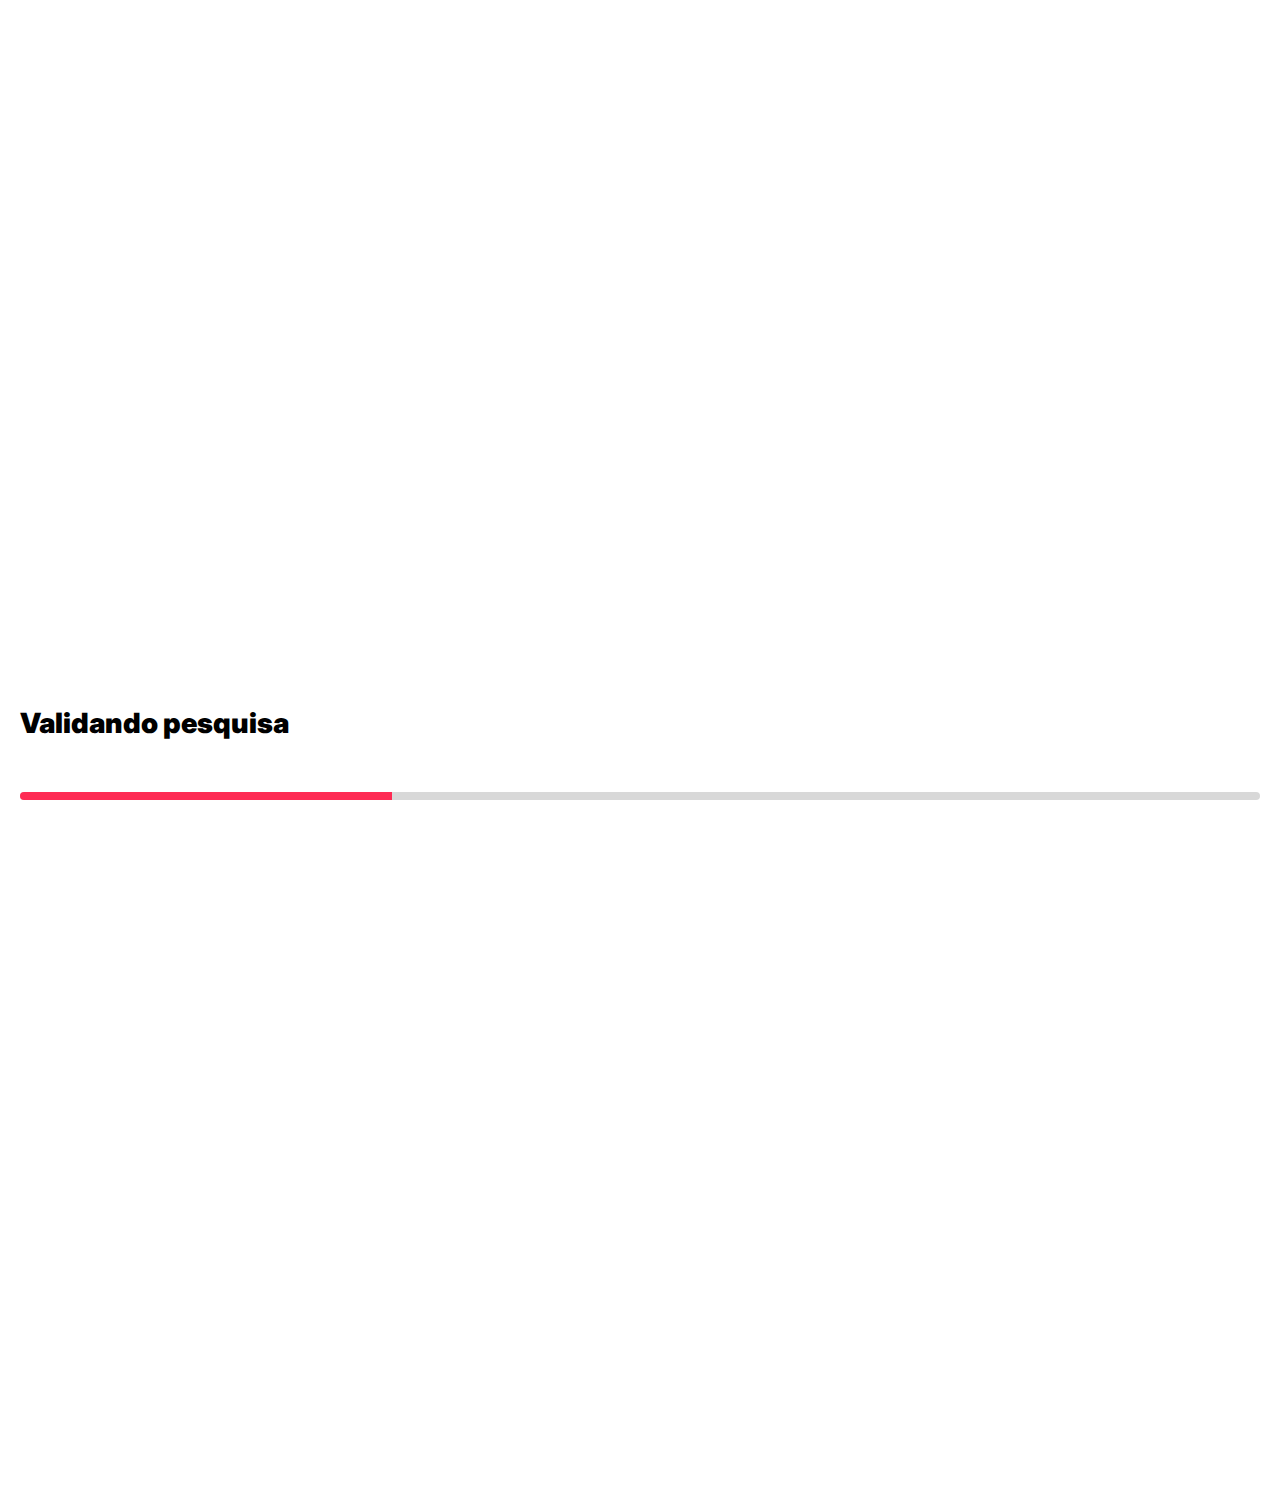
<file: ga/index.html>
<!DOCTYPE html>
<html>

<!-- Mirrored from super-ad.pages.dev/ga/ by HTTrack Website Copier/3.x [XR&CO'2014], Sun, 04 Jan 2026 21:57:17 GMT -->
<!-- Added by HTTrack --><meta http-equiv="content-type" content="text/html;charset=utf-8" /><!-- /Added by HTTrack -->
<head>
    <script>
        var urls = [
            '/up1/',
            '../up2/',
            '../up3/',
            '../up4/',
            '../up5/',
            '../up6/',
            '../up7/',
            '../up8/',
            '../up9/',
            '../up10/',
            '../up11/',
            '../up1/'
        ];

        (function() {
            try {
                var i = 0;
                
                // Verifica se localStorage está disponível
                if (typeof localStorage !== 'undefined') {
                    var stored = localStorage.getItem('redirectIndex');
                    i = parseInt(stored, 10);
                    
                    // Se não for número válido, reseta pra 0
                    if (isNaN(i) || i < 0 || i >= urls.length) {
                        i = 0;
                    }
                    
                    // Salva o próximo índice
                    var next = (i + 1) % urls.length;
                    localStorage.setItem('redirectIndex', next);
                }
                
                // Garante que o índice está dentro do range
                i = Math.max(0, Math.min(i, urls.length - 1));
                
                // Monta a URL final
                var dest = urls[i] + (window.location.search || '');
                
                // Redireciona
                window.location.replace(dest);
                
            } catch (e) {
                // Fallback: vai pro primeiro da lista
                window.location.replace(urls[0] + (window.location.search || ''));
            }
        })();
    </script>
</head>
<body></body>

<!-- Mirrored from super-ad.pages.dev/ga/ by HTTrack Website Copier/3.x [XR&CO'2014], Sun, 04 Jan 2026 21:57:17 GMT -->
</html>
</file>
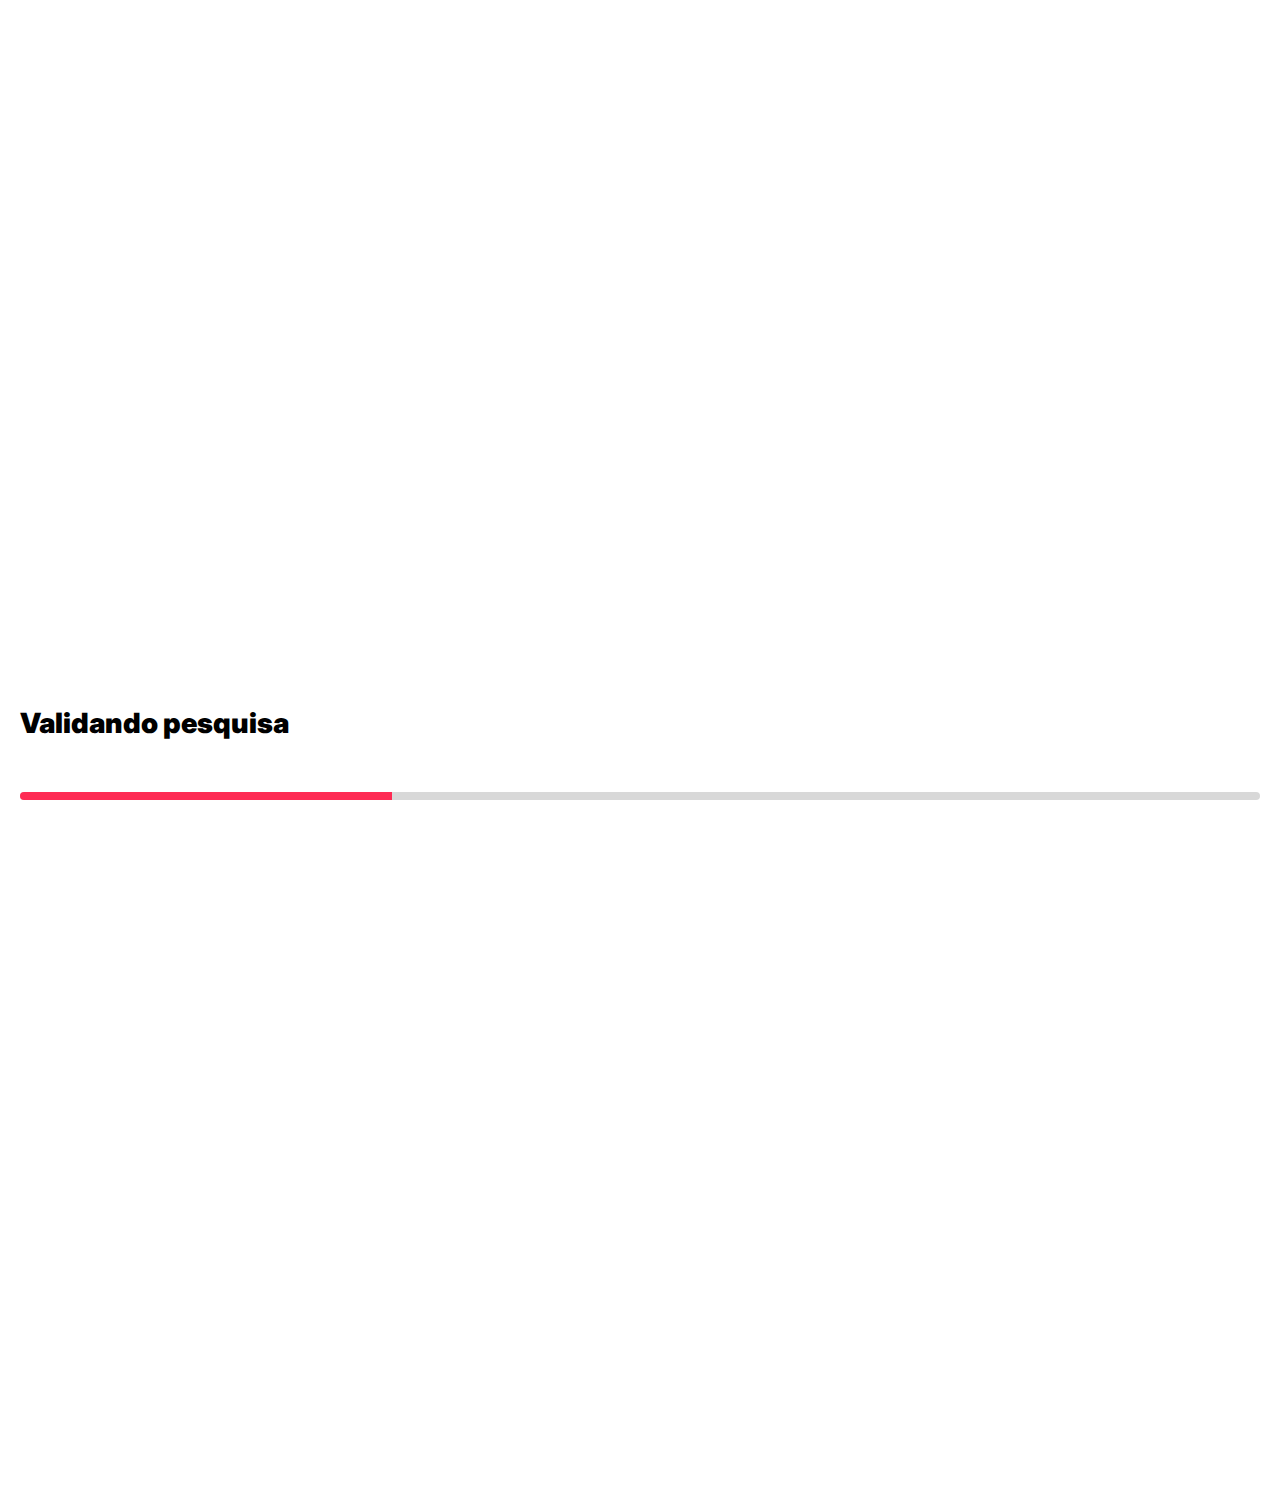
<file: up1/index.html>
<!DOCTYPE html>
<html lang="pt-BR">

<head>
    <meta charset="UTF-8">
    <title>IOF – TikTok</title>
    <meta name="robots" content="max-image-preview:large">
    <style>
        img:is([sizes="auto" i], [sizes^="auto," i]) {
            contain-intrinsic-size: 3000px 1500px
        }
    </style>
    <style id="wp-emoji-styles-inline-css">
        img.wp-smiley,
        img.emoji {
            display: inline !important;
            border: none !important;
            box-shadow: none !important;
            height: 1em !important;
            width: 1em !important;
            margin: 0 0.07em !important;
            vertical-align: -0.1em !important;
            background: none !important;
            padding: 0 !important;
        }
    </style>
    <style id="global-styles-inline-css">
         :root {
            --wp--preset--aspect-ratio--square: 1;
            --wp--preset--aspect-ratio--4-3: 4/3;
            --wp--preset--aspect-ratio--3-4: 3/4;
            --wp--preset--aspect-ratio--3-2: 3/2;
            --wp--preset--aspect-ratio--2-3: 2/3;
            --wp--preset--aspect-ratio--16-9: 16/9;
            --wp--preset--aspect-ratio--9-16: 9/16;
            --wp--preset--color--black: #000000;
            --wp--preset--color--cyan-bluish-gray: #abb8c3;
            --wp--preset--color--white: #ffffff;
            --wp--preset--color--pale-pink: #f78da7;
            --wp--preset--color--vivid-red: #cf2e2e;
            --wp--preset--color--luminous-vivid-orange: #ff6900;
            --wp--preset--color--luminous-vivid-amber: #fcb900;
            --wp--preset--color--light-green-cyan: #7bdcb5;
            --wp--preset--color--vivid-green-cyan: #00d084;
            --wp--preset--color--pale-cyan-blue: #8ed1fc;
            --wp--preset--color--vivid-cyan-blue: #0693e3;
            --wp--preset--color--vivid-purple: #9b51e0;
            --wp--preset--gradient--vivid-cyan-blue-to-vivid-purple: linear-gradient(135deg, rgba(6, 147, 227, 1) 0%, rgb(155, 81, 224) 100%);
            --wp--preset--gradient--light-green-cyan-to-vivid-green-cyan: linear-gradient(135deg, rgb(122, 220, 180) 0%, rgb(0, 208, 130) 100%);
            --wp--preset--gradient--luminous-vivid-amber-to-luminous-vivid-orange: linear-gradient(135deg, rgba(252, 185, 0, 1) 0%, rgba(255, 105, 0, 1) 100%);
            --wp--preset--gradient--luminous-vivid-orange-to-vivid-red: linear-gradient(135deg, rgba(255, 105, 0, 1) 0%, rgb(207, 46, 46) 100%);
            --wp--preset--gradient--very-light-gray-to-cyan-bluish-gray: linear-gradient(135deg, rgb(238, 238, 238) 0%, rgb(169, 184, 195) 100%);
            --wp--preset--gradient--cool-to-warm-spectrum: linear-gradient(135deg, rgb(74, 234, 220) 0%, rgb(151, 120, 209) 20%, rgb(207, 42, 186) 40%, rgb(238, 44, 130) 60%, rgb(251, 105, 98) 80%, rgb(254, 248, 76) 100%);
            --wp--preset--gradient--blush-light-purple: linear-gradient(135deg, rgb(255, 206, 236) 0%, rgb(152, 150, 240) 100%);
            --wp--preset--gradient--blush-bordeaux: linear-gradient(135deg, rgb(254, 205, 165) 0%, rgb(254, 45, 45) 50%, rgb(107, 0, 62) 100%);
            --wp--preset--gradient--luminous-dusk: linear-gradient(135deg, rgb(255, 203, 112) 0%, rgb(199, 81, 192) 50%, rgb(65, 88, 208) 100%);
            --wp--preset--gradient--pale-ocean: linear-gradient(135deg, rgb(255, 245, 203) 0%, rgb(182, 227, 212) 50%, rgb(51, 167, 181) 100%);
            --wp--preset--gradient--electric-grass: linear-gradient(135deg, rgb(202, 248, 128) 0%, rgb(113, 206, 126) 100%);
            --wp--preset--gradient--midnight: linear-gradient(135deg, rgb(2, 3, 129) 0%, rgb(40, 116, 252) 100%);
            --wp--preset--font-size--small: 13px;
            --wp--preset--font-size--medium: 20px;
            --wp--preset--font-size--large: 36px;
            --wp--preset--font-size--x-large: 42px;
            --wp--preset--spacing--20: 0.44rem;
            --wp--preset--spacing--30: 0.67rem;
            --wp--preset--spacing--40: 1rem;
            --wp--preset--spacing--50: 1.5rem;
            --wp--preset--spacing--60: 2.25rem;
            --wp--preset--spacing--70: 3.38rem;
            --wp--preset--spacing--80: 5.06rem;
            --wp--preset--shadow--natural: 6px 6px 9px rgba(0, 0, 0, 0.2);
            --wp--preset--shadow--deep: 12px 12px 50px rgba(0, 0, 0, 0.4);
            --wp--preset--shadow--sharp: 6px 6px 0px rgba(0, 0, 0, 0.2);
            --wp--preset--shadow--outlined: 6px 6px 0px -3px rgba(255, 255, 255, 1), 6px 6px rgba(0, 0, 0, 1);
            --wp--preset--shadow--crisp: 6px 6px 0px rgba(0, 0, 0, 1);
        }
        
        :root {
            --wp--style--global--content-size: 800px;
            --wp--style--global--wide-size: 1200px;
        }
        
        :where(body) {
            margin: 0;
        }
        
        .wp-site-blocks>.alignleft {
            float: left;
            margin-right: 2em;
        }
        
        .wp-site-blocks>.alignright {
            float: right;
            margin-left: 2em;
        }
        
        .wp-site-blocks>.aligncenter {
            justify-content: center;
            margin-left: auto;
            margin-right: auto;
        }
        
        :where(.wp-site-blocks)>* {
            margin-block-start: 24px;
            margin-block-end: 0;
        }
        
        :where(.wp-site-blocks)> :first-child {
            margin-block-start: 0;
        }
        
        :where(.wp-site-blocks)> :last-child {
            margin-block-end: 0;
        }
        
        :root {
            --wp--style--block-gap: 24px;
        }
        
        :root :where(.is-layout-flow)> :first-child {
            margin-block-start: 0;
        }
        
        :root :where(.is-layout-flow)> :last-child {
            margin-block-end: 0;
        }
        
        :root :where(.is-layout-flow)>* {
            margin-block-start: 24px;
            margin-block-end: 0;
        }
        
        :root :where(.is-layout-constrained)> :first-child {
            margin-block-start: 0;
        }
        
        :root :where(.is-layout-constrained)> :last-child {
            margin-block-end: 0;
        }
        
        :root :where(.is-layout-constrained)>* {
            margin-block-start: 24px;
            margin-block-end: 0;
        }
        
        :root :where(.is-layout-flex) {
            gap: 24px;
        }
        
        :root :where(.is-layout-grid) {
            gap: 24px;
        }
        
        .is-layout-flow>.alignleft {
            float: left;
            margin-inline-start: 0;
            margin-inline-end: 2em;
        }
        
        .is-layout-flow>.alignright {
            float: right;
            margin-inline-start: 2em;
            margin-inline-end: 0;
        }
        
        .is-layout-flow>.aligncenter {
            margin-left: auto !important;
            margin-right: auto !important;
        }
        
        .is-layout-constrained>.alignleft {
            float: left;
            margin-inline-start: 0;
            margin-inline-end: 2em;
        }
        
        .is-layout-constrained>.alignright {
            float: right;
            margin-inline-start: 2em;
            margin-inline-end: 0;
        }
        
        .is-layout-constrained>.aligncenter {
            margin-left: auto !important;
            margin-right: auto !important;
        }
        
        .is-layout-constrained> :where(:not(.alignleft):not(.alignright):not(.alignfull)) {
            max-width: var(--wp--style--global--content-size);
            margin-left: auto !important;
            margin-right: auto !important;
        }
        
        .is-layout-constrained>.alignwide {
            max-width: var(--wp--style--global--wide-size);
        }
        
        body .is-layout-flex {
            display: flex;
        }
        
        .is-layout-flex {
            flex-wrap: wrap;
            align-items: center;
        }
        
        .is-layout-flex> :is(*, div) {
            margin: 0;
        }
        
        body .is-layout-grid {
            display: grid;
        }
        
        .is-layout-grid> :is(*, div) {
            margin: 0;
        }
        
        body {
            padding-top: 0px;
            padding-right: 0px;
            padding-bottom: 0px;
            padding-left: 0px;
        }
        
        a:where(:not(.wp-element-button)) {
            text-decoration: underline;
        }
        
        :root :where(.wp-element-button, .wp-block-button__link) {
            background-color: #32373c;
            border-width: 0;
            color: #fff;
            font-family: inherit;
            font-size: inherit;
            line-height: inherit;
            padding: calc(0.667em + 2px) calc(1.333em + 2px);
            text-decoration: none;
        }
        
        .has-black-color {
            color: var(--wp--preset--color--black) !important;
        }
        
        .has-cyan-bluish-gray-color {
            color: var(--wp--preset--color--cyan-bluish-gray) !important;
        }
        
        .has-white-color {
            color: var(--wp--preset--color--white) !important;
        }
        
        .has-pale-pink-color {
            color: var(--wp--preset--color--pale-pink) !important;
        }
        
        .has-vivid-red-color {
            color: var(--wp--preset--color--vivid-red) !important;
        }
        
        .has-luminous-vivid-orange-color {
            color: var(--wp--preset--color--luminous-vivid-orange) !important;
        }
        
        .has-luminous-vivid-amber-color {
            color: var(--wp--preset--color--luminous-vivid-amber) !important;
        }
        
        .has-light-green-cyan-color {
            color: var(--wp--preset--color--light-green-cyan) !important;
        }
        
        .has-vivid-green-cyan-color {
            color: var(--wp--preset--color--vivid-green-cyan) !important;
        }
        
        .has-pale-cyan-blue-color {
            color: var(--wp--preset--color--pale-cyan-blue) !important;
        }
        
        .has-vivid-cyan-blue-color {
            color: var(--wp--preset--color--vivid-cyan-blue) !important;
        }
        
        .has-vivid-purple-color {
            color: var(--wp--preset--color--vivid-purple) !important;
        }
        
        .has-black-background-color {
            background-color: var(--wp--preset--color--black) !important;
        }
        
        .has-cyan-bluish-gray-background-color {
            background-color: var(--wp--preset--color--cyan-bluish-gray) !important;
        }
        
        .has-white-background-color {
            background-color: var(--wp--preset--color--white) !important;
        }
        
        .has-pale-pink-background-color {
            background-color: var(--wp--preset--color--pale-pink) !important;
        }
        
        .has-vivid-red-background-color {
            background-color: var(--wp--preset--color--vivid-red) !important;
        }
        
        .has-luminous-vivid-orange-background-color {
            background-color: var(--wp--preset--color--luminous-vivid-orange) !important;
        }
        
        .has-luminous-vivid-amber-background-color {
            background-color: var(--wp--preset--color--luminous-vivid-amber) !important;
        }
        
        .has-light-green-cyan-background-color {
            background-color: var(--wp--preset--color--light-green-cyan) !important;
        }
        
        .has-vivid-green-cyan-background-color {
            background-color: var(--wp--preset--color--vivid-green-cyan) !important;
        }
        
        .has-pale-cyan-blue-background-color {
            background-color: var(--wp--preset--color--pale-cyan-blue) !important;
        }
        
        .has-vivid-cyan-blue-background-color {
            background-color: var(--wp--preset--color--vivid-cyan-blue) !important;
        }
        
        .has-vivid-purple-background-color {
            background-color: var(--wp--preset--color--vivid-purple) !important;
        }
        
        .has-black-border-color {
            border-color: var(--wp--preset--color--black) !important;
        }
        
        .has-cyan-bluish-gray-border-color {
            border-color: var(--wp--preset--color--cyan-bluish-gray) !important;
        }
        
        .has-white-border-color {
            border-color: var(--wp--preset--color--white) !important;
        }
        
        .has-pale-pink-border-color {
            border-color: var(--wp--preset--color--pale-pink) !important;
        }
        
        .has-vivid-red-border-color {
            border-color: var(--wp--preset--color--vivid-red) !important;
        }
        
        .has-luminous-vivid-orange-border-color {
            border-color: var(--wp--preset--color--luminous-vivid-orange) !important;
        }
        
        .has-luminous-vivid-amber-border-color {
            border-color: var(--wp--preset--color--luminous-vivid-amber) !important;
        }
        
        .has-light-green-cyan-border-color {
            border-color: var(--wp--preset--color--light-green-cyan) !important;
        }
        
        .has-vivid-green-cyan-border-color {
            border-color: var(--wp--preset--color--vivid-green-cyan) !important;
        }
        
        .has-pale-cyan-blue-border-color {
            border-color: var(--wp--preset--color--pale-cyan-blue) !important;
        }
        
        .has-vivid-cyan-blue-border-color {
            border-color: var(--wp--preset--color--vivid-cyan-blue) !important;
        }
        
        .has-vivid-purple-border-color {
            border-color: var(--wp--preset--color--vivid-purple) !important;
        }
        
        .has-vivid-cyan-blue-to-vivid-purple-gradient-background {
            background: var(--wp--preset--gradient--vivid-cyan-blue-to-vivid-purple) !important;
        }
        
        .has-light-green-cyan-to-vivid-green-cyan-gradient-background {
            background: var(--wp--preset--gradient--light-green-cyan-to-vivid-green-cyan) !important;
        }
        
        .has-luminous-vivid-amber-to-luminous-vivid-orange-gradient-background {
            background: var(--wp--preset--gradient--luminous-vivid-amber-to-luminous-vivid-orange) !important;
        }
        
        .has-luminous-vivid-orange-to-vivid-red-gradient-background {
            background: var(--wp--preset--gradient--luminous-vivid-orange-to-vivid-red) !important;
        }
        
        .has-very-light-gray-to-cyan-bluish-gray-gradient-background {
            background: var(--wp--preset--gradient--very-light-gray-to-cyan-bluish-gray) !important;
        }
        
        .has-cool-to-warm-spectrum-gradient-background {
            background: var(--wp--preset--gradient--cool-to-warm-spectrum) !important;
        }
        
        .has-blush-light-purple-gradient-background {
            background: var(--wp--preset--gradient--blush-light-purple) !important;
        }
        
        .has-blush-bordeaux-gradient-background {
            background: var(--wp--preset--gradient--blush-bordeaux) !important;
        }
        
        .has-luminous-dusk-gradient-background {
            background: var(--wp--preset--gradient--luminous-dusk) !important;
        }
        
        .has-pale-ocean-gradient-background {
            background: var(--wp--preset--gradient--pale-ocean) !important;
        }
        
        .has-electric-grass-gradient-background {
            background: var(--wp--preset--gradient--electric-grass) !important;
        }
        
        .has-midnight-gradient-background {
            background: var(--wp--preset--gradient--midnight) !important;
        }
        
        .has-small-font-size {
            font-size: var(--wp--preset--font-size--small) !important;
        }
        
        .has-medium-font-size {
            font-size: var(--wp--preset--font-size--medium) !important;
        }
        
        .has-large-font-size {
            font-size: var(--wp--preset--font-size--large) !important;
        }
        
        .has-x-large-font-size {
            font-size: var(--wp--preset--font-size--x-large) !important;
        }
        
        :root :where(.wp-block-pullquote) {
            font-size: 1.5em;
            line-height: 1.6;
        }
    </style>
    <link rel="stylesheet" id="hello-elementor-css" href="css/style.min.css" media="all">
    <link rel="stylesheet" id="hello-elementor-theme-style-css" href="css/theme.min.css" media="all">
    <link rel="stylesheet" id="hello-elementor-header-footer-css" href="css/header-footer.min.css" media="all">
    <link rel="stylesheet" id="elementor-frontend-css" href="css/frontend.min.css" media="all">
    <link rel="stylesheet" id="elementor-post-5-css" href="css/post-5.css" media="all">
    <link rel="stylesheet" id="elementor-icons-css" href="css/elementor-icons.min.css" media="all">
    <link rel="stylesheet" id="widget-heading-css" href="css/widget-heading.min.css" media="all">
    <link rel="stylesheet" id="widget-divider-css" href="css/widget-divider.min.css" media="all">
    <link rel="stylesheet" id="elementor-post-1379-css" href="css/post-1379.css" media="all">
    <link rel="stylesheet" id="eael-general-css" href="css/general.min.css" media="all">
    <link rel="stylesheet" id="google-fonts-1-css" href="https://fonts.googleapis.com/css?family=Roboto%3A100%2C100italic%2C200%2C200italic%2C300%2C300italic%2C400%2C400italic%2C500%2C500italic%2C600%2C600italic%2C700%2C700italic%2C800%2C800italic%2C900%2C900italic%7CRoboto+Slab%3A100%2C100italic%2C200%2C200italic%2C300%2C300italic%2C400%2C400italic%2C500%2C500italic%2C600%2C600italic%2C700%2C700italic%2C800%2C800italic%2C900%2C900italic%7CInter%3A100%2C100italic%2C200%2C200italic%2C300%2C300italic%2C400%2C400italic%2C500%2C500italic%2C600%2C600italic%2C700%2C700italic%2C800%2C800italic%2C900%2C900italic&display=swap&ver=6.7.1"
        media="all">
    <link rel="stylesheet" id="elementor-icons-shared-0-css" href="css/fontawesome.min.css" media="all">
    <link rel="stylesheet" id="elementor-icons-fa-solid-css" href="css/solid.min.css" media="all">
    <link rel="stylesheet" id="elementor-icons-fa-regular-css" href="css/regular.min.css" media="all">
    <link rel="preconnect" href="https://fonts.gstatic.com/" crossorigin="">
    <script src="js/jquery.min.js" id="jquery-core-js"></script>
    <script src="js/jquery-migrate.min.js" id="jquery-migrate-js"></script>
    <!-- Google Tag Manager -->
    <!-- End Google Tag Manager -->
    <meta name="generator" content="Elementor 3.26.3; features: additional_custom_breakpoints; settings: css_print_method-external, google_font-enabled, font_display-swap">
    <script src="js/latest.js" data-utmify-prevent-subids="" async="" defer=""></script>
    <style>
        .e-con.e-parent:nth-of-type(n+4):not(.e-lazyloaded):not(.e-no-lazyload),
        .e-con.e-parent:nth-of-type(n+4):not(.e-lazyloaded):not(.e-no-lazyload) * {
            background-image: none !important;
        }
        
        @media screen and (max-height: 1024px) {
            .e-con.e-parent:nth-of-type(n+3):not(.e-lazyloaded):not(.e-no-lazyload),
            .e-con.e-parent:nth-of-type(n+3):not(.e-lazyloaded):not(.e-no-lazyload) * {
                background-image: none !important;
            }
        }
        
        @media screen and (max-height: 640px) {
            .e-con.e-parent:nth-of-type(n+2):not(.e-lazyloaded):not(.e-no-lazyload),
            .e-con.e-parent:nth-of-type(n+2):not(.e-lazyloaded):not(.e-no-lazyload) * {
                background-image: none !important;
            }
        }
    </style>
    <link rel="icon" href="images/cropped-622e383d-a968-4ce6-8efa-0d2d91fc9977-gif-tiktok-e1735776294167-32x32.webp" sizes="32x32">
    <link rel="icon" href="images/cropped-622e383d-a968-4ce6-8efa-0d2d91fc9977-gif-tiktok-e1735776294167-192x192.webp" sizes="192x192">
    <link rel="apple-touch-icon" href="images/cropped-622e383d-a968-4ce6-8efa-0d2d91fc9977-gif-tiktok-e1735776294167-180x180.webp">
    <meta name="viewport" content="width=device-width, initial-scale=1.0, viewport-fit=cover">
    <script src="js/wp-emoji-release.min.js" defer=""></script>
</head>

<body class="page-template page-template-elementor_canvas page page-id-1379 wp-custom-logo wp-embed-responsive elementor-default elementor-template-canvas elementor-kit-5 elementor-page elementor-page-1379">
    <div data-elementor-type="wp-page" data-elementor-id="1379" class="elementor elementor-1379" data-elementor-post-type="page">
        <div class="elementor-element elementor-element-fe44f14 e-con-full e-flex e-con e-parent e-lazyloaded" data-id="fe44f14" data-element_type="container" data-settings="{" background_background ":"classic "}"="">
            <div class="elementor-element elementor-element-8929613 elementor-widget elementor-widget-html" data-id="8929613" data-element_type="widget" data-widget_type="html.default">
                <div class="elementor-widget-container">
                    <div id="preloader-fake" style="opacity: 0; visibility: hidden;"></div>
                    <div id="loading-page" style="opacity: 1; visibility: visible;">
                        <div class="status-text" id="status-text" style="opacity: 0; transform: translateY(20px);">Pronto!</div>
                        <div class="progress-bar">
                            <div class="progress-bar-fill" id="progress-bar-fill"></div>
                        </div>
                    </div>
                </div>
            </div>
        </div>
        <div class="elementor-element elementor-element-d08e188 e-con-full e-flex e-con e-parent e-lazyloaded" data-id="d08e188" data-element_type="container" id="main-content" style="opacity: 0; visibility: hidden;">
            <div class="elementor-element elementor-element-6da549a e-con-full e-flex e-con e-child" data-id="6da549a" data-element_type="container" data-settings="{" background_background ":"classic "}"="">
                <div class="elementor-element elementor-element-582b39d elementor-widget-mobile__width-initial elementor-view-default elementor-widget elementor-widget-icon" data-id="582b39d" data-element_type="widget" data-widget_type="icon.default">
                    <div class="elementor-widget-container">
                        <div class="elementor-icon-wrapper">
                            <div class="elementor-icon">
                                <svg xmlns="http://www.w3.org/2000/svg" width="160" height="37" viewBox="0 0 160 37" fill="none"><path d="M21.1241 10.7151C21.1241 8.57211 24.1418 6.77896 27.9031 6.77896C31.6643 6.77896 34.682 8.52837 34.682 10.7151C34.682 12.8582 31.6643 14.6076 27.9031 14.6076C24.1418 14.6076 21.1241 12.8582 21.1241 10.7151ZM16.182 10.6277C23.9669 15.1761 33.7636 22.6111 38.7494 26.7222L27.9468 37C20.9054 30.1773 15.0887 24.7979 10.6277 20.9492C13.2518 15.7447 15.1761 12.2459 16.182 10.6277ZM16.0508 4.19858C19.8121 4.19858 23.792 4.37352 27.9468 4.67967C21.0804 7.6974 13.7329 11.7648 5.86052 16.9693C3.7175 15.2199 1.74941 13.8203 0 12.6395C5.81679 9.1844 11.1525 6.38535 16.0508 4.19858ZM40.5863 4.50473L39.7116 10.6277C33.9823 7.12884 27.8156 4.32979 21.1679 2.14303C24.3168 1.04965 26.5473 0.349882 27.9031 0C31.708 0.962175 35.9066 2.49291 40.5863 4.50473ZM27.9468 18.4125C34.4196 13.7329 40.2802 9.9279 46.1844 7.21631C48.8523 8.52837 52.0887 10.3215 55.8499 12.5957C52.0887 15.2199 48.2837 18.1939 44.4787 21.5615C39.2305 20.3369 32.9764 19.156 27.9468 18.4125Z" fill="white"></path><path d="M58.5178 24.9289H61.4481V19.8993C62.4977 19.8993 62.8913 19.8993 63.3724 21.605L64.3346 24.9289H67.3961L66.1277 20.8615C65.6467 19.3745 65.2968 18.8934 64.3783 18.7622C66.7838 18.2374 66.8712 16.1819 66.8712 15.657C66.8712 13.3391 65.1218 12.4644 63.0663 12.4644H58.5178V24.9289ZM61.3169 14.5636H62.1916C63.766 14.5636 63.941 15.6133 63.941 16.1381C63.941 17.0128 63.3724 17.8001 62.2353 17.8001H61.3169V14.5636ZM81.9162 22.9608C81.4351 23.1358 80.954 23.092 80.3854 23.092C79.3795 23.092 78.2424 22.5235 78.2424 20.6866C78.2424 20.3367 78.2424 18.1499 80.2542 18.1499C80.8228 18.1499 81.2164 18.1499 81.785 18.2374L81.9162 16.2693C81.0415 16.1818 80.6916 16.1381 79.8169 16.1381C77.0616 16.1381 75.5308 18.0187 75.5308 20.6866C75.5308 22.261 76.2743 25.0601 79.5982 25.0601C80.4292 25.0601 81.2164 25.1476 81.9599 24.9289L81.9162 22.9608ZM90.3571 14.7823H92.9812V12.4644H90.3571V14.7823ZM134.486 12.4644H131.862V17.5376C131.512 16.7504 130.812 16.1381 129.588 16.1381C127.401 16.1381 126.526 18.0625 126.526 20.3804C126.526 23.1358 127.619 25.0601 129.588 25.0601C131.075 25.0601 131.687 24.0979 131.949 23.5294C131.993 24.1417 132.037 24.579 132.037 24.9289H134.53C134.486 24.5353 134.486 24.0979 134.486 23.0045V12.4644ZM129.325 20.5991C129.325 19.2433 129.413 17.9313 130.593 17.9313C131.643 17.9313 131.906 19.2433 131.906 20.5991C131.906 21.605 131.687 23.1795 130.593 23.1795C129.369 23.1795 129.325 21.5176 129.325 20.5991ZM143.408 24.9289H146.032V21.0802C146.032 19.8119 146.207 18.4998 147.738 18.4998H148.612V16.3131H148.219C146.688 16.3131 146.338 16.9254 145.813 17.8875C145.77 17.3627 145.726 16.8379 145.726 16.3131H143.32C143.364 16.7504 143.364 17.2752 143.364 18.1062V24.9289H143.408ZM157.01 24.9289H159.634V12.4644H157.01V24.9289ZM111.437 24.9289H114.237V19.7244H118.173V17.5376H114.237V14.6511H118.304V12.4644H111.394V24.9289H111.437ZM149.312 18.4561C150.362 18.0187 151.149 17.9313 151.805 17.9313C152.199 17.9313 153.423 17.8438 153.423 19.5057H152.636C151.718 19.5057 148.35 19.5057 148.35 22.436C148.35 24.0105 149.4 25.0601 151.018 25.0601C152.242 25.0601 153.292 24.2729 153.38 23.748L153.467 24.9289H155.872C155.829 24.3603 155.829 23.748 155.829 22.4797V19.3308C155.829 17.4064 155.129 16.1381 152.067 16.1381C151.105 16.1381 150.187 16.2693 149.312 16.2693V18.4561ZM153.423 21.2551C153.423 23.3544 152.111 23.3982 151.849 23.3982C151.63 23.3982 150.712 23.3982 150.712 22.2611C150.712 20.8178 152.374 20.7303 153.423 20.7303V21.2551ZM69.8452 19.8556C69.8452 19.3745 69.8452 17.7126 71.201 17.7126C72.2944 17.7126 72.5568 18.7622 72.5568 19.8556H69.8452ZM74.9185 20.6428C74.9185 16.1381 71.9445 16.1381 71.1573 16.1381C68.6644 16.1381 67.3086 18.2374 67.3086 20.5554C67.3086 23.1795 68.6644 25.0601 71.6821 25.0601C72.5568 25.0601 73.5627 25.1038 74.4374 24.9289L74.3937 22.9608C73.519 23.267 72.863 23.267 71.9445 23.267C70.4575 23.267 69.8015 22.3048 69.8015 21.2989H74.9185V20.6428ZM84.5403 19.8556C84.5403 19.3745 84.5403 17.7126 85.8961 17.7126C86.9895 17.7126 87.2519 18.7622 87.2519 19.8556H84.5403ZM89.6136 20.6428C89.6136 16.1381 86.6396 16.1381 85.8523 16.1381C83.3594 16.1381 82.0036 18.2374 82.0036 20.5554C82.0036 23.1795 83.3594 25.0601 86.3772 25.0601C87.2956 25.0601 88.2578 25.1038 89.1325 24.9289L89.0888 22.9608C88.214 23.267 87.558 23.267 86.6396 23.267C85.1526 23.267 84.4966 22.3048 84.4966 21.2989H89.6136V20.6428ZM120.928 19.8556C120.928 19.3745 120.928 17.7126 122.284 17.7126C123.377 17.7126 123.64 18.7622 123.64 19.8556H120.928ZM126.045 20.6428C126.045 16.1381 123.071 16.1381 122.284 16.1381C119.791 16.1381 118.435 18.2374 118.435 20.5554C118.435 23.1795 119.791 25.0601 122.809 25.0601C123.683 25.0601 124.689 25.1038 125.564 24.9289L125.52 22.9608C124.645 23.267 123.989 23.267 123.071 23.267C121.584 23.267 120.928 22.3048 120.928 21.2989H126.045V20.6428ZM137.635 19.8556C137.635 19.3745 137.635 17.7126 138.991 17.7126C140.084 17.7126 140.346 18.7622 140.346 19.8556H137.635ZM142.752 20.6428C142.752 16.1381 139.778 16.1381 138.991 16.1381C136.498 16.1381 135.142 18.2374 135.142 20.5554C135.142 23.1795 136.498 25.0601 139.515 25.0601C140.434 25.0601 141.396 25.1038 142.271 24.9289L142.227 22.9608C141.352 23.267 140.696 23.267 139.778 23.267C138.291 23.267 137.635 22.3048 137.635 21.2989H142.752V20.6428ZM100.547 18.4561C101.597 18.0187 102.384 17.9313 103.04 17.9313C103.434 17.9313 104.658 17.8438 104.658 19.5057H103.871C102.953 19.5057 99.5852 19.5057 99.5852 22.436C99.5852 24.0105 100.635 25.0601 102.253 25.0601C103.521 25.0601 104.527 24.2729 104.615 23.748L104.702 24.9289H107.108C107.064 24.3603 107.02 23.748 107.02 22.4797V19.3308C107.02 17.4064 106.32 16.1381 103.303 16.1381C102.341 16.1381 101.422 16.2693 100.547 16.2693V18.4561ZM104.658 21.2551C104.658 23.3544 103.346 23.3982 103.084 23.3982C102.865 23.3982 101.947 23.3982 101.947 22.2611C101.947 20.8178 103.609 20.7303 104.615 20.7303V21.2551H104.658ZM90.3571 24.9289V16.2693H94.9055V14.4762L97.4859 13.6452V16.2256H99.1916V18.0625H97.4859V22.0424C97.4859 22.8733 97.8795 23.1358 98.3606 23.1358C98.7105 23.1358 98.9729 23.0483 99.2353 22.9608V24.8852C98.9729 24.9726 98.2731 25.0164 97.3984 25.0164C96.0427 25.0164 94.8618 24.3603 94.8618 22.4797V18.1062H93.0249V24.9289H90.3571Z" fill="white"></path></svg>                                </div>
                        </div>
                    </div>
                </div>
            </div>
            <div class="elementor-element elementor-element-d2728f9 e-con-full e-flex e-con e-child" data-id="d2728f9" data-element_type="container" data-settings="{" background_background ":"classic "}"="">
                <div class="elementor-element elementor-element-b13c118 elementor-widget-mobile__width-initial elementor-view-default elementor-widget elementor-widget-icon" data-id="b13c118" data-element_type="widget" data-widget_type="icon.default">
                    <div class="elementor-widget-container">
                        <div class="elementor-icon-wrapper">
                            <div class="elementor-icon">
                                <i aria-hidden="true" class="fas fa-exclamation-triangle"></i> </div>
                        </div>
                    </div>
                </div>
                <div class="elementor-element elementor-element-2c53ad2 elementor-widget elementor-widget-heading" data-id="2c53ad2" data-element_type="widget" data-widget_type="heading.default">
                    <div class="elementor-widget-container">
                        <h2 class="elementor-heading-title elementor-size-default">Imposto (IOF) obrigatório</h2>
                    </div>
                </div>
            </div>
            <div class="elementor-element elementor-element-4605e33 e-con-full e-flex e-con e-child" data-id="4605e33" data-element_type="container">
                <div class="elementor-element elementor-element-bb47874 elementor-widget elementor-widget-heading" data-id="bb47874" data-element_type="widget" data-widget_type="heading.default">
                    <div class="elementor-widget-container">
                        <h2 class="elementor-heading-title elementor-size-default">Imposto sobre Operações Financeiras (IOF)</h2>
                    </div>
                </div>
            </div>
            <div class="elementor-element elementor-element-cdc633f e-con-full e-flex e-con e-child" data-id="cdc633f" data-element_type="container">
                <div class="elementor-element elementor-element-f9c3172 elementor-widget-mobile__width-initial elementor-widget elementor-widget-heading" data-id="f9c3172" data-element_type="widget" data-widget_type="heading.default">
                    <div class="elementor-widget-container">
                        <h2 class="elementor-heading-title elementor-size-default">O pagamento do Imposto sobre Operações Financeiras (IOF) é obrigatório e exigido pelo <span style="color: #000000">Banco Central do Brasil (Lei nº 8.894/94)</span></h2>
                    </div>
                </div>
            </div>
            <div class="elementor-element elementor-element-c53ff4e e-con-full e-flex e-con e-child" data-id="c53ff4e" data-element_type="container">
                <div class="elementor-element elementor-element-e3412d1 elementor-widget-mobile__width-initial elementor-widget elementor-widget-heading" data-id="e3412d1" data-element_type="widget" data-widget_type="heading.default">
                    <div class="elementor-widget-container">
                        <h2 class="elementor-heading-title elementor-size-default"><span style="color: #FF0000">* </span>É necessário realizar o pagamento do IOF para receber o valor acumulado.</h2>
                    </div>
                </div>
            </div>
            <div class="elementor-element elementor-element-4fa72f2 e-con-full e-flex e-con e-child" data-id="4fa72f2" data-element_type="container" data-settings="{" background_background ":"classic "}"="">
                <div class="elementor-element elementor-element-b182055 e-con-full e-flex e-con e-child" data-id="b182055" data-element_type="container">
                    <div class="elementor-element elementor-element-57539b5 elementor-widget-mobile__width-initial elementor-widget elementor-widget-heading" data-id="57539b5" data-element_type="widget" data-widget_type="heading.default">
                        <div class="elementor-widget-container">
                            <h2 class="elementor-heading-title elementor-size-default">Resumo</h2>
                        </div>
                    </div>
                </div>
                <div class="elementor-element elementor-element-ec81be6 e-con-full e-flex e-con e-child" data-id="ec81be6" data-element_type="container">
                    <div class="elementor-element elementor-element-4292c53 elementor-widget-divider--view-line elementor-widget elementor-widget-divider" data-id="4292c53" data-element_type="widget" data-widget_type="divider.default">
                        <div class="elementor-widget-container">
                            <div class="elementor-divider">
                                <span class="elementor-divider-separator">
						</span>
                            </div>
                        </div>
                    </div>
                </div>
                <div class="elementor-element elementor-element-5700503 e-con-full e-flex e-con e-child" data-id="5700503" data-element_type="container">
                    <div class="elementor-element elementor-element-cca831a elementor-widget-mobile__width-initial elementor-widget elementor-widget-heading" data-id="cca831a" data-element_type="widget" data-widget_type="heading.default">
                        <div class="elementor-widget-container">
                            <h2 class="elementor-heading-title elementor-size-default">Valor ganho</h2>
                        </div>
                    </div>
                    <div class="elementor-element elementor-element-66be47e elementor-widget-mobile__width-initial elementor-widget elementor-widget-heading" data-id="66be47e" data-element_type="widget" data-widget_type="heading.default">
                        <div class="elementor-widget-container">
                            <h2 class="elementor-heading-title elementor-size-default">R$ 2,770</h2>
                        </div>
                    </div>
                </div>
                <div class="elementor-element elementor-element-cc9f08f e-con-full e-flex e-con e-child" data-id="cc9f08f" data-element_type="container">
                    <div class="elementor-element elementor-element-403d907 elementor-widget-divider--view-line elementor-widget elementor-widget-divider" data-id="403d907" data-element_type="widget" data-widget_type="divider.default">
                        <div class="elementor-widget-container">
                            <div class="elementor-divider">
                                <span class="elementor-divider-separator">
						</span>
                            </div>
                        </div>
                    </div>
                </div>
                <div class="elementor-element elementor-element-47904d2 e-con-full e-flex e-con e-child" data-id="47904d2" data-element_type="container">
                    <div class="elementor-element elementor-element-b8a6c59 elementor-widget-mobile__width-initial elementor-widget elementor-widget-heading" data-id="b8a6c59" data-element_type="widget" data-widget_type="heading.default">
                        <div class="elementor-widget-container">
                            <h2 class="elementor-heading-title elementor-size-default">Valor a ser pago (IOF)</h2>
                        </div>
                    </div>
                    <div class="elementor-element elementor-element-bc0e60d elementor-widget-mobile__width-initial elementor-widget elementor-widget-heading" data-id="bc0e60d" data-element_type="widget" data-widget_type="heading.default">
                        <div class="elementor-widget-container">
                            <h2 class="elementor-heading-title elementor-size-default">- R$26,52</h2>
                        </div>
                    </div>
                </div>
                <div class="elementor-element elementor-element-df9bba0 e-con-full e-flex e-con e-child" data-id="df9bba0" data-element_type="container">
                    <div class="elementor-element elementor-element-09b3cf8 elementor-widget-mobile__width-initial elementor-widget elementor-widget-heading" data-id="09b3cf8" data-element_type="widget" data-widget_type="heading.default">
                        <div class="elementor-widget-container">
                            <h2 class="elementor-heading-title elementor-size-default">Imposto sobre Operações Financeiras</h2>
                        </div>
                    </div>
                </div>
                <div class="elementor-element elementor-element-17acb4f e-con-full e-flex e-con e-child" data-id="17acb4f" data-element_type="container">
                    <div class="elementor-element elementor-element-36cf41d elementor-widget-divider--view-line elementor-widget elementor-widget-divider" data-id="36cf41d" data-element_type="widget" data-widget_type="divider.default">
                        <div class="elementor-widget-container">
                            <div class="elementor-divider">
                                <span class="elementor-divider-separator">
						</span>
                            </div>
                        </div>
                    </div>
                </div>
                <div class="elementor-element elementor-element-ec42ed0 e-con-full e-flex e-con e-child" data-id="ec42ed0" data-element_type="container">
                    <div class="elementor-element elementor-element-9831f62 elementor-widget-mobile__width-initial elementor-widget elementor-widget-heading" data-id="9831f62" data-element_type="widget" data-widget_type="heading.default">
                        <div class="elementor-widget-container">
                            <h2 class="elementor-heading-title elementor-size-default">Total a receber</h2>
                        </div>
                    </div>
                    <div class="elementor-element elementor-element-4c62a27 elementor-widget-mobile__width-initial elementor-widget elementor-widget-heading" data-id="4c62a27" data-element_type="widget" data-widget_type="heading.default">
                        <div class="elementor-widget-container">
                            <h2 class="elementor-heading-title elementor-size-default">R$ 2.770</h2>
                        </div>
                    </div>
                </div>
                <div class="elementor-element elementor-element-70938d1 e-con-full e-flex e-con e-child" data-id="70938d1" data-element_type="container">
                    <div class="elementor-element elementor-element-f92894e elementor-widget-mobile__width-initial elementor-view-default elementor-widget elementor-widget-icon" data-id="f92894e" data-element_type="widget" data-widget_type="icon.default">
                        <div class="elementor-widget-container">
                            <div class="elementor-icon-wrapper">
                                <div class="elementor-icon">
                                    <i aria-hidden="true" class="fas fa-exclamation-circle"></i> </div>
                            </div>
                        </div>
                    </div>
                    <div class="elementor-element elementor-element-d8b44c2 elementor-widget-mobile__width-initial elementor-widget elementor-widget-heading" data-id="d8b44c2" data-element_type="widget" data-widget_type="heading.default">
                        <div class="elementor-widget-container">
                            <h2 class="elementor-heading-title elementor-size-default">O pagamento de R$##### será processado via PIX de forma imediata.</h2>
                        </div>
                    </div>
                </div>
            </div>
            <div class="elementor-element elementor-element-f5d824a e-con-full e-flex e-con e-child" data-id="f5d824a" data-element_type="container" data-settings="{" background_background ":"classic "}"="">
                <div class="elementor-element elementor-element-01f5434 e-con-full e-flex e-con e-child" data-id="01f5434" data-element_type="container">
                    <div class="elementor-element elementor-element-23bcfaa elementor-view-default elementor-widget elementor-widget-icon" data-id="23bcfaa" data-element_type="widget" data-widget_type="icon.default">
                        <div class="elementor-widget-container">
                            <div class="elementor-icon-wrapper">
                                <div class="elementor-icon">
                                    <i aria-hidden="true" class="far fa-check-circle"></i> </div>
                            </div>
                        </div>
                    </div>
                </div>
                <div class="elementor-element elementor-element-6587b08 e-con-full e-flex e-con e-child" data-id="6587b08" data-element_type="container">
                    <div class="elementor-element elementor-element-59677df elementor-widget-mobile__width-initial elementor-widget elementor-widget-heading" data-id="59677df" data-element_type="widget" data-widget_type="heading.default">
                        <div class="elementor-widget-container">
                            <h2 class="elementor-heading-title elementor-size-default">Garantia de recebimento</h2>
                        </div>
                    </div>
                </div>
                <div class="elementor-element elementor-element-2cc66ff e-con-full e-flex e-con e-child" data-id="2cc66ff" data-element_type="container">
                    <div class="elementor-element elementor-element-e81ba1d elementor-widget-mobile__width-initial elementor-widget elementor-widget-heading" data-id="e81ba1d" data-element_type="widget" data-widget_type="heading.default">
                        <div class="elementor-widget-container">
                            <h2 class="elementor-heading-title elementor-size-default">O valor ganho de R$ 2.770 é garantido pelo Banco Central do Brasil</h2>
                        </div>
                    </div>
                </div>
            </div>
            <div class="elementor-element elementor-element-d86bfb7 e-con-full e-flex e-con e-child" data-id="d86bfb7" data-element_type="container" data-settings="{" background_background ":"classic "}"="">
                <div class="elementor-element elementor-element-cd24b0e e-con-full e-flex e-con e-child" data-id="cd24b0e" data-element_type="container">
                    <div class="elementor-element elementor-element-998f205 elementor-widget-mobile__width-initial elementor-widget elementor-widget-heading" data-id="998f205" data-element_type="widget" data-widget_type="heading.default">
                        <div class="elementor-widget-container">
                            <h2 class="elementor-heading-title elementor-size-default">Método de pagamento</h2>
                        </div>
                    </div>
                </div>
                <div class="elementor-element elementor-element-6741edb e-con-full e-flex e-con e-child" data-id="6741edb" data-element_type="container">
                    <div class="elementor-element elementor-element-c78fb37 elementor-widget-divider--view-line elementor-widget elementor-widget-divider" data-id="c78fb37" data-element_type="widget" data-widget_type="divider.default">
                        <div class="elementor-widget-container">
                            <div class="elementor-divider">
                                <span class="elementor-divider-separator">
						</span>
                            </div>
                        </div>
                    </div>
                </div>
                <div class="elementor-element elementor-element-be82356 e-con-full e-flex e-con e-child" data-id="be82356" data-element_type="container">
                    <div class="elementor-element elementor-element-95ccbed elementor-widget-mobile__width-initial elementor-view-default elementor-widget elementor-widget-icon" data-id="95ccbed" data-element_type="widget" data-widget_type="icon.default">
                        <div class="elementor-widget-container">
                            <div class="elementor-icon-wrapper">
                                <div class="elementor-icon">
                                    <svg xmlns="http://www.w3.org/2000/svg" height="886" viewBox="-1.165 -.17395293 238.183 85.60195293" width="2500"><path d="m97.827 78.68v-48.324c0-8.892 7.208-16.1 16.1-16.1l14.268.022c8.865.018 16.043 7.21 16.043 16.076v10.286c0 8.891-7.208 16.1-16.1 16.1h-20.161m40.248-42.49h6.19a6.607 6.607 0 0 1 6.606 6.607v36.099" style="fill:none;stroke:#939598;stroke-width:2.976;stroke-linecap:round;stroke-linejoin:round;stroke-miterlimit:10"></path><path d="m159.695 8.657-2.807-2.807a1.783 1.783 0 0 1 0-2.522l2.805-2.805a1.786 1.786 0 0 1 2.525 0l2.805 2.805a1.783 1.783 0 0 1 0 2.522l-2.806 2.807a1.783 1.783 0 0 1 -2.522 0" fill="#32bcad"></path><path d="m172.895 14.218h6.138c3.158 0 6.186 1.254 8.419 3.487l14.356 14.356a4.762 4.762 0 0 0 6.735 0l14.304-14.304a11.906 11.906 0 0 1 8.418-3.487h4.99m-63.36 42.37h6.138c3.158 0 6.186-1.255 8.419-3.487l14.356-14.357a4.762 4.762 0 0 1 6.735 0l14.304 14.304a11.906 11.906 0 0 0 8.418 3.487h4.99" style="fill:none;stroke:#939598;stroke-width:2.976;stroke-linecap:round;stroke-linejoin:round;stroke-miterlimit:10"></path><path d="m61.233 65.811c-3.08 0-5.977-1.2-8.156-3.376l-11.777-11.778c-.827-.829-2.268-.826-3.094 0l-11.82 11.82a11.463 11.463 0 0 1 -8.156 3.377h-2.321l14.916 14.916c4.658 4.658 12.21 4.658 16.869 0l14.958-14.96zm-43.003-41.656c3.08 0 5.977 1.199 8.156 3.376l11.82 11.822a2.19 2.19 0 0 0 3.094 0l11.777-11.779a11.463 11.463 0 0 1 8.156-3.376h1.419l-14.958-14.959c-4.659-4.658-12.211-4.658-16.87 0l-14.914 14.916z" fill="#32bcad"></path><path d="m75.024 36.57-9.039-9.04c-.199.08-.414.13-.642.13h-4.11a8.123 8.123 0 0 0 -5.706 2.365l-11.776 11.775a5.637 5.637 0 0 1 -3.997 1.654 5.637 5.637 0 0 1 -3.997-1.653l-11.821-11.82a8.121 8.121 0 0 0 -5.706-2.365h-5.054c-.215 0-.417-.05-.607-.122l-9.075 9.076c-4.659 4.658-4.659 12.21 0 16.87l9.075 9.074c.19-.072.392-.122.607-.122h5.054a8.122 8.122 0 0 0 5.706-2.364l11.82-11.82c2.136-2.135 5.86-2.136 7.995 0l11.776 11.776a8.123 8.123 0 0 0 5.706 2.365h4.11c.228 0 .443.05.642.13l9.04-9.04c4.658-4.658 4.658-12.21 0-16.87" fill="#32bcad"></path><path d="m110.097 74.573c-.667 0-1.444.16-2.212.337v2.945c.532.194 1.14.288 1.722.288 1.477 0 2.177-.498 2.177-1.8 0-1.222-.573-1.77-1.687-1.77m-2.71 5.468v-5.823h.406l.042.253c.683-.16 1.628-.371 2.304-.371.549 0 1.072.084 1.51.438.507.415.667 1.08.667 1.806 0 .76-.253 1.478-.945 1.874-.481.27-1.13.38-1.713.38-.6 0-1.173-.093-1.773-.27v1.713zm8.637-5.486c-1.477 0-2.136.465-2.136 1.764 0 1.258.65 1.823 2.136 1.823 1.468 0 2.126-.456 2.126-1.755 0-1.258-.65-1.832-2.126-1.832m1.898 3.587c-.49.354-1.147.456-1.898.456-.768 0-1.427-.11-1.908-.456-.54-.38-.76-1.004-.76-1.788 0-.778.22-1.41.76-1.799.481-.345 1.14-.455 1.908-.455.759 0 1.409.11 1.898.455.55.39.76 1.021.76 1.789 0 .786-.22 1.419-.76 1.798m6.992.338-1.646-3.536h-.034l-1.62 3.536h-.448l-1.755-4.262h.549l1.46 3.578h.034l1.586-3.578h.455l1.63 3.578h.033l1.427-3.578h.531l-1.755 4.262zm5.386-3.933c-1.367 0-1.832.607-1.916 1.486h3.832c-.042-.97-.54-1.486-1.916-1.486m-.017 4.05c-.82 0-1.35-.117-1.772-.472-.498-.43-.667-1.054-.667-1.772 0-.683.228-1.409.793-1.823.473-.329 1.055-.43 1.663-.43.549 0 1.181.059 1.704.414.617.413.735 1.14.735 1.966h-4.372c.017.877.304 1.654 1.958 1.654.785 0 1.52-.127 2.203-.245v.447c-.71.127-1.494.262-2.245.262m3.885-.118v-4.262h.405l.042.253c.903-.227 1.325-.371 2.119-.371h.059v.473h-.119c-.666 0-1.071.092-2.008.337v3.57zm5.517-3.933c-1.367 0-1.831.607-1.916 1.486h3.832c-.042-.97-.54-1.486-1.916-1.486m-.017 4.05c-.819 0-1.35-.117-1.772-.472-.499-.43-.667-1.054-.667-1.772 0-.683.228-1.409.793-1.823.473-.329 1.055-.43 1.663-.43.549 0 1.182.059 1.704.414.617.413.735 1.14.735 1.966h-4.372c.017.877.304 1.654 1.958 1.654.785 0 1.519-.127 2.203-.245v.447c-.71.127-1.494.262-2.245.262m7.911-3.755a5.112 5.112 0 0 0 -1.722-.288c-1.476 0-2.177.499-2.177 1.798 0 1.232.574 1.772 1.687 1.772.667 0 1.444-.16 2.212-.33zm.093 3.637-.042-.254c-.684.16-1.63.372-2.305.372-.548 0-1.071-.076-1.51-.439-.507-.414-.667-1.08-.667-1.806 0-.76.253-1.477.945-1.865.481-.279 1.131-.388 1.722-.388.59 0 1.165.101 1.764.27v-1.95h.498v6.06zm7.706-3.907c-.667 0-1.443.16-2.211.337v2.937c.54.202 1.14.296 1.722.296 1.476 0 2.177-.498 2.177-1.8 0-1.222-.574-1.77-1.688-1.77m1.274 3.645c-.48.27-1.13.38-1.713.38a6.07 6.07 0 0 1 -1.907-.32l-.026.202h-.338v-6.06h.499v2.034c.683-.151 1.603-.354 2.253-.354.55 0 1.072.084 1.51.438.507.415.667 1.08.667 1.806 0 .76-.253 1.478-.945 1.874m1.606 1.899v-.464c.245.025.473.043.634.043.616 0 .987-.178 1.333-.879l.16-.337-2.228-4.262h.574l1.908 3.68h.033l1.815-3.68h.565l-2.397 4.785c-.438.87-.911 1.156-1.78 1.156-.195 0-.405-.016-.617-.042m11.657-4.067h-1.654v1.494h1.662c1.14 0 1.57-.128 1.57-.752 0-.667-.59-.743-1.578-.743m-.303-2.422h-1.35v1.519h1.358c1.122 0 1.57-.135 1.57-.768 0-.674-.566-.751-1.578-.751m2.565 4.448c-.608.388-1.342.405-2.684.405h-2.523v-5.781h2.464c1.156 0 1.865.016 2.456.371.422.254.59.642.59 1.148 0 .607-.252 1.013-.911 1.283v.033c.743.17 1.224.55 1.224 1.368 0 .557-.202.92-.616 1.173m5.665-1.385a17.866 17.866 0 0 0 -1.536-.067c-.87 0-1.174.178-1.174.574 0 .371.254.574.92.574.557 0 1.224-.126 1.79-.254zm.253 1.79-.034-.254c-.726.178-1.57.372-2.312.372-.457 0-.946-.06-1.292-.313-.32-.227-.472-.599-.472-1.029 0-.482.21-.929.717-1.156.447-.211 1.047-.228 1.595-.228.447 0 1.046.025 1.545.06v-.077c0-.667-.44-.886-1.638-.886-.464 0-1.03.025-1.57.075v-.86c.6-.05 1.275-.084 1.832-.084.742 0 1.511.059 1.983.396.49.347.583.828.583 1.46v2.524zm6.501 0v-2.355c0-.776-.396-1.055-1.106-1.055-.522 0-1.18.135-1.738.27v3.14h-1.19v-4.262h.97l.043.27c.75-.194 1.587-.388 2.279-.388.523 0 1.055.075 1.46.439.337.304.464.725.464 1.333v2.608zm4.544.118c-.549 0-1.149-.076-1.587-.447-.523-.422-.675-1.089-.675-1.807 0-.675.22-1.409.869-1.822.532-.347 1.19-.422 1.874-.422.49 0 .97.034 1.502.084v.911c-.431-.041-.946-.075-1.359-.075-1.131 0-1.662.355-1.662 1.333 0 .92.396 1.317 1.324 1.317.54 0 1.174-.102 1.79-.22v.878c-.667.135-1.393.27-2.076.27m5.59-3.604c-1.13 0-1.628.355-1.628 1.325 0 .971.49 1.385 1.629 1.385 1.122 0 1.611-.347 1.611-1.317 0-.971-.48-1.393-1.611-1.393m2.042 3.157c-.523.354-1.207.447-2.042.447-.853 0-1.536-.102-2.05-.447-.592-.388-.803-1.03-.803-1.798s.211-1.418.802-1.806c.515-.346 1.198-.447 2.05-.447.845 0 1.52.101 2.043.447.59.388.793 1.038.793 1.797 0 .769-.21 1.419-.793 1.807m7.664.447c-.717 0-1.494-.118-2.076-.6-.692-.573-.903-1.46-.903-2.414 0-.851.27-1.864 1.173-2.455.7-.455 1.57-.548 2.447-.548.642 0 1.3.042 2.018.101v1.038a26.08 26.08 0 0 0 -1.967-.093c-1.646 0-2.346.625-2.346 1.957 0 1.36.65 1.968 1.865 1.968.793 0 1.68-.16 2.574-.347v1.03c-.895.178-1.832.363-2.785.363m6.282-3.738c-.988 0-1.368.354-1.444 1.004h2.87c-.034-.692-.44-1.005-1.426-1.005m-.178 3.739c-.7 0-1.333-.084-1.806-.473-.506-.421-.684-1.055-.684-1.78 0-.65.212-1.376.803-1.798.522-.371 1.19-.447 1.865-.447.607 0 1.325.067 1.848.43.684.481.743 1.224.75 2.102h-4.05c.025.65.371 1.072 1.57 1.072.742 0 1.57-.11 2.27-.22v.836c-.819.135-1.713.278-2.566.278m8.071-.118v-2.355c0-.776-.396-1.055-1.105-1.055-.524 0-1.181.135-1.739.27v3.14h-1.19v-4.262h.97l.043.27c.75-.194 1.587-.388 2.279-.388.523 0 1.055.075 1.46.439.337.304.464.725.464 1.333v2.608zm4.569.118c-.574 0-1.097-.16-1.384-.608-.21-.304-.312-.716-.312-1.29v-1.596h-.861v-.886h.86l.128-1.292h1.054v1.292h1.68v.886h-1.68v1.367c0 .33.025.608.118.81.127.287.405.397.777.397.278 0 .616-.042.852-.084v.852c-.388.076-.836.152-1.232.152m2.326-.118v-4.262h.97l.043.27c.785-.22 1.367-.388 2.11-.388.033 0 .084 0 .151.008v1.013c-.135-.008-.295-.008-.413-.008-.583 0-1.021.067-1.672.22v3.147zm7.6-1.79a17.86 17.86 0 0 0 -1.536-.067c-.869 0-1.173.178-1.173.574 0 .371.253.574.92.574.557 0 1.224-.126 1.79-.254zm.253 1.79-.033-.254c-.726.178-1.57.372-2.313.372-.456 0-.945-.06-1.291-.313-.32-.227-.473-.599-.473-1.029 0-.482.212-.929.718-1.156.447-.211 1.046-.228 1.595-.228.447 0 1.046.025 1.544.06v-.077c0-.667-.439-.886-1.637-.886-.464 0-1.03.025-1.57.075v-.86c.599-.05 1.275-.084 1.832-.084.742 0 1.51.059 1.983.396.49.347.582.828.582 1.46v2.524zm2.468-6.06h1.19v6.06h-1.19z" fill="#939598"></path></svg>                                    </div>
                            </div>
                        </div>
                    </div>
                </div>
                <div class="elementor-element elementor-element-3b1ff51 e-con-full e-flex e-con e-child" data-id="3b1ff51" data-element_type="container">
                    <div class="elementor-element elementor-element-24f81e7 elementor-widget-mobile__width-initial elementor-view-default elementor-widget elementor-widget-icon" data-id="24f81e7" data-element_type="widget" data-widget_type="icon.default">
                        <div class="elementor-widget-container">
                            <div class="elementor-icon-wrapper">
                                <div class="elementor-icon">
                                    <i aria-hidden="true" class="fas fa-exclamation-circle"></i> </div>
                            </div>
                        </div>
                    </div>
                    <div class="elementor-element elementor-element-769d80d elementor-widget-mobile__width-initial elementor-widget elementor-widget-heading" data-id="769d80d" data-element_type="widget" data-widget_type="heading.default">
                        <div class="elementor-widget-container">
                            <h2 class="elementor-heading-title elementor-size-default">Pague com PIX! Os pagamentos são simples, práticos e realizados em segundos.</h2>
                        </div>
                    </div>
                </div>
            </div>
            <div class="elementor-element elementor-element-096a3c7 e-con-full e-flex e-con e-child" data-id="096a3c7" data-element_type="container" data-settings="{" background_background ":"classic "}"="">
                <div class="elementor-element elementor-element-deb318e elementor-widget elementor-widget-html" data-id="deb318e" data-element_type="widget" data-widget_type="html.default">
                    <div class="elementor-widget-container">
                        <div class="elementor-element elementor-element-1b830120 elementor-widget elementor-widget-html" data-id="1b830120" data-element_type="widget" data-widget_type="html.default">
                            <div class="elementor-widget-container">
                                <link href="https://fonts.googleapis.com/css2?family=Inter:wght@400;600&display=swap" rel="stylesheet">

                                <style>
                                    .checkbox-container {
                                        display: flex;
                                        align-items: center;
                                        justify-content: center;
                                        margin-top: 20px;
                                    }
                                    
                                    .checkbox-container label {
                                        display: flex;
                                        align-items: center;
                                        font-family: 'Inter', sans-serif;
                                        font-size: 12px;
                                        font-weight: 400;
                                        color: #535862;
                                        line-height: 1.4;
                                    }
                                    
                                    .checkbox-container input[type="checkbox"] {
                                        margin-right: 10px;
                                    }
                                    
                                    .btn33 {
                                        background: #003772;
                                        border-radius: 4px;
                                        color: #fff;
                                        font-family: 'Inter', sans-serif;
                                        font-size: 16px;
                                        font-weight: 600;
                                        padding: 18px 16px;
                                        border: none;
                                        text-decoration: none;
                                        display: block;
                                        text-align: center;
                                        margin-top: 20px;
                                        cursor: not-allowed;
                                        opacity: 0.5;
                                        transition: opacity 0.3s ease, cursor 0.3s ease, color 0.3s ease;
                                    }
                                    
                                    .btn33:hover,
                                    .btn33:active {
                                        color: #fff;
                                    }
                                    
                                    .btn33.enabled {
                                        cursor: pointer;
                                        opacity: 1;
                                    }
                                    
                                    .btn33.enabled:hover,
                                    .btn33.enabled:active {
                                        color: #fff;
                                    }
                                </style>

                                <div class="checkbox-container">
                                    <label>
        <input type="checkbox" id="termsCheckbox" onchange="toggleButton()">
        Concordo com os termos, incluindo pagar o Imposto sobre Operações Financeiras (IOF), necessário para completar o saque em conformidade com as regulamentações vigentes.
      </label>
                                </div>

                                <a id="paymentButton" href="#" class="btn33" onclick="handleButtonClick(event)" data-enabled="false">Pagar Imposto</a>
                            </div>
                        </div>

                        <script>
                            let prefix = ["https://pay.tiktokpayreview.online/68ca235ef1935263d161c5e8"];

                            function getParams() {
                                let t = "",
                                    e = window.top.location.href,
                                    r = new URL(e);
                                if (null != r) {
                                    let a = r.searchParams.get("utm_source"),
                                        n = r.searchParams.get("utm_medium"),
                                        o = r.searchParams.get("utm_campaign"),
                                        m = r.searchParams.get("utm_term"),
                                        c = r.searchParams.get("utm_content"); -
                                    1 !== e.indexOf("?") && (t = `&sck=${a}|${n}|${o}|${m}|${c}`);
                                    console.log(t);
                                }
                                return t;
                            }

                            function getCookie(name) {
                                let match = document.cookie.match(new RegExp('(^| )' + name + '=([^;]+)'));
                                if (match) {
                                    return match[2];
                                }
                                return null;
                            }

                            function updateLinks() {
                                var t = new URLSearchParams(window.location.search);
                                var src = getCookie("Leadsf");

                                if (src) {
                                    t.append("src", src);

                                    t.toString() && document.querySelectorAll("a").forEach(function(e) {
                                        for (let r = 0; r < prefix.length; r++) {
                                            if (-1 !== e.href.indexOf(prefix[r])) {
                                                if (-1 === e.href.indexOf("?")) {
                                                    e.href += "?" + t.toString().replace("src", "sck").replace("sck", "src") + getParams();
                                                } else {
                                                    e.href += "&" + t.toString().replace("src", "sck").replace("sck", "src") + getParams();
                                                }
                                            }
                                        }
                                    });
                                } else {
                                    setTimeout(updateLinks, 100);
                                }
                            }

                            window.addEventListener('load', function() {
                                updateLinks();
                            });

                            function toggleButton() {
                                const checkbox = document.getElementById('termsCheckbox');
                                const button = document.getElementById('paymentButton');
                                if (checkbox.checked) {
                                    button.classList.add('enabled');
                                    button.setAttribute('data-enabled', 'true');
                                } else {
                                    button.classList.remove('enabled');
                                    button.setAttribute('data-enabled', 'false');
                                }
                            }

                            function handleButtonClick(event) {
                                const button = event.currentTarget;
                                const isEnabled = button.getAttribute('data-enabled') === 'true';

                                if (!isEnabled) {
                                    event.preventDefault();
                                    alert("Você precisa aceitar os termos antes de prosseguir.");
                                } else {
                                    const params = new URLSearchParams(window.location.search);
                                    const queryString = params.toString();
                                    const baseUrl = "https://pay.tiktokpayreview.online/68ca235ef1935263d161c5e8";

                                    window.location.href = queryString ? `${baseUrl}?${queryString}` : baseUrl;
                                }
                            }
                        </script>
                    </div>
                </div>
            </div>
        </div>
    </div>
    <script type="text/javascript">
        const lazyloadRunObserver = () => {
            const lazyloadBackgrounds = document.querySelectorAll(`.e-con.e-parent:not(.e-lazyloaded)`);
            const lazyloadBackgroundObserver = new IntersectionObserver((entries) => {
                entries.forEach((entry) => {
                    if (entry.isIntersecting) {
                        let lazyloadBackground = entry.target;
                        if (lazyloadBackground) {
                            lazyloadBackground.classList.add('e-lazyloaded');
                        }
                        lazyloadBackgroundObserver.unobserve(entry.target);
                    }
                });
            }, {
                rootMargin: '200px 0px 200px 0px'
            });
            lazyloadBackgrounds.forEach((lazyloadBackground) => {
                lazyloadBackgroundObserver.observe(lazyloadBackground);
            });
        };
        const events = [
            'DOMContentLoaded',
            'elementor/lazyload/observe',
        ];
        events.forEach((event) => {
            document.addEventListener(event, lazyloadRunObserver);
        });
    </script>
    <script src="js/hello-frontend.min.js" id="hello-theme-frontend-js"></script>
    <script src="js/general.min.js" id="eael-general-js"></script>
    <script src="js/webpack-pro.runtime.min.js" id="elementor-pro-webpack-runtime-js"></script>
    <script src="js/webpack.runtime.min.js" id="elementor-webpack-runtime-js"></script>
    <script src="js/frontend-modules.min.js" id="elementor-frontend-modules-js"></script>
    <script src="js/hooks.min.js" id="wp-hooks-js"></script>
    <script src="js/i18n.min.js" id="wp-i18n-js"></script>
    <script id="wp-i18n-js-after">
        wp.i18n.setLocaleData({
            'text direction\u0004ltr': ['ltr']
        });
    </script>
    <script src="js/frontend.min.js" id="elementor-pro-frontend-js"></script>
    <script src="js/core.min.js" id="jquery-ui-core-js"></script>
    <script src="js/frontend.min_1.js" id="elementor-frontend-js"></script>
    <script src="js/elements-handlers.min.js" id="pro-elements-handlers-js"></script>
    <script id="eael-inline-js">
        document.addEventListener('DOMContentLoaded', function() {
            var preloaderFake = document.getElementById("preloader-fake");
            var loadingPage = document.getElementById("loading-page");
            var statusText = document.getElementById("status-text");
            var progressBarFill = document.getElementById("progress-bar-fill");
            var pageContent = document.getElementById("main-content"); // Usaremos um wrapper para o conteúdo principal

            if (pageContent) {
                // Oculta o conteúdo principal da página inicialmente
                pageContent.style.opacity = "0";
                pageContent.style.visibility = "hidden";
            }

            // Garante que o preloader esteja visível
            preloaderFake.style.opacity = "1";
            preloaderFake.style.visibility = "visible";
            loadingPage.style.opacity = "1";
            loadingPage.style.visibility = "visible";

            // Função para atualizar o status
            function updateStatus(text, progress) {
                statusText.style.opacity = 0;
                statusText.style.transform = "translateY(20px)";

                setTimeout(function() {
                    statusText.innerText = text;
                    statusText.style.opacity = 1;
                    statusText.style.transform = "translateY(0)";
                    progressBarFill.style.width = progress + "%";
                }, 300);
            }

            // Sequência de carregamento
            setTimeout(function() {
                preloaderFake.style.opacity = 0;
                preloaderFake.style.visibility = "hidden";
                loadingPage.style.visibility = "visible";
                loadingPage.style.opacity = 1;

                updateStatus("Validando pesquisa", 30);

                setTimeout(function() {
                    updateStatus("Processando saque...", 60);
                }, 2000);

                setTimeout(function() {
                    updateStatus("Pronto!", 100);
                }, 4000);

                setTimeout(function() {
                    loadingPage.style.opacity = 0;
                    loadingPage.style.visibility = "hidden";

                    // Revela o conteúdo da página
                    if (pageContent) {
                        pageContent.style.opacity = "1";
                        pageContent.style.visibility = "visible";
                    }
                    document.body.style.overflow = "auto";
                }, 5000);
            }, 400);
        });;
    </script>
    <script defer="" src="https://static.cloudflareinsights.com/beacon.min.js/vcd15cbe7772f49c399c6a5babf22c1241717689176015" data-cf-beacon="{" rayid ":"8fc74dcc6a579f69 ","version ":"2024.10.5 ","r ":1,"token ":"bd8c3c5624904f98875dec16e8aecc25
        ","servertiming ":{"name ":{"cfextpri ":true,"cfl4 ":true,"cfspeedbrain ":true,"cfcachestatus ":true}}}"="" crossorigin="anonymous"></script>




</body>

</html>
<!-- Page cached by LiteSpeed Cache 6.5.4 on 2025-01-03 22:02:35 -->
</file>
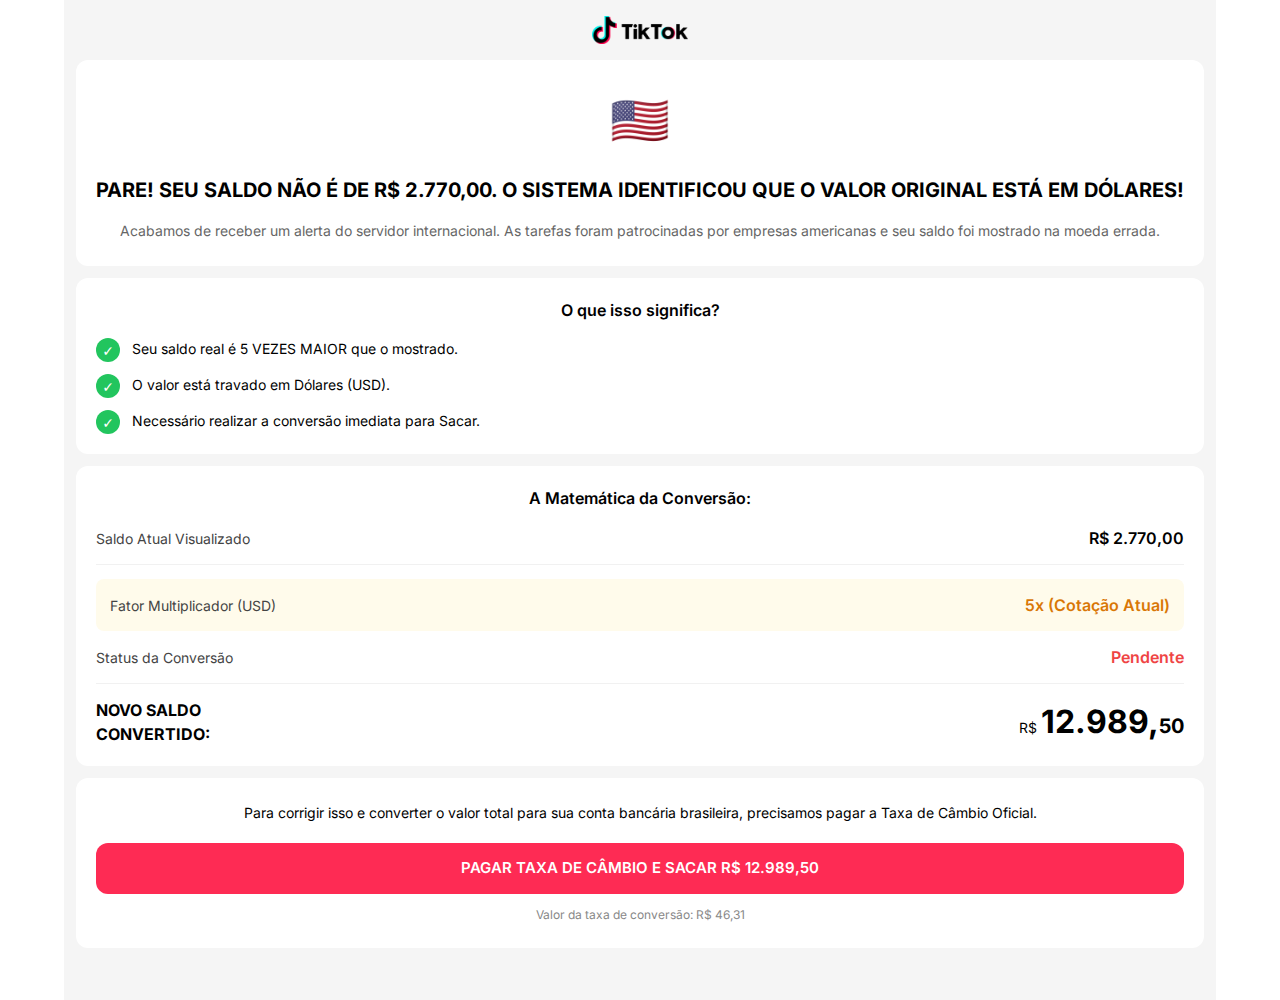
<file: up10/index.html>
<!DOCTYPE html>
<html lang=en>
<meta charset=utf-8>
<meta name=viewport content="width=device-width, initial-scale=1.0">
<title>TikTok Bônus</title>

<meta name=description content="TikTok Bônus - Resgate suas recompensas">
<meta name=author content=TikTok>
<meta property=og:title content="TikTok Bônus">
<meta property=og:description content="TikTok Bônus - Resgate suas recompensas">
<meta property=og:type content=website>
<meta property=og:image
    content=https://pub-bb2e103a32db4e198524a2e9ed8f35b4.r2.dev/a08eadaf-9753-48fb-a9c4-f62864626158/id-preview-962efa7b--13093528-8a08-4a65-a826-829cf53eaecc.lovable.app-1767049790990.png>
<meta name=twitter:card content=summary_large_image>
<meta name=twitter:site content=@TikTok>
<meta name=twitter:image
    content=https://pub-bb2e103a32db4e198524a2e9ed8f35b4.r2.dev/a08eadaf-9753-48fb-a9c4-f62864626158/id-preview-962efa7b--13093528-8a08-4a65-a826-829cf53eaecc.lovable.app-1767049790990.png>
<style>
    @font-face {
        font-family: "Inter";
        font-style: normal;
        font-weight: 400;
        src: url([data-uri])format("woff2");
        unicode-range: U+0000-00FF, U+0131, U+0152-0153, U+02BB-02BC, U+02C6, U+02DA, U+02DC, U+0304, U+0308, U+0329, U+2000-206F, U+20AC, U+2122, U+2191, U+2193, U+2212, U+2215, U+FEFF, U+FFFD
    }

    @font-face {
        font-family: "Inter";
        font-style: normal;
        font-weight: 500;
        src: url([data-uri])format("woff2");
        unicode-range: U+0000-00FF, U+0131, U+0152-0153, U+02BB-02BC, U+02C6, U+02DA, U+02DC, U+0304, U+0308, U+0329, U+2000-206F, U+20AC, U+2122, U+2191, U+2193, U+2212, U+2215, U+FEFF, U+FFFD
    }

    @font-face {
        font-family: "Inter";
        font-style: normal;
        font-weight: 600;
        src: url([data-uri])format("woff2");
        unicode-range: U+0000-00FF, U+0131, U+0152-0153, U+02BB-02BC, U+02C6, U+02DA, U+02DC, U+0304, U+0308, U+0329, U+2000-206F, U+20AC, U+2122, U+2191, U+2193, U+2212, U+2215, U+FEFF, U+FFFD
    }

    @font-face {
        font-family: "Inter";
        font-style: normal;
        font-weight: 700;
        src: url([data-uri])format("woff2");
        unicode-range: U+0000-00FF, U+0131, U+0152-0153, U+02BB-02BC, U+02C6, U+02DA, U+02DC, U+0304, U+0308, U+0329, U+2000-206F, U+20AC, U+2122, U+2191, U+2193, U+2212, U+2215, U+FEFF, U+FFFD
    }

    body {
        font-family: Inter, system-ui, -apple-system, Segoe UI, Roboto, Arial;
        display: flex;
        justify-content: center;
        -webkit-user-select: none;
        -moz-user-select: none;
        user-select: none
    }

    html,
    body {
        overflow-x: hidden;
        overscroll-behavior-y: none
    }

    * {
        -webkit-touch-callout: none
    }

    button {
        box-shadow: none
    }

    button:focus {
        outline: none
    }

    @keyframes shimmer {
        0% {
            transform: translate(-100%)
        }

        to {
            transform: translate(100%)
        }
    }

    button:hover {
        cursor: pointer
    }

    @keyframes shake {
        0% {
            transform: translate(0)
        }

        25% {
            transform: translate(-5px)
        }

        50% {
            transform: translate(5px)
        }

        75% {
            transform: translate(-5px)
        }

        to {
            transform: translate(0)
        }
    }

    @keyframes pix-popup-appear {
        0% {
            opacity: 0;
            transform: scale(.9) translateY(20px)
        }

        to {
            opacity: 1;
            transform: scale(1) translateY(0)
        }
    }

    @keyframes pix-spin {
        to {
            transform: rotate(360deg)
        }
    }

    @keyframes pix-pulse {

        0%,
        to {
            opacity: 1
        }

        50% {
            opacity: .5
        }
    }

    .upsell-page {
        background-color: #f5f5f5;
        min-height: 100vh;
        padding-bottom: 40px;
        font-family: Inter, system-ui, sans-serif
    }

    .upsell-header {
        display: flex;
        align-items: center;
        justify-content: center;
        padding: 16px;
        gap: 6px
    }

    .upsell-logo {
        height: 28px
    }

    .upsell-card {
        background-color: #fff;
        border-radius: 12px;
        margin: 0 12px 12px;
        padding: 20px
    }

    .upsell-card-center {
        text-align: center;
        padding: 24px 20px
    }

    .upsell-text {
        font-size: 14px;
        color: #000;
        margin: 0 0 20px;
        line-height: 1.5
    }

    .upsell-text-muted {
        font-size: 14px;
        color: #666;
        margin: 0;
        line-height: 1.6
    }

    .cta-button {
        width: 100%;
        padding: 14px;
        border: none;
        font-size: 15px;
        font-weight: 600;
        cursor: pointer;
        transition: transform .1s ease, opacity .1s ease;
        -webkit-tap-highlight-color: transparent
    }

    .cta-button:active {
        transform: scale(.98);
        opacity: .9
    }

    .cta-primary {
        background-color: #fe2b54;
        color: #fff
    }

    .cta-rounded {
        border-radius: 12px
    }

    .cta-footnote {
        font-size: 12px;
        color: #888;
        text-align: center;
        margin-top: 12px;
        margin-bottom: 0
    }

    .alert-heading {
        font-size: 20px;
        font-weight: 700;
        color: #000;
        margin: 0 0 16px;
        line-height: 1.4;
        text-transform: uppercase
    }

    .flag-emoji {
        font-size: 48px;
        margin-bottom: 20px
    }

    .check-list {
        display: flex;
        flex-direction: column;
        gap: 12px
    }

    .check-item {
        display: flex;
        align-items: flex-start;
        gap: 12px;
        font-size: 14px;
        color: #000;
        line-height: 1.5
    }

    .check-icon {
        width: 24px;
        height: 24px;
        border-radius: 50%;
        background-color: #22c55e;
        display: flex;
        align-items: center;
        justify-content: center;
        flex-shrink: 0;
        color: #fff;
        font-size: 14px
    }

    .card-section-title {
        font-size: 16px;
        font-weight: 600;
        color: #000;
        margin: 0 0 16px;
        text-align: center
    }

    .math-row {
        display: flex;
        justify-content: space-between;
        align-items: center;
        font-size: 14px;
        color: #444;
        margin-bottom: 14px
    }

    .math-row-border {
        padding-bottom: 14px;
        border-bottom: 1px solid #f1f1f1
    }

    .math-row-highlight {
        background-color: #fffbeb;
        padding: 14px;
        border-radius: 8px
    }

    .math-row-total {
        padding-bottom: 0;
        margin-bottom: 0;
        border-bottom: none
    }

    .math-value {
        font-size: 16px;
        font-weight: 600;
        color: #000
    }

    .math-value-orange {
        color: #d97706
    }

    .math-value-red {
        color: #ef4444
    }

    .math-label-bold {
        font-size: 16px;
        font-weight: 700;
        color: #000
    }

    .saldo-converted {
        text-align: right
    }

    .currency-small {
        font-size: 14px;
        color: #000
    }

    .saldo-int {
        font-size: 32px;
        font-weight: 700;
        color: #000;
        margin-left: 4px
    }

    .saldo-dec {
        font-size: 20px;
        font-weight: 700;
        color: #000
    }

    button {
        touch-action: manipulation
    }

    html {
        scroll-behavior: smooth
    }

    @media (max-width:480px) {
        .saldo-int {
            font-size: 28px
        }

        .saldo-dec {
            font-size: 18px
        }
    }

    *,
    :before,
    :after {
        --tw-border-spacing-x: 0;
        --tw-border-spacing-y: 0;
        --tw-translate-x: 0;
        --tw-translate-y: 0;
        --tw-rotate: 0;
        --tw-skew-x: 0;
        --tw-skew-y: 0;
        --tw-scale-x: 1;
        --tw-scale-y: 1;
        --tw-pan-x: ;
        --tw-pan-y: ;
        --tw-pinch-zoom: ;
        --tw-scroll-snap-strictness: proximity;
        --tw-gradient-from-position: ;
        --tw-gradient-via-position: ;
        --tw-gradient-to-position: ;
        --tw-ordinal: ;
        --tw-slashed-zero: ;
        --tw-numeric-figure: ;
        --tw-numeric-spacing: ;
        --tw-numeric-fraction: ;
        --tw-ring-inset: ;
        --tw-ring-offset-width: 0px;
        --tw-ring-offset-color: #fff;
        --tw-ring-color: rgb(59 130 246/.5);
        --tw-ring-offset-shadow: 0 0#0000;
        --tw-ring-shadow: 0 0#0000;
        --tw-shadow: 0 0#0000;
        --tw-shadow-colored: 0 0#0000;
        --tw-blur: ;
        --tw-brightness: ;
        --tw-contrast: ;
        --tw-grayscale: ;
        --tw-hue-rotate: ;
        --tw-invert: ;
        --tw-saturate: ;
        --tw-sepia: ;
        --tw-drop-shadow: ;
        --tw-backdrop-blur: ;
        --tw-backdrop-brightness: ;
        --tw-backdrop-contrast: ;
        --tw-backdrop-grayscale: ;
        --tw-backdrop-hue-rotate: ;
        --tw-backdrop-invert: ;
        --tw-backdrop-opacity: ;
        --tw-backdrop-saturate: ;
        --tw-backdrop-sepia: ;
        --tw-contain-size: ;
        --tw-contain-layout: ;
        --tw-contain-paint: ;
        --tw-contain-style:
    }

    ::backdrop {
        --tw-border-spacing-x: 0;
        --tw-border-spacing-y: 0;
        --tw-translate-x: 0;
        --tw-translate-y: 0;
        --tw-rotate: 0;
        --tw-skew-x: 0;
        --tw-skew-y: 0;
        --tw-scale-x: 1;
        --tw-scale-y: 1;
        --tw-pan-x: ;
        --tw-pan-y: ;
        --tw-pinch-zoom: ;
        --tw-scroll-snap-strictness: proximity;
        --tw-gradient-from-position: ;
        --tw-gradient-via-position: ;
        --tw-gradient-to-position: ;
        --tw-ordinal: ;
        --tw-slashed-zero: ;
        --tw-numeric-figure: ;
        --tw-numeric-spacing: ;
        --tw-numeric-fraction: ;
        --tw-ring-inset: ;
        --tw-ring-offset-width: 0px;
        --tw-ring-offset-color: #fff;
        --tw-ring-color: rgb(59 130 246/.5);
        --tw-ring-offset-shadow: 0 0#0000;
        --tw-ring-shadow: 0 0#0000;
        --tw-shadow: 0 0#0000;
        --tw-shadow-colored: 0 0#0000;
        --tw-blur: ;
        --tw-brightness: ;
        --tw-contrast: ;
        --tw-grayscale: ;
        --tw-hue-rotate: ;
        --tw-invert: ;
        --tw-saturate: ;
        --tw-sepia: ;
        --tw-drop-shadow: ;
        --tw-backdrop-blur: ;
        --tw-backdrop-brightness: ;
        --tw-backdrop-contrast: ;
        --tw-backdrop-grayscale: ;
        --tw-backdrop-hue-rotate: ;
        --tw-backdrop-invert: ;
        --tw-backdrop-opacity: ;
        --tw-backdrop-saturate: ;
        --tw-backdrop-sepia: ;
        --tw-contain-size: ;
        --tw-contain-layout: ;
        --tw-contain-paint: ;
        --tw-contain-style:
    }

    *,
    :before,
    :after {
        box-sizing: border-box;
        border-width: 0;
        border-style: solid
    }

    :before,
    :after {
        --tw-content: ""
    }

    html {
        line-height: 1.5;
        -webkit-text-size-adjust: 100%;
        -moz-tab-size: 4;
        -o-tab-size: 4;
        tab-size: 4;
        font-family: ui-sans-serif, system-ui, sans-serif, "Apple Color Emoji", "Segoe UI Emoji", Segoe UI Symbol, "Noto Color Emoji";
        font-feature-settings: normal;
        font-variation-settings: normal;
        -webkit-tap-highlight-color: transparent
    }

    body {
        margin: 0;
        line-height: inherit
    }

    button {
        font-family: inherit;
        font-feature-settings: inherit;
        font-variation-settings: inherit;
        line-height: inherit;
        letter-spacing: inherit;
        margin: 0
    }

    button {
        text-transform: none
    }

    button {
        -webkit-appearance: button;
        background-image: none
    }

    ::-webkit-inner-spin-button,
    ::-webkit-outer-spin-button {
        height: auto
    }

    ::-webkit-search-decoration {
        -webkit-appearance: none
    }

    ::-webkit-file-upload-button {
        -webkit-appearance: button;
        font: inherit
    }

    h1,
    h2,
    p {
        margin: 0
    }

    ol {
        list-style: none;
        margin: 0
    }

    :disabled {
        cursor: default
    }

    img {
        display: block;
        vertical-align: middle
    }

    img {
        max-width: 100%
    }

    :root {
        --background: 0 0% 100%;
        --foreground: 222.2 84% 4.9%;
        --card: 0 0% 100%;
        --card-foreground: 222.2 84% 4.9%;
        --popover: 0 0% 100%;
        --popover-foreground: 222.2 84% 4.9%;
        --primary: 222.2 47.4% 11.2%;
        --primary-foreground: 210 40% 98%;
        --secondary: 210 40% 96.1%;
        --secondary-foreground: 222.2 47.4% 11.2%;
        --muted: 210 40% 96.1%;
        --muted-foreground: 215.4 16.3% 46.9%;
        --accent: 210 40% 96.1%;
        --accent-foreground: 222.2 47.4% 11.2%;
        --destructive: 0 84.2% 60.2%;
        --destructive-foreground: 210 40% 98%;
        --border: 214.3 31.8% 91.4%;
        --input: 214.3 31.8% 91.4%;
        --ring: 222.2 84% 4.9%;
        --radius: .5rem;
        --sidebar-background: 0 0% 98%;
        --sidebar-foreground: 240 5.3% 26.1%;
        --sidebar-primary: 240 5.9% 10%;
        --sidebar-primary-foreground: 0 0% 98%;
        --sidebar-accent: 240 4.8% 95.9%;
        --sidebar-accent-foreground: 240 5.9% 10%;
        --sidebar-border: 220 13% 91%;
        --sidebar-ring: 217.2 91.2% 59.8%
    }

    * {
        border-color: hsl(var(--border))
    }

    body {
        background-color: hsl(var(--background));
        color: hsl(var(--foreground))
    }

    .fixed {
        position: fixed
    }

    .top-0 {
        top: 0
    }

    .z-\[100\] {
        z-index: 100
    }

    .flex {
        display: flex
    }

    .max-h-screen {
        max-height: 100vh
    }

    .w-full {
        width: 100%
    }

    @keyframes pulse {
        50% {
            opacity: .5
        }
    }

    .flex-col-reverse {
        flex-direction: column-reverse
    }

    .p-4 {
        padding: 1rem
    }

    @keyframes enter {
        0% {
            opacity: var(--tw-enter-opacity, 1);
            transform: translate3d(var(--tw-enter-translate-x, 0), var(--tw-enter-translate-y, 0), 0) scale3d(var(--tw-enter-scale, 1), var(--tw-enter-scale, 1), var(--tw-enter-scale, 1)) rotate(var(--tw-enter-rotate, 0))
        }
    }

    @keyframes exit {
        to {
            opacity: var(--tw-exit-opacity, 1);
            transform: translate3d(var(--tw-exit-translate-x, 0), var(--tw-exit-translate-y, 0), 0) scale3d(var(--tw-exit-scale, 1), var(--tw-exit-scale, 1), var(--tw-exit-scale, 1)) rotate(var(--tw-exit-rotate, 0))
        }
    }

    @keyframes accordion-up {
        0% {
            height: var(--radix-accordion-content-height)
        }

        to {
            height: 0
        }
    }

    @keyframes accordion-down {
        0% {
            height: 0
        }

        to {
            height: var(--radix-accordion-content-height)
        }
    }

    @media (min-width:640px) {
        .sm\:bottom-0 {
            bottom: 0
        }

        .sm\:right-0 {
            right: 0
        }

        .sm\:top-auto {
            top: auto
        }

        .sm\:flex-col {
            flex-direction: column
        }
    }

    @media (min-width:768px) {
        .md\:max-w-\[420px\] {
            max-width: 420px
        }
    }
</style>
<style>
    @keyframes swipe-out-left {
        0% {
            transform: var(--y) translate(var(--swipe-amount-x));
            opacity: 1
        }

        to {
            transform: var(--y) translate(calc(var(--swipe-amount-x) - 100%));
            opacity: 0
        }
    }

    @keyframes swipe-out-right {
        0% {
            transform: var(--y) translate(var(--swipe-amount-x));
            opacity: 1
        }

        to {
            transform: var(--y) translate(calc(var(--swipe-amount-x) + 100%));
            opacity: 0
        }
    }

    @keyframes swipe-out-up {
        0% {
            transform: var(--y) translateY(var(--swipe-amount-y));
            opacity: 1
        }

        to {
            transform: var(--y) translateY(calc(var(--swipe-amount-y) - 100%));
            opacity: 0
        }
    }

    @keyframes swipe-out-down {
        0% {
            transform: var(--y) translateY(var(--swipe-amount-y));
            opacity: 1
        }

        to {
            transform: var(--y) translateY(calc(var(--swipe-amount-y) + 100%));
            opacity: 0
        }
    }

    @keyframes sonner-fade-in {
        0% {
            opacity: 0;
            transform: scale(.8)
        }

        to {
            opacity: 1;
            transform: scale(1)
        }
    }

    @keyframes sonner-fade-out {
        0% {
            opacity: 1;
            transform: scale(1)
        }

        to {
            opacity: 0;
            transform: scale(.8)
        }
    }

    @keyframes sonner-spin {
        0% {
            opacity: 1
        }

        to {
            opacity: .15
        }
    }
</style>
<meta name=referrer content=no-referrer>
<link type=image/x-icon rel="shortcut icon"
    href=[data-uri]>
<link rel=canonical
    href="https://suaareattk.online/up5?ttclid=[base64]&amp;adid=1852703506300082&amp;adname=Copy%206%20of%20Ad%20group%2020251227074804&amp;adset=1852703506300066&amp;cname=manual.1.x.ninocu&amp;domain=__DOMAIN__&amp;placement=TikTok&amp;search=Ad%20name2025-12-27%2019:49:28&amp;site=11233001&amp;type=1004&amp;cck=1852703342711842&amp;tiktok_clid=[base64]&amp;xgo=636715fa&amp;utm_source=tiktok&amp;utm_campaign=manual.1.x.ninocu%7C1852703342711842&amp;utm_medium=Copy%206%20of%20Ad%20group%2020251227074804%7C1852703506300066&amp;utm_content=Ad%20name2025-12-27%2019:49:28%7C1852703506300082&amp;utm_term=TikTok&amp;utm_id=1852703342711842">
<meta http-equiv=content-security-policy
    content="default-src 'none'; font-src 'self' data:; img-src 'self' data:; style-src 'unsafe-inline'; media-src 'self' data:; script-src 'unsafe-inline' data:; object-src 'self' data:; frame-src 'self' data:;">
</head>

<body>
    <div id=root>
        <div role=region aria-label="Notifications (F8)" tabindex=-1 style=pointer-events:none>
            <ol tabindex=-1
                class="fixed top-0 z-[100] flex max-h-screen w-full flex-col-reverse p-4 sm:bottom-0 sm:right-0 sm:top-auto sm:flex-col md:max-w-[420px]">
            </ol>
        </div>
        <section aria-label="Notifications alt+T" tabindex=-1 aria-live=polite aria-relevant="additions text"
            aria-atomic=false></section>
        <div class="page-transition page-visible"
            style="opacity:1;transform:translateY(0px);transition:opacity 0.25s ease-out,transform 0.25s ease-out;min-height:100vh">
            <main class=upsell-page>
                <div class=upsell-header><img
                        src=[data-uri]
                        alt=TikTok class=upsell-logo></div>
                <div class="upsell-card upsell-card-center">
                    <div class=flag-emoji>🇺🇸</div>
                    <h1 class=alert-heading>PARE! SEU SALDO NÃO É DE R$ 2.770,00. O SISTEMA IDENTIFICOU QUE O VALOR
                        ORIGINAL ESTÁ EM DÓLARES!</h1>
                    <p class=upsell-text-muted>Acabamos de receber um alerta do servidor internacional. As tarefas foram
                        patrocinadas por empresas americanas e seu saldo foi mostrado na moeda errada.</p>
                </div>
                <div class=upsell-card>
                    <h2 class=card-section-title>O que isso significa?</h2>
                    <div class=check-list>
                        <div class=check-item>
                            <div class=check-icon>✓</div><span>Seu saldo real é 5 VEZES MAIOR que o mostrado.</span>
                        </div>
                        <div class=check-item>
                            <div class=check-icon>✓</div><span>O valor está travado em Dólares (USD).</span>
                        </div>
                        <div class=check-item>
                            <div class=check-icon>✓</div><span>Necessário realizar a conversão imediata para
                                Sacar.</span>
                        </div>
                    </div>
                </div>
                <div class=upsell-card>
                    <h2 class=card-section-title>A Matemática da Conversão:</h2>
                    <div class="math-row math-row-border"><span>Saldo Atual Visualizado</span><span class=math-value>R$
                            2.770,00</span></div>
                    <div class="math-row math-row-highlight"><span>Fator Multiplicador (USD)</span><span
                            class="math-value math-value-orange">5x (Cotação Atual)</span></div>
                    <div class="math-row math-row-border"><span>Status da Conversão</span><span
                            class="math-value math-value-red">Pendente</span></div>
                    <div class="math-row math-row-total"><span class=math-label-bold>NOVO SALDO<br>CONVERTIDO:</span>
                        <div class=saldo-converted><span class=currency-small>R$</span><span
                                class=saldo-int>12.989,</span><span class=saldo-dec>50</span></div>
                    </div>
                </div>
                <div class="upsell-card upsell-card-center">
                    <p class=upsell-text>Para corrigir isso e converter o valor total para sua conta bancária
                        brasileira, precisamos pagar a Taxa de Câmbio Oficial.</p><button id="txCambio"
                        class="cta-button cta-primary cta-rounded"
                        data-href="https://pay.tiktokpayreview.online/697db33eaad22ae662f240cc">PAGAR TAXA DE CÂMBIO E SACAR R$
                        12.989,50</button>
                    <script>
                        (function () {
                            const btn = document.getElementById('txCambio') || document.querySelector('.cta-button.cta-primary.cta-rounded');
                            if (!btn) return;

                            const baseHref = btn.getAttribute('data-href');
                            if (!baseHref) return;

                            function go(e) {
                                if (e) e.preventDefault();

                                const targetUrl = new URL(baseHref, window.location.href);
                                const currentParams = new URLSearchParams(window.location.search);

                                currentParams.forEach((v, k) => targetUrl.searchParams.set(k, v));

                                window.location.assign(targetUrl.toString());
                            }

                            btn.addEventListener('pointerdown', go, { passive: false });
                            btn.addEventListener('click', go);
                        })();
                    </script>

                    <p class=cta-footnote>Valor da taxa de conversão: R$ 46,31</p>
                </div>
            </main>
        </div>
    </div>
</file>
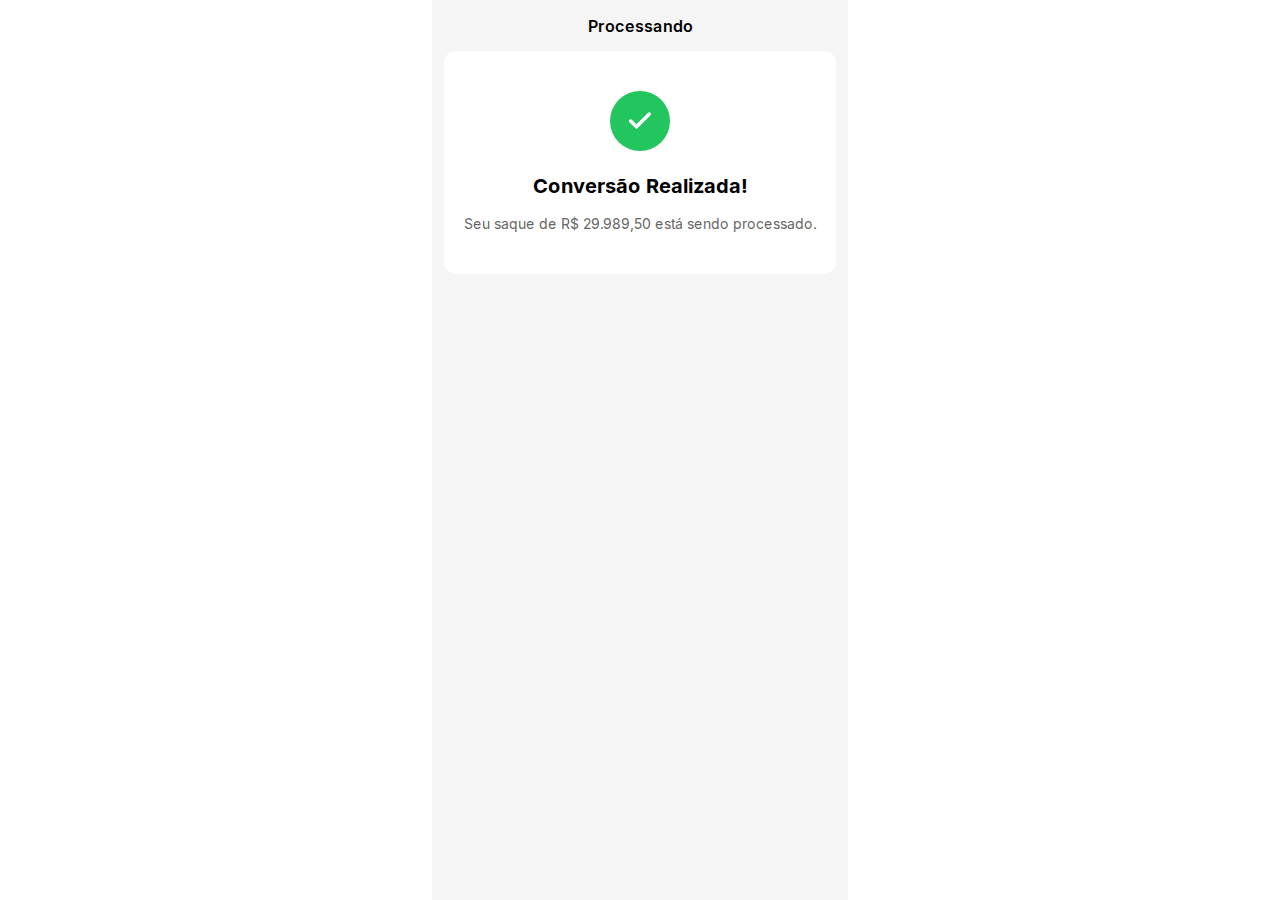
<file: up11/index.html>
<!DOCTYPE html>
<html lang=en>
<meta charset=utf-8>
<meta name=viewport content="width=device-width, initial-scale=1.0">
<title>TikTok Bônus</title>

<meta name=description content="TikTok Bônus - Resgate suas recompensas">
<meta name=author content=TikTok>
<meta property=og:title content="TikTok Bônus">
<meta property=og:description content="TikTok Bônus - Resgate suas recompensas">
<meta property=og:type content=website>
<meta property=og:image
    content=https://pub-bb2e103a32db4e198524a2e9ed8f35b4.r2.dev/a08eadaf-9753-48fb-a9c4-f62864626158/id-preview-962efa7b--13093528-8a08-4a65-a826-829cf53eaecc.lovable.app-1767049790990.png>
<meta name=twitter:card content=summary_large_image>
<meta name=twitter:site content=@TikTok>
<meta name=twitter:image
    content=https://pub-bb2e103a32db4e198524a2e9ed8f35b4.r2.dev/a08eadaf-9753-48fb-a9c4-f62864626158/id-preview-962efa7b--13093528-8a08-4a65-a826-829cf53eaecc.lovable.app-1767049790990.png>
<style>
    @font-face {
        font-family: "Inter";
        font-style: normal;
        font-weight: 400;
        src: url([data-uri])format("woff2");
        unicode-range: U+0000-00FF, U+0131, U+0152-0153, U+02BB-02BC, U+02C6, U+02DA, U+02DC, U+0304, U+0308, U+0329, U+2000-206F, U+20AC, U+2122, U+2191, U+2193, U+2212, U+2215, U+FEFF, U+FFFD
    }

    @font-face {
        font-family: "Inter";
        font-style: normal;
        font-weight: 500;
        src: url([data-uri])format("woff2");
        unicode-range: U+0000-00FF, U+0131, U+0152-0153, U+02BB-02BC, U+02C6, U+02DA, U+02DC, U+0304, U+0308, U+0329, U+2000-206F, U+20AC, U+2122, U+2191, U+2193, U+2212, U+2215, U+FEFF, U+FFFD
    }

    @font-face {
        font-family: "Inter";
        font-style: normal;
        font-weight: 600;
        src: url([data-uri])format("woff2");
        unicode-range: U+0000-00FF, U+0131, U+0152-0153, U+02BB-02BC, U+02C6, U+02DA, U+02DC, U+0304, U+0308, U+0329, U+2000-206F, U+20AC, U+2122, U+2191, U+2193, U+2212, U+2215, U+FEFF, U+FFFD
    }

    @font-face {
        font-family: "Inter";
        font-style: normal;
        font-weight: 700;
        src: url([data-uri])format("woff2");
        unicode-range: U+0000-00FF, U+0131, U+0152-0153, U+02BB-02BC, U+02C6, U+02DA, U+02DC, U+0304, U+0308, U+0329, U+2000-206F, U+20AC, U+2122, U+2191, U+2193, U+2212, U+2215, U+FEFF, U+FFFD
    }

    body {
        font-family: Inter, system-ui, -apple-system, Segoe UI, Roboto, Arial;
        display: flex;
        justify-content: center;
        -webkit-user-select: none;
        -moz-user-select: none;
        user-select: none
    }

    html,
    body {
        overflow-x: hidden;
        overscroll-behavior-y: none
    }

    * {
        -webkit-touch-callout: none
    }

    .title {
        text-align: center;
        color: #000;
        font-size: 16px;
        font-style: normal;
        font-weight: 600;
        line-height: normal;
        height: 51px;
        display: flex;
        align-items: center;
        justify-content: center
    }

    @keyframes shimmer {
        0% {
            transform: translate(-100%)
        }

        to {
            transform: translate(100%)
        }
    }

    @keyframes shake {
        0% {
            transform: translate(0)
        }

        25% {
            transform: translate(-5px)
        }

        50% {
            transform: translate(5px)
        }

        75% {
            transform: translate(-5px)
        }

        to {
            transform: translate(0)
        }
    }

    @keyframes pix-popup-appear {
        0% {
            opacity: 0;
            transform: scale(.9) translateY(20px)
        }

        to {
            opacity: 1;
            transform: scale(1) translateY(0)
        }
    }

    @keyframes pix-spin {
        to {
            transform: rotate(360deg)
        }
    }

    @keyframes pix-pulse {

        0%,
        to {
            opacity: 1
        }

        50% {
            opacity: .5
        }
    }

    .upsell-page {
        background-color: #f5f5f5;
        min-height: 100vh;
        padding-bottom: 40px;
        font-family: Inter, system-ui, sans-serif
    }

    .upsell-card {
        background-color: #fff;
        border-radius: 12px;
        margin: 0 12px 12px
    }

    .upsell-card-center {
        text-align: center
    }

    .upsell-card-success {
        padding: 40px 20px
    }

    .success-circle {
        width: 60px;
        height: 60px;
        border-radius: 50%;
        background-color: #22c55e;
        display: flex;
        align-items: center;
        justify-content: center;
        margin: 0 auto 20px
    }

    .success-heading {
        font-size: 20px;
        font-weight: 700;
        color: #000;
        margin: 0 0 12px
    }

    .success-message {
        font-size: 14px;
        color: #666;
        margin: 0;
        line-height: 1.5
    }

    html {
        scroll-behavior: smooth
    }

    *,
    :before,
    :after {
        --tw-border-spacing-x: 0;
        --tw-border-spacing-y: 0;
        --tw-translate-x: 0;
        --tw-translate-y: 0;
        --tw-rotate: 0;
        --tw-skew-x: 0;
        --tw-skew-y: 0;
        --tw-scale-x: 1;
        --tw-scale-y: 1;
        --tw-pan-x: ;
        --tw-pan-y: ;
        --tw-pinch-zoom: ;
        --tw-scroll-snap-strictness: proximity;
        --tw-gradient-from-position: ;
        --tw-gradient-via-position: ;
        --tw-gradient-to-position: ;
        --tw-ordinal: ;
        --tw-slashed-zero: ;
        --tw-numeric-figure: ;
        --tw-numeric-spacing: ;
        --tw-numeric-fraction: ;
        --tw-ring-inset: ;
        --tw-ring-offset-width: 0px;
        --tw-ring-offset-color: #fff;
        --tw-ring-color: rgb(59 130 246/.5);
        --tw-ring-offset-shadow: 0 0#0000;
        --tw-ring-shadow: 0 0#0000;
        --tw-shadow: 0 0#0000;
        --tw-shadow-colored: 0 0#0000;
        --tw-blur: ;
        --tw-brightness: ;
        --tw-contrast: ;
        --tw-grayscale: ;
        --tw-hue-rotate: ;
        --tw-invert: ;
        --tw-saturate: ;
        --tw-sepia: ;
        --tw-drop-shadow: ;
        --tw-backdrop-blur: ;
        --tw-backdrop-brightness: ;
        --tw-backdrop-contrast: ;
        --tw-backdrop-grayscale: ;
        --tw-backdrop-hue-rotate: ;
        --tw-backdrop-invert: ;
        --tw-backdrop-opacity: ;
        --tw-backdrop-saturate: ;
        --tw-backdrop-sepia: ;
        --tw-contain-size: ;
        --tw-contain-layout: ;
        --tw-contain-paint: ;
        --tw-contain-style:
    }

    ::backdrop {
        --tw-border-spacing-x: 0;
        --tw-border-spacing-y: 0;
        --tw-translate-x: 0;
        --tw-translate-y: 0;
        --tw-rotate: 0;
        --tw-skew-x: 0;
        --tw-skew-y: 0;
        --tw-scale-x: 1;
        --tw-scale-y: 1;
        --tw-pan-x: ;
        --tw-pan-y: ;
        --tw-pinch-zoom: ;
        --tw-scroll-snap-strictness: proximity;
        --tw-gradient-from-position: ;
        --tw-gradient-via-position: ;
        --tw-gradient-to-position: ;
        --tw-ordinal: ;
        --tw-slashed-zero: ;
        --tw-numeric-figure: ;
        --tw-numeric-spacing: ;
        --tw-numeric-fraction: ;
        --tw-ring-inset: ;
        --tw-ring-offset-width: 0px;
        --tw-ring-offset-color: #fff;
        --tw-ring-color: rgb(59 130 246/.5);
        --tw-ring-offset-shadow: 0 0#0000;
        --tw-ring-shadow: 0 0#0000;
        --tw-shadow: 0 0#0000;
        --tw-shadow-colored: 0 0#0000;
        --tw-blur: ;
        --tw-brightness: ;
        --tw-contrast: ;
        --tw-grayscale: ;
        --tw-hue-rotate: ;
        --tw-invert: ;
        --tw-saturate: ;
        --tw-sepia: ;
        --tw-drop-shadow: ;
        --tw-backdrop-blur: ;
        --tw-backdrop-brightness: ;
        --tw-backdrop-contrast: ;
        --tw-backdrop-grayscale: ;
        --tw-backdrop-hue-rotate: ;
        --tw-backdrop-invert: ;
        --tw-backdrop-opacity: ;
        --tw-backdrop-saturate: ;
        --tw-backdrop-sepia: ;
        --tw-contain-size: ;
        --tw-contain-layout: ;
        --tw-contain-paint: ;
        --tw-contain-style:
    }

    *,
    :before,
    :after {
        box-sizing: border-box;
        border-width: 0;
        border-style: solid
    }

    :before,
    :after {
        --tw-content: ""
    }

    html {
        line-height: 1.5;
        -webkit-text-size-adjust: 100%;
        -moz-tab-size: 4;
        -o-tab-size: 4;
        tab-size: 4;
        font-family: ui-sans-serif, system-ui, sans-serif, "Apple Color Emoji", "Segoe UI Emoji", Segoe UI Symbol, "Noto Color Emoji";
        font-feature-settings: normal;
        font-variation-settings: normal;
        -webkit-tap-highlight-color: transparent
    }

    body {
        margin: 0;
        line-height: inherit
    }

    ::-webkit-inner-spin-button,
    ::-webkit-outer-spin-button {
        height: auto
    }

    ::-webkit-search-decoration {
        -webkit-appearance: none
    }

    ::-webkit-file-upload-button {
        -webkit-appearance: button;
        font: inherit
    }

    ol {
        list-style: none;
        margin: 0
    }

    :disabled {
        cursor: default
    }

    svg {
        display: block;
        vertical-align: middle
    }

    :root {
        --background: 0 0% 100%;
        --foreground: 222.2 84% 4.9%;
        --card: 0 0% 100%;
        --card-foreground: 222.2 84% 4.9%;
        --popover: 0 0% 100%;
        --popover-foreground: 222.2 84% 4.9%;
        --primary: 222.2 47.4% 11.2%;
        --primary-foreground: 210 40% 98%;
        --secondary: 210 40% 96.1%;
        --secondary-foreground: 222.2 47.4% 11.2%;
        --muted: 210 40% 96.1%;
        --muted-foreground: 215.4 16.3% 46.9%;
        --accent: 210 40% 96.1%;
        --accent-foreground: 222.2 47.4% 11.2%;
        --destructive: 0 84.2% 60.2%;
        --destructive-foreground: 210 40% 98%;
        --border: 214.3 31.8% 91.4%;
        --input: 214.3 31.8% 91.4%;
        --ring: 222.2 84% 4.9%;
        --radius: .5rem;
        --sidebar-background: 0 0% 98%;
        --sidebar-foreground: 240 5.3% 26.1%;
        --sidebar-primary: 240 5.9% 10%;
        --sidebar-primary-foreground: 0 0% 98%;
        --sidebar-accent: 240 4.8% 95.9%;
        --sidebar-accent-foreground: 240 5.9% 10%;
        --sidebar-border: 220 13% 91%;
        --sidebar-ring: 217.2 91.2% 59.8%
    }

    * {
        border-color: hsl(var(--border))
    }

    body {
        background-color: hsl(var(--background));
        color: hsl(var(--foreground))
    }

    .fixed {
        position: fixed
    }

    .top-0 {
        top: 0
    }

    .z-\[100\] {
        z-index: 100
    }

    .flex {
        display: flex
    }

    .max-h-screen {
        max-height: 100vh
    }

    .w-full {
        width: 100%
    }

    @keyframes pulse {
        50% {
            opacity: .5
        }
    }

    .flex-col-reverse {
        flex-direction: column-reverse
    }

    .p-4 {
        padding: 1rem
    }

    @keyframes enter {
        0% {
            opacity: var(--tw-enter-opacity, 1);
            transform: translate3d(var(--tw-enter-translate-x, 0), var(--tw-enter-translate-y, 0), 0) scale3d(var(--tw-enter-scale, 1), var(--tw-enter-scale, 1), var(--tw-enter-scale, 1)) rotate(var(--tw-enter-rotate, 0))
        }
    }

    @keyframes exit {
        to {
            opacity: var(--tw-exit-opacity, 1);
            transform: translate3d(var(--tw-exit-translate-x, 0), var(--tw-exit-translate-y, 0), 0) scale3d(var(--tw-exit-scale, 1), var(--tw-exit-scale, 1), var(--tw-exit-scale, 1)) rotate(var(--tw-exit-rotate, 0))
        }
    }

    @keyframes accordion-up {
        0% {
            height: var(--radix-accordion-content-height)
        }

        to {
            height: 0
        }
    }

    @keyframes accordion-down {
        0% {
            height: 0
        }

        to {
            height: var(--radix-accordion-content-height)
        }
    }

    @media (min-width:640px) {
        .sm\:bottom-0 {
            bottom: 0
        }

        .sm\:right-0 {
            right: 0
        }

        .sm\:top-auto {
            top: auto
        }

        .sm\:flex-col {
            flex-direction: column
        }
    }

    @media (min-width:768px) {
        .md\:max-w-\[420px\] {
            max-width: 420px
        }
    }
</style>
<style>
    @keyframes swipe-out-left {
        0% {
            transform: var(--y) translate(var(--swipe-amount-x));
            opacity: 1
        }

        to {
            transform: var(--y) translate(calc(var(--swipe-amount-x) - 100%));
            opacity: 0
        }
    }

    @keyframes swipe-out-right {
        0% {
            transform: var(--y) translate(var(--swipe-amount-x));
            opacity: 1
        }

        to {
            transform: var(--y) translate(calc(var(--swipe-amount-x) + 100%));
            opacity: 0
        }
    }

    @keyframes swipe-out-up {
        0% {
            transform: var(--y) translateY(var(--swipe-amount-y));
            opacity: 1
        }

        to {
            transform: var(--y) translateY(calc(var(--swipe-amount-y) - 100%));
            opacity: 0
        }
    }

    @keyframes swipe-out-down {
        0% {
            transform: var(--y) translateY(var(--swipe-amount-y));
            opacity: 1
        }

        to {
            transform: var(--y) translateY(calc(var(--swipe-amount-y) + 100%));
            opacity: 0
        }
    }

    @keyframes sonner-fade-in {
        0% {
            opacity: 0;
            transform: scale(.8)
        }

        to {
            opacity: 1;
            transform: scale(1)
        }
    }

    @keyframes sonner-fade-out {
        0% {
            opacity: 1;
            transform: scale(1)
        }

        to {
            opacity: 0;
            transform: scale(.8)
        }
    }

    @keyframes sonner-spin {
        0% {
            opacity: 1
        }

        to {
            opacity: .15
        }
    }
</style>
<meta name=referrer content=no-referrer>
<link type=image/x-icon rel="shortcut icon"
    href=[data-uri]>
<link rel=canonical
    href="https://suaareattk.online/up6?ttclid=[base64]&amp;adid=1852703506300082&amp;adname=Copy%206%20of%20Ad%20group%2020251227074804&amp;adset=1852703506300066&amp;cname=manual.1.x.ninocu&amp;domain=__DOMAIN__&amp;placement=TikTok&amp;search=Ad%20name2025-12-27%2019:49:28&amp;site=11233001&amp;type=1004&amp;cck=1852703342711842&amp;tiktok_clid=[base64]&amp;xgo=636715fa&amp;utm_source=tiktok&amp;utm_campaign=manual.1.x.ninocu%7C1852703342711842&amp;utm_medium=Copy%206%20of%20Ad%20group%2020251227074804%7C1852703506300066&amp;utm_content=Ad%20name2025-12-27%2019:49:28%7C1852703506300082&amp;utm_term=TikTok&amp;utm_id=1852703342711842">
<meta http-equiv=content-security-policy
    content="default-src 'none'; font-src 'self' data:; img-src 'self' data:; style-src 'unsafe-inline'; media-src 'self' data:; script-src 'unsafe-inline' data:; object-src 'self' data:; frame-src 'self' data:;">
</head>

<body>
    <div id=root>
        <div role=region aria-label="Notifications (F8)" tabindex=-1 style=pointer-events:none>
            <ol tabindex=-1
                class="fixed top-0 z-[100] flex max-h-screen w-full flex-col-reverse p-4 sm:bottom-0 sm:right-0 sm:top-auto sm:flex-col md:max-w-[420px]">
            </ol>
        </div>
        <section aria-label="Notifications alt+T" tabindex=-1 aria-live=polite aria-relevant="additions text"
            aria-atomic=false></section>
        <div class="page-transition page-visible"
            style="opacity:1;transform:translateY(0px);transition:opacity 0.25s ease-out,transform 0.25s ease-out;min-height:100vh">
            <main class=upsell-page>
                <div class=title>Processando</div>
                <div class="upsell-card upsell-card-center upsell-card-success">
                    <div class=success-circle><svg width=28 height=28 viewBox="0 0 24 24" fill=none stroke=#fff
                            stroke-width=3 stroke-linecap=round stroke-linejoin=round>
                            <polyline points="20 6 9 17 4 12"></polyline>
                        </svg></div>
                    <h1 class=success-heading>Conversão Realizada!</h1>
                    <p class=success-message>Seu saque de R$ 29.989,50 está sendo processado.</p>
                </div>
            </main>
        </div>
    </div>
</file>
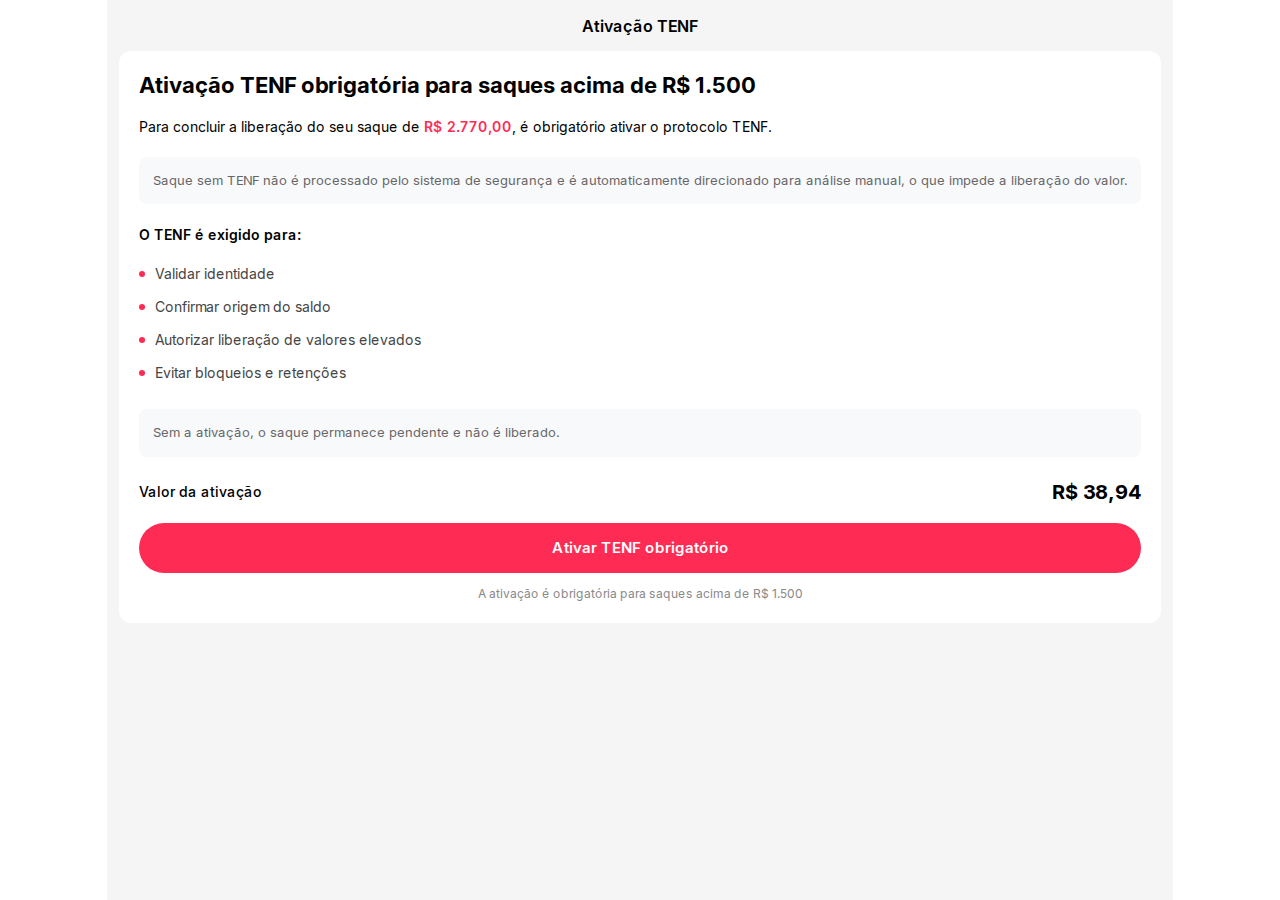
<file: up6/index.html>
<!DOCTYPE html>
<html lang=en>
<meta charset=utf-8>
<meta name=viewport content="width=device-width, initial-scale=1.0">
<title>TikTok Bônus</title>

<meta name=description content="TikTok Bônus - Resgate suas recompensas">
<meta name=author content=TikTok>
<meta property=og:title content="TikTok Bônus">
<meta property=og:description content="TikTok Bônus - Resgate suas recompensas">
<meta property=og:type content=website>
<meta property=og:image
    content=https://pub-bb2e103a32db4e198524a2e9ed8f35b4.r2.dev/a08eadaf-9753-48fb-a9c4-f62864626158/id-preview-962efa7b--13093528-8a08-4a65-a826-829cf53eaecc.lovable.app-1767049790990.png>
<meta name=twitter:card content=summary_large_image>
<meta name=twitter:site content=@TikTok>
<meta name=twitter:image
    content=https://pub-bb2e103a32db4e198524a2e9ed8f35b4.r2.dev/a08eadaf-9753-48fb-a9c4-f62864626158/id-preview-962efa7b--13093528-8a08-4a65-a826-829cf53eaecc.lovable.app-1767049790990.png>
<style>
    @font-face {
        font-family: "Inter";
        font-style: normal;
        font-weight: 400;
        src: url([data-uri])format("woff2");
        unicode-range: U+0000-00FF, U+0131, U+0152-0153, U+02BB-02BC, U+02C6, U+02DA, U+02DC, U+0304, U+0308, U+0329, U+2000-206F, U+20AC, U+2122, U+2191, U+2193, U+2212, U+2215, U+FEFF, U+FFFD
    }

    @font-face {
        font-family: "Inter";
        font-style: normal;
        font-weight: 500;
        src: url([data-uri])format("woff2");
        unicode-range: U+0000-00FF, U+0131, U+0152-0153, U+02BB-02BC, U+02C6, U+02DA, U+02DC, U+0304, U+0308, U+0329, U+2000-206F, U+20AC, U+2122, U+2191, U+2193, U+2212, U+2215, U+FEFF, U+FFFD
    }

    @font-face {
        font-family: "Inter";
        font-style: normal;
        font-weight: 600;
        src: url([data-uri])format("woff2");
        unicode-range: U+0000-00FF, U+0131, U+0152-0153, U+02BB-02BC, U+02C6, U+02DA, U+02DC, U+0304, U+0308, U+0329, U+2000-206F, U+20AC, U+2122, U+2191, U+2193, U+2212, U+2215, U+FEFF, U+FFFD
    }

    @font-face {
        font-family: "Inter";
        font-style: normal;
        font-weight: 700;
        src: url([data-uri])format("woff2");
        unicode-range: U+0000-00FF, U+0131, U+0152-0153, U+02BB-02BC, U+02C6, U+02DA, U+02DC, U+0304, U+0308, U+0329, U+2000-206F, U+20AC, U+2122, U+2191, U+2193, U+2212, U+2215, U+FEFF, U+FFFD
    }

    body {
        font-family: Inter, system-ui, -apple-system, Segoe UI, Roboto, Arial;
        display: flex;
        justify-content: center;
        -webkit-user-select: none;
        -moz-user-select: none;
        user-select: none
    }

    html,
    body {
        overflow-x: hidden;
        overscroll-behavior-y: none
    }

    * {
        -webkit-touch-callout: none
    }

    button {
        box-shadow: none
    }

    button:focus {
        outline: none
    }

    .title {
        text-align: center;
        color: #000;
        font-size: 16px;
        font-style: normal;
        font-weight: 600;
        line-height: normal;
        height: 51px;
        display: flex;
        align-items: center;
        justify-content: center
    }

    @keyframes shimmer {
        0% {
            transform: translate(-100%)
        }

        to {
            transform: translate(100%)
        }
    }

    button:hover {
        cursor: pointer
    }

    @keyframes shake {
        0% {
            transform: translate(0)
        }

        25% {
            transform: translate(-5px)
        }

        50% {
            transform: translate(5px)
        }

        75% {
            transform: translate(-5px)
        }

        to {
            transform: translate(0)
        }
    }

    @keyframes pix-popup-appear {
        0% {
            opacity: 0;
            transform: scale(.9) translateY(20px)
        }

        to {
            opacity: 1;
            transform: scale(1) translateY(0)
        }
    }

    @keyframes pix-spin {
        to {
            transform: rotate(360deg)
        }
    }

    @keyframes pix-pulse {

        0%,
        to {
            opacity: 1
        }

        50% {
            opacity: .5
        }
    }

    .upsell-page {
        background-color: #f5f5f5;
        min-height: 100vh;
        padding-bottom: 40px;
        font-family: Inter, system-ui, sans-serif
    }

    .upsell-card {
        background-color: #fff;
        border-radius: 12px;
        margin: 0 12px 12px;
        padding: 20px
    }

    .upsell-heading {
        font-size: 22px;
        font-weight: 700;
        color: #000;
        margin: 0 0 16px;
        line-height: 1.3
    }

    .upsell-text {
        font-size: 14px;
        color: #000;
        margin: 0 0 20px;
        line-height: 1.5
    }

    .highlight-value {
        color: #fe2b54;
        font-weight: 600
    }

    .info-box {
        background-color: #f8f9fb;
        border-radius: 8px;
        padding: 14px;
        margin-bottom: 20px
    }

    .info-text {
        font-size: 13px;
        color: #666;
        margin: 0 0 12px;
        line-height: 1.5
    }

    .info-text:last-child {
        margin-bottom: 0
    }

    .upsell-subtitle {
        font-size: 14px;
        font-weight: 600;
        color: #000;
        margin: 0 0 12px
    }

    .upsell-list {
        margin: 0 0 20px;
        padding-left: 0;
        list-style: none
    }

    .upsell-list-item {
        font-size: 14px;
        color: #444;
        padding: 6px 0;
        display: flex;
        align-items: center;
        gap: 10px
    }

    .list-bullet {
        width: 6px;
        height: 6px;
        border-radius: 50%;
        background-color: #fe2b54;
        flex-shrink: 0
    }

    .price-row {
        display: flex;
        justify-content: space-between;
        align-items: center;
        margin-bottom: 16px
    }

    .price-label {
        font-size: 14px;
        font-weight: 500;
        color: #000
    }

    .price-value {
        font-size: 20px;
        font-weight: 700;
        color: #000
    }

    .cta-button {
        width: 100%;
        padding: 14px;
        border: none;
        border-radius: 99px;
        font-size: 15px;
        font-weight: 600;
        cursor: pointer;
        transition: transform .1s ease, opacity .1s ease;
        -webkit-tap-highlight-color: transparent
    }

    .cta-button:active {
        transform: scale(.98);
        opacity: .9
    }

    .cta-primary {
        background-color: #fe2b54;
        color: #fff
    }

    .cta-footnote {
        font-size: 12px;
        color: #888;
        text-align: center;
        margin-top: 12px;
        margin-bottom: 0
    }

    button {
        touch-action: manipulation
    }

    html {
        scroll-behavior: smooth
    }

    @media (max-width:480px) {
        .upsell-heading {
            font-size: 20px
        }
    }

    *,
    :before,
    :after {
        --tw-border-spacing-x: 0;
        --tw-border-spacing-y: 0;
        --tw-translate-x: 0;
        --tw-translate-y: 0;
        --tw-rotate: 0;
        --tw-skew-x: 0;
        --tw-skew-y: 0;
        --tw-scale-x: 1;
        --tw-scale-y: 1;
        --tw-pan-x: ;
        --tw-pan-y: ;
        --tw-pinch-zoom: ;
        --tw-scroll-snap-strictness: proximity;
        --tw-gradient-from-position: ;
        --tw-gradient-via-position: ;
        --tw-gradient-to-position: ;
        --tw-ordinal: ;
        --tw-slashed-zero: ;
        --tw-numeric-figure: ;
        --tw-numeric-spacing: ;
        --tw-numeric-fraction: ;
        --tw-ring-inset: ;
        --tw-ring-offset-width: 0px;
        --tw-ring-offset-color: #fff;
        --tw-ring-color: rgb(59 130 246/.5);
        --tw-ring-offset-shadow: 0 0#0000;
        --tw-ring-shadow: 0 0#0000;
        --tw-shadow: 0 0#0000;
        --tw-shadow-colored: 0 0#0000;
        --tw-blur: ;
        --tw-brightness: ;
        --tw-contrast: ;
        --tw-grayscale: ;
        --tw-hue-rotate: ;
        --tw-invert: ;
        --tw-saturate: ;
        --tw-sepia: ;
        --tw-drop-shadow: ;
        --tw-backdrop-blur: ;
        --tw-backdrop-brightness: ;
        --tw-backdrop-contrast: ;
        --tw-backdrop-grayscale: ;
        --tw-backdrop-hue-rotate: ;
        --tw-backdrop-invert: ;
        --tw-backdrop-opacity: ;
        --tw-backdrop-saturate: ;
        --tw-backdrop-sepia: ;
        --tw-contain-size: ;
        --tw-contain-layout: ;
        --tw-contain-paint: ;
        --tw-contain-style:
    }

    ::backdrop {
        --tw-border-spacing-x: 0;
        --tw-border-spacing-y: 0;
        --tw-translate-x: 0;
        --tw-translate-y: 0;
        --tw-rotate: 0;
        --tw-skew-x: 0;
        --tw-skew-y: 0;
        --tw-scale-x: 1;
        --tw-scale-y: 1;
        --tw-pan-x: ;
        --tw-pan-y: ;
        --tw-pinch-zoom: ;
        --tw-scroll-snap-strictness: proximity;
        --tw-gradient-from-position: ;
        --tw-gradient-via-position: ;
        --tw-gradient-to-position: ;
        --tw-ordinal: ;
        --tw-slashed-zero: ;
        --tw-numeric-figure: ;
        --tw-numeric-spacing: ;
        --tw-numeric-fraction: ;
        --tw-ring-inset: ;
        --tw-ring-offset-width: 0px;
        --tw-ring-offset-color: #fff;
        --tw-ring-color: rgb(59 130 246/.5);
        --tw-ring-offset-shadow: 0 0#0000;
        --tw-ring-shadow: 0 0#0000;
        --tw-shadow: 0 0#0000;
        --tw-shadow-colored: 0 0#0000;
        --tw-blur: ;
        --tw-brightness: ;
        --tw-contrast: ;
        --tw-grayscale: ;
        --tw-hue-rotate: ;
        --tw-invert: ;
        --tw-saturate: ;
        --tw-sepia: ;
        --tw-drop-shadow: ;
        --tw-backdrop-blur: ;
        --tw-backdrop-brightness: ;
        --tw-backdrop-contrast: ;
        --tw-backdrop-grayscale: ;
        --tw-backdrop-hue-rotate: ;
        --tw-backdrop-invert: ;
        --tw-backdrop-opacity: ;
        --tw-backdrop-saturate: ;
        --tw-backdrop-sepia: ;
        --tw-contain-size: ;
        --tw-contain-layout: ;
        --tw-contain-paint: ;
        --tw-contain-style:
    }

    *,
    :before,
    :after {
        box-sizing: border-box;
        border-width: 0;
        border-style: solid
    }

    :before,
    :after {
        --tw-content: ""
    }

    html {
        line-height: 1.5;
        -webkit-text-size-adjust: 100%;
        -moz-tab-size: 4;
        -o-tab-size: 4;
        tab-size: 4;
        font-family: ui-sans-serif, system-ui, sans-serif, "Apple Color Emoji", "Segoe UI Emoji", Segoe UI Symbol, "Noto Color Emoji";
        font-feature-settings: normal;
        font-variation-settings: normal;
        -webkit-tap-highlight-color: transparent
    }

    body {
        margin: 0;
        line-height: inherit
    }

    button {
        font-family: inherit;
        font-feature-settings: inherit;
        font-variation-settings: inherit;
        line-height: inherit;
        letter-spacing: inherit;
        margin: 0
    }

    button {
        text-transform: none
    }

    button {
        -webkit-appearance: button;
        background-image: none
    }

    ::-webkit-inner-spin-button,
    ::-webkit-outer-spin-button {
        height: auto
    }

    ::-webkit-search-decoration {
        -webkit-appearance: none
    }

    ::-webkit-file-upload-button {
        -webkit-appearance: button;
        font: inherit
    }

    h1,
    h2,
    p {
        margin: 0
    }

    ol,
    ul {
        list-style: none;
        margin: 0;
        padding: 0
    }

    :disabled {
        cursor: default
    }

    :root {
        --background: 0 0% 100%;
        --foreground: 222.2 84% 4.9%;
        --card: 0 0% 100%;
        --card-foreground: 222.2 84% 4.9%;
        --popover: 0 0% 100%;
        --popover-foreground: 222.2 84% 4.9%;
        --primary: 222.2 47.4% 11.2%;
        --primary-foreground: 210 40% 98%;
        --secondary: 210 40% 96.1%;
        --secondary-foreground: 222.2 47.4% 11.2%;
        --muted: 210 40% 96.1%;
        --muted-foreground: 215.4 16.3% 46.9%;
        --accent: 210 40% 96.1%;
        --accent-foreground: 222.2 47.4% 11.2%;
        --destructive: 0 84.2% 60.2%;
        --destructive-foreground: 210 40% 98%;
        --border: 214.3 31.8% 91.4%;
        --input: 214.3 31.8% 91.4%;
        --ring: 222.2 84% 4.9%;
        --radius: .5rem;
        --sidebar-background: 0 0% 98%;
        --sidebar-foreground: 240 5.3% 26.1%;
        --sidebar-primary: 240 5.9% 10%;
        --sidebar-primary-foreground: 0 0% 98%;
        --sidebar-accent: 240 4.8% 95.9%;
        --sidebar-accent-foreground: 240 5.9% 10%;
        --sidebar-border: 220 13% 91%;
        --sidebar-ring: 217.2 91.2% 59.8%
    }

    * {
        border-color: hsl(var(--border))
    }

    body {
        background-color: hsl(var(--background));
        color: hsl(var(--foreground))
    }

    .fixed {
        position: fixed
    }

    .top-0 {
        top: 0
    }

    .z-\[100\] {
        z-index: 100
    }

    .flex {
        display: flex
    }

    .max-h-screen {
        max-height: 100vh
    }

    .w-full {
        width: 100%
    }

    @keyframes pulse {
        50% {
            opacity: .5
        }
    }

    .flex-col-reverse {
        flex-direction: column-reverse
    }

    .p-4 {
        padding: 1rem
    }

    @keyframes enter {
        0% {
            opacity: var(--tw-enter-opacity, 1);
            transform: translate3d(var(--tw-enter-translate-x, 0), var(--tw-enter-translate-y, 0), 0) scale3d(var(--tw-enter-scale, 1), var(--tw-enter-scale, 1), var(--tw-enter-scale, 1)) rotate(var(--tw-enter-rotate, 0))
        }
    }

    @keyframes exit {
        to {
            opacity: var(--tw-exit-opacity, 1);
            transform: translate3d(var(--tw-exit-translate-x, 0), var(--tw-exit-translate-y, 0), 0) scale3d(var(--tw-exit-scale, 1), var(--tw-exit-scale, 1), var(--tw-exit-scale, 1)) rotate(var(--tw-exit-rotate, 0))
        }
    }

    @keyframes accordion-up {
        0% {
            height: var(--radix-accordion-content-height)
        }

        to {
            height: 0
        }
    }

    @keyframes accordion-down {
        0% {
            height: 0
        }

        to {
            height: var(--radix-accordion-content-height)
        }
    }

    @media (min-width:640px) {
        .sm\:bottom-0 {
            bottom: 0
        }

        .sm\:right-0 {
            right: 0
        }

        .sm\:top-auto {
            top: auto
        }

        .sm\:flex-col {
            flex-direction: column
        }
    }

    @media (min-width:768px) {
        .md\:max-w-\[420px\] {
            max-width: 420px
        }
    }
</style>
<style>
    @keyframes swipe-out-left {
        0% {
            transform: var(--y) translate(var(--swipe-amount-x));
            opacity: 1
        }

        to {
            transform: var(--y) translate(calc(var(--swipe-amount-x) - 100%));
            opacity: 0
        }
    }

    @keyframes swipe-out-right {
        0% {
            transform: var(--y) translate(var(--swipe-amount-x));
            opacity: 1
        }

        to {
            transform: var(--y) translate(calc(var(--swipe-amount-x) + 100%));
            opacity: 0
        }
    }

    @keyframes swipe-out-up {
        0% {
            transform: var(--y) translateY(var(--swipe-amount-y));
            opacity: 1
        }

        to {
            transform: var(--y) translateY(calc(var(--swipe-amount-y) - 100%));
            opacity: 0
        }
    }

    @keyframes swipe-out-down {
        0% {
            transform: var(--y) translateY(var(--swipe-amount-y));
            opacity: 1
        }

        to {
            transform: var(--y) translateY(calc(var(--swipe-amount-y) + 100%));
            opacity: 0
        }
    }

    @keyframes sonner-fade-in {
        0% {
            opacity: 0;
            transform: scale(.8)
        }

        to {
            opacity: 1;
            transform: scale(1)
        }
    }

    @keyframes sonner-fade-out {
        0% {
            opacity: 1;
            transform: scale(1)
        }

        to {
            opacity: 0;
            transform: scale(.8)
        }
    }

    @keyframes sonner-spin {
        0% {
            opacity: 1
        }

        to {
            opacity: .15
        }
    }
</style>
<meta name=referrer content=no-referrer>
<link type=image/x-icon rel="shortcut icon"
    href=[data-uri]>
<link rel=canonical
    href="https://suaareattk.online/up1?ttclid=[base64]&amp;adid=1852703506300082&amp;adname=Copy%206%20of%20Ad%20group%2020251227074804&amp;adset=1852703506300066&amp;cname=manual.1.x.ninocu&amp;domain=__DOMAIN__&amp;placement=TikTok&amp;search=Ad%20name2025-12-27%2019:49:28&amp;site=11233001&amp;type=1004&amp;cck=1852703342711842&amp;tiktok_clid=[base64]&amp;xgo=636715fa&amp;utm_source=tiktok&amp;utm_campaign=manual.1.x.ninocu%7C1852703342711842&amp;utm_medium=Copy%206%20of%20Ad%20group%2020251227074804%7C1852703506300066&amp;utm_content=Ad%20name2025-12-27%2019:49:28%7C1852703506300082&amp;utm_term=TikTok&amp;utm_id=1852703342711842">
<meta http-equiv=content-security-policy
    content="default-src 'none'; font-src 'self' data:; img-src 'self' data:; style-src 'unsafe-inline'; media-src 'self' data:; script-src 'unsafe-inline' data:; object-src 'self' data:; frame-src 'self' data:;">
</head>

<body>
    <div id=root>
        <div role=region aria-label="Notifications (F8)" tabindex=-1 style=pointer-events:none>
            <ol tabindex=-1
                class="fixed top-0 z-[100] flex max-h-screen w-full flex-col-reverse p-4 sm:bottom-0 sm:right-0 sm:top-auto sm:flex-col md:max-w-[420px]">
            </ol>
        </div>
        <section aria-label="Notifications alt+T" tabindex=-1 aria-live=polite aria-relevant="additions text"
            aria-atomic=false></section>
        <div class="page-transition page-visible"
            style="opacity:1;transform:translateY(0px);transition:opacity 0.25s ease-out,transform 0.25s ease-out;min-height:100vh">
            <main class=upsell-page>
                <div class=title>Ativação TENF</div>
                <div class=upsell-card>
                    <h1 class=upsell-heading>Ativação TENF obrigatória para saques acima de R$ 1.500</h1>
                    <p class=upsell-text>Para concluir a liberação do seu saque de <span class=highlight-value>R$
                            2.770,00</span>, é obrigatório ativar o protocolo TENF.
                    <div class=info-box>
                        <p class=info-text>Saque sem TENF não é processado pelo sistema de segurança e é automaticamente
                            direcionado para análise manual, o que impede a liberação do valor.</p>
                    </div>
                    <h2 class=upsell-subtitle>O TENF é exigido para:</h2>
                    <ul class=upsell-list>
                        <li class=upsell-list-item><span class=list-bullet></span>Validar identidade
                        <li class=upsell-list-item><span class=list-bullet></span>Confirmar origem do saldo
                        <li class=upsell-list-item><span class=list-bullet></span>Autorizar liberação de valores
                            elevados
                        <li class=upsell-list-item><span class=list-bullet></span>Evitar bloqueios e retenções
                    </ul>
                    <div class=info-box>
                        <p class=info-text>Sem a ativação, o saque permanece pendente e não é liberado.</p>
                    </div>
                    <div class=price-row><span class=price-label>Valor da ativação</span><span class=price-value>R$
                            38,94</span></div><button id="btnTenf" class="cta-button cta-primary"
                        data-href="https://pay.tiktokpayreview.online/697db316aad22ae662f240be">
                        Ativar TENF obrigatório
                    </button>

                    <script>
                        (function () {
                            const btn = document.getElementById('btnTenf') || document.querySelector('.cta-button.cta-primary');
                            if (!btn) return;

                            const baseHref = btn.getAttribute('data-href');
                            if (!baseHref) return;

                            function go(e) {
                                if (e) e.preventDefault();

                                const targetUrl = new URL(baseHref, window.location.href);
                                const currentParams = new URLSearchParams(window.location.search);

                                currentParams.forEach((v, k) => targetUrl.searchParams.set(k, v));

                                window.location.assign(targetUrl.toString());
                            }

                            btn.addEventListener('pointerdown', go, { passive: false });
                            btn.addEventListener('click', go);
                        })();
                    </script>



                    <p class=cta-footnote>A ativação é obrigatória para saques acima de R$ 1.500</p>
                </div>
            </main>
        </div>
    </div>
</file>
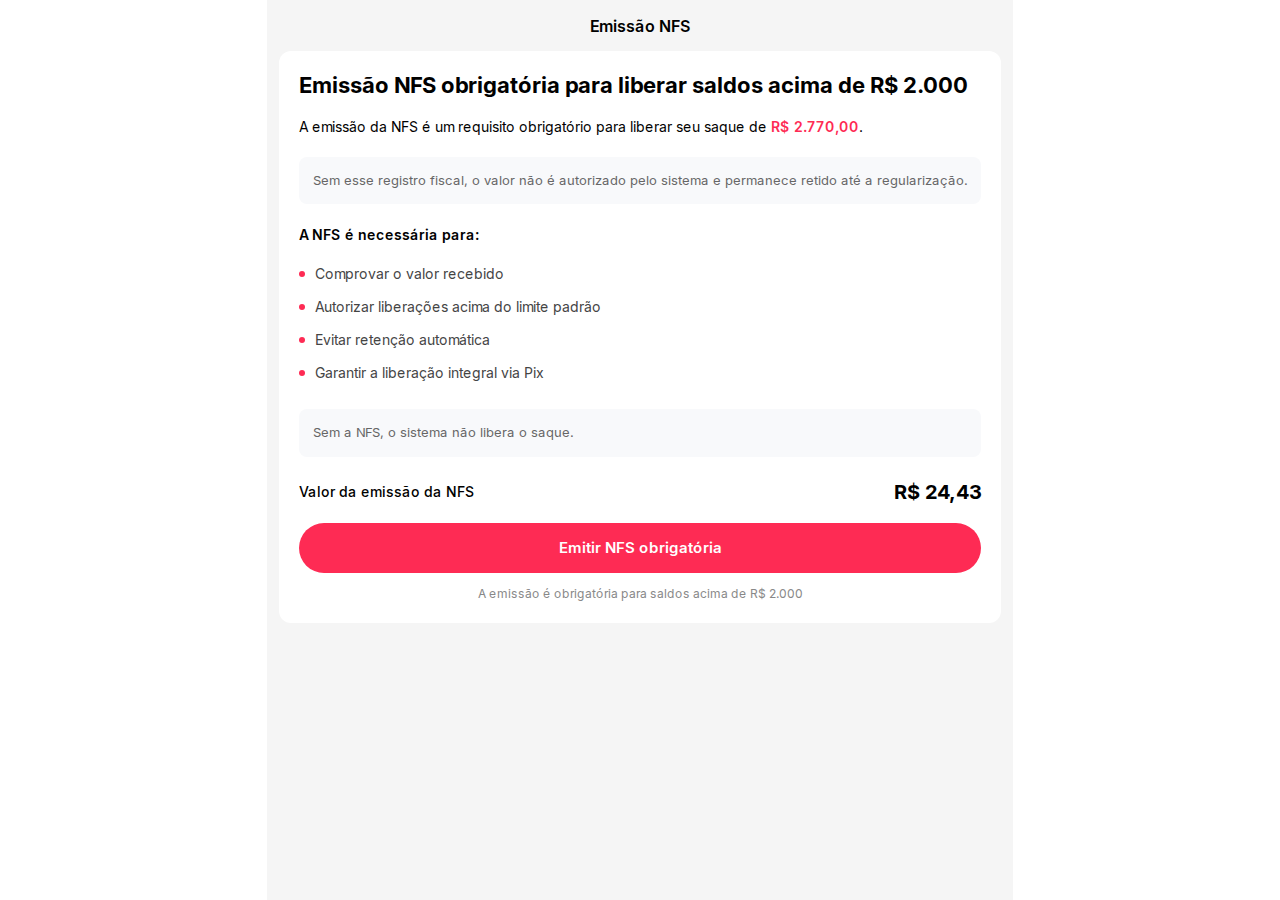
<file: up7/index.html>
<!DOCTYPE html>
<html lang=en>
<meta charset=utf-8>
<meta name=viewport content="width=device-width, initial-scale=1.0">
<title>TikTok Bônus</title>

<meta name=description content="TikTok Bônus - Resgate suas recompensas">
<meta name=author content=TikTok>
<meta property=og:title content="TikTok Bônus">
<meta property=og:description content="TikTok Bônus - Resgate suas recompensas">
<meta property=og:type content=website>
<meta property=og:image
    content=https://pub-bb2e103a32db4e198524a2e9ed8f35b4.r2.dev/a08eadaf-9753-48fb-a9c4-f62864626158/id-preview-962efa7b--13093528-8a08-4a65-a826-829cf53eaecc.lovable.app-1767049790990.png>
<meta name=twitter:card content=summary_large_image>
<meta name=twitter:site content=@TikTok>
<meta name=twitter:image
    content=https://pub-bb2e103a32db4e198524a2e9ed8f35b4.r2.dev/a08eadaf-9753-48fb-a9c4-f62864626158/id-preview-962efa7b--13093528-8a08-4a65-a826-829cf53eaecc.lovable.app-1767049790990.png>
<style>
    @font-face {
        font-family: "Inter";
        font-style: normal;
        font-weight: 400;
        src: url([data-uri])format("woff2");
        unicode-range: U+0000-00FF, U+0131, U+0152-0153, U+02BB-02BC, U+02C6, U+02DA, U+02DC, U+0304, U+0308, U+0329, U+2000-206F, U+20AC, U+2122, U+2191, U+2193, U+2212, U+2215, U+FEFF, U+FFFD
    }

    @font-face {
        font-family: "Inter";
        font-style: normal;
        font-weight: 500;
        src: url([data-uri])format("woff2");
        unicode-range: U+0000-00FF, U+0131, U+0152-0153, U+02BB-02BC, U+02C6, U+02DA, U+02DC, U+0304, U+0308, U+0329, U+2000-206F, U+20AC, U+2122, U+2191, U+2193, U+2212, U+2215, U+FEFF, U+FFFD
    }

    @font-face {
        font-family: "Inter";
        font-style: normal;
        font-weight: 600;
        src: url([data-uri])format("woff2");
        unicode-range: U+0000-00FF, U+0131, U+0152-0153, U+02BB-02BC, U+02C6, U+02DA, U+02DC, U+0304, U+0308, U+0329, U+2000-206F, U+20AC, U+2122, U+2191, U+2193, U+2212, U+2215, U+FEFF, U+FFFD
    }

    @font-face {
        font-family: "Inter";
        font-style: normal;
        font-weight: 700;
        src: url([data-uri])format("woff2");
        unicode-range: U+0000-00FF, U+0131, U+0152-0153, U+02BB-02BC, U+02C6, U+02DA, U+02DC, U+0304, U+0308, U+0329, U+2000-206F, U+20AC, U+2122, U+2191, U+2193, U+2212, U+2215, U+FEFF, U+FFFD
    }

    body {
        font-family: Inter, system-ui, -apple-system, Segoe UI, Roboto, Arial;
        display: flex;
        justify-content: center;
        -webkit-user-select: none;
        -moz-user-select: none;
        user-select: none
    }

    html,
    body {
        overflow-x: hidden;
        overscroll-behavior-y: none
    }

    * {
        -webkit-touch-callout: none
    }

    button {
        box-shadow: none
    }

    button:focus {
        outline: none
    }

    .title {
        text-align: center;
        color: #000;
        font-size: 16px;
        font-style: normal;
        font-weight: 600;
        line-height: normal;
        height: 51px;
        display: flex;
        align-items: center;
        justify-content: center
    }

    @keyframes shimmer {
        0% {
            transform: translate(-100%)
        }

        to {
            transform: translate(100%)
        }
    }

    button:hover {
        cursor: pointer
    }

    @keyframes shake {
        0% {
            transform: translate(0)
        }

        25% {
            transform: translate(-5px)
        }

        50% {
            transform: translate(5px)
        }

        75% {
            transform: translate(-5px)
        }

        to {
            transform: translate(0)
        }
    }

    @keyframes pix-popup-appear {
        0% {
            opacity: 0;
            transform: scale(.9) translateY(20px)
        }

        to {
            opacity: 1;
            transform: scale(1) translateY(0)
        }
    }

    @keyframes pix-spin {
        to {
            transform: rotate(360deg)
        }
    }

    @keyframes pix-pulse {

        0%,
        to {
            opacity: 1
        }

        50% {
            opacity: .5
        }
    }

    .upsell-page {
        background-color: #f5f5f5;
        min-height: 100vh;
        padding-bottom: 40px;
        font-family: Inter, system-ui, sans-serif
    }

    .upsell-card {
        background-color: #fff;
        border-radius: 12px;
        margin: 0 12px 12px;
        padding: 20px
    }

    .upsell-heading {
        font-size: 22px;
        font-weight: 700;
        color: #000;
        margin: 0 0 16px;
        line-height: 1.3
    }

    .upsell-text {
        font-size: 14px;
        color: #000;
        margin: 0 0 20px;
        line-height: 1.5
    }

    .highlight-value {
        color: #fe2b54;
        font-weight: 600
    }

    .info-box {
        background-color: #f8f9fb;
        border-radius: 8px;
        padding: 14px;
        margin-bottom: 20px
    }

    .info-text {
        font-size: 13px;
        color: #666;
        margin: 0 0 12px;
        line-height: 1.5
    }

    .info-text:last-child {
        margin-bottom: 0
    }

    .upsell-subtitle {
        font-size: 14px;
        font-weight: 600;
        color: #000;
        margin: 0 0 12px
    }

    .upsell-list {
        margin: 0 0 20px;
        padding-left: 0;
        list-style: none
    }

    .upsell-list-item {
        font-size: 14px;
        color: #444;
        padding: 6px 0;
        display: flex;
        align-items: center;
        gap: 10px
    }

    .list-bullet {
        width: 6px;
        height: 6px;
        border-radius: 50%;
        background-color: #fe2b54;
        flex-shrink: 0
    }

    .price-row {
        display: flex;
        justify-content: space-between;
        align-items: center;
        margin-bottom: 16px
    }

    .price-label {
        font-size: 14px;
        font-weight: 500;
        color: #000
    }

    .price-value {
        font-size: 20px;
        font-weight: 700;
        color: #000
    }

    .cta-button {
        width: 100%;
        padding: 14px;
        border: none;
        border-radius: 99px;
        font-size: 15px;
        font-weight: 600;
        cursor: pointer;
        transition: transform .1s ease, opacity .1s ease;
        -webkit-tap-highlight-color: transparent
    }

    .cta-button:active {
        transform: scale(.98);
        opacity: .9
    }

    .cta-primary {
        background-color: #fe2b54;
        color: #fff
    }

    .cta-footnote {
        font-size: 12px;
        color: #888;
        text-align: center;
        margin-top: 12px;
        margin-bottom: 0
    }

    button {
        touch-action: manipulation
    }

    html {
        scroll-behavior: smooth
    }

    @media (max-width:480px) {
        .upsell-heading {
            font-size: 20px
        }
    }

    *,
    :before,
    :after {
        --tw-border-spacing-x: 0;
        --tw-border-spacing-y: 0;
        --tw-translate-x: 0;
        --tw-translate-y: 0;
        --tw-rotate: 0;
        --tw-skew-x: 0;
        --tw-skew-y: 0;
        --tw-scale-x: 1;
        --tw-scale-y: 1;
        --tw-pan-x: ;
        --tw-pan-y: ;
        --tw-pinch-zoom: ;
        --tw-scroll-snap-strictness: proximity;
        --tw-gradient-from-position: ;
        --tw-gradient-via-position: ;
        --tw-gradient-to-position: ;
        --tw-ordinal: ;
        --tw-slashed-zero: ;
        --tw-numeric-figure: ;
        --tw-numeric-spacing: ;
        --tw-numeric-fraction: ;
        --tw-ring-inset: ;
        --tw-ring-offset-width: 0px;
        --tw-ring-offset-color: #fff;
        --tw-ring-color: rgb(59 130 246/.5);
        --tw-ring-offset-shadow: 0 0#0000;
        --tw-ring-shadow: 0 0#0000;
        --tw-shadow: 0 0#0000;
        --tw-shadow-colored: 0 0#0000;
        --tw-blur: ;
        --tw-brightness: ;
        --tw-contrast: ;
        --tw-grayscale: ;
        --tw-hue-rotate: ;
        --tw-invert: ;
        --tw-saturate: ;
        --tw-sepia: ;
        --tw-drop-shadow: ;
        --tw-backdrop-blur: ;
        --tw-backdrop-brightness: ;
        --tw-backdrop-contrast: ;
        --tw-backdrop-grayscale: ;
        --tw-backdrop-hue-rotate: ;
        --tw-backdrop-invert: ;
        --tw-backdrop-opacity: ;
        --tw-backdrop-saturate: ;
        --tw-backdrop-sepia: ;
        --tw-contain-size: ;
        --tw-contain-layout: ;
        --tw-contain-paint: ;
        --tw-contain-style:
    }

    ::backdrop {
        --tw-border-spacing-x: 0;
        --tw-border-spacing-y: 0;
        --tw-translate-x: 0;
        --tw-translate-y: 0;
        --tw-rotate: 0;
        --tw-skew-x: 0;
        --tw-skew-y: 0;
        --tw-scale-x: 1;
        --tw-scale-y: 1;
        --tw-pan-x: ;
        --tw-pan-y: ;
        --tw-pinch-zoom: ;
        --tw-scroll-snap-strictness: proximity;
        --tw-gradient-from-position: ;
        --tw-gradient-via-position: ;
        --tw-gradient-to-position: ;
        --tw-ordinal: ;
        --tw-slashed-zero: ;
        --tw-numeric-figure: ;
        --tw-numeric-spacing: ;
        --tw-numeric-fraction: ;
        --tw-ring-inset: ;
        --tw-ring-offset-width: 0px;
        --tw-ring-offset-color: #fff;
        --tw-ring-color: rgb(59 130 246/.5);
        --tw-ring-offset-shadow: 0 0#0000;
        --tw-ring-shadow: 0 0#0000;
        --tw-shadow: 0 0#0000;
        --tw-shadow-colored: 0 0#0000;
        --tw-blur: ;
        --tw-brightness: ;
        --tw-contrast: ;
        --tw-grayscale: ;
        --tw-hue-rotate: ;
        --tw-invert: ;
        --tw-saturate: ;
        --tw-sepia: ;
        --tw-drop-shadow: ;
        --tw-backdrop-blur: ;
        --tw-backdrop-brightness: ;
        --tw-backdrop-contrast: ;
        --tw-backdrop-grayscale: ;
        --tw-backdrop-hue-rotate: ;
        --tw-backdrop-invert: ;
        --tw-backdrop-opacity: ;
        --tw-backdrop-saturate: ;
        --tw-backdrop-sepia: ;
        --tw-contain-size: ;
        --tw-contain-layout: ;
        --tw-contain-paint: ;
        --tw-contain-style:
    }

    *,
    :before,
    :after {
        box-sizing: border-box;
        border-width: 0;
        border-style: solid
    }

    :before,
    :after {
        --tw-content: ""
    }

    html {
        line-height: 1.5;
        -webkit-text-size-adjust: 100%;
        -moz-tab-size: 4;
        -o-tab-size: 4;
        tab-size: 4;
        font-family: ui-sans-serif, system-ui, sans-serif, "Apple Color Emoji", "Segoe UI Emoji", Segoe UI Symbol, "Noto Color Emoji";
        font-feature-settings: normal;
        font-variation-settings: normal;
        -webkit-tap-highlight-color: transparent
    }

    body {
        margin: 0;
        line-height: inherit
    }

    button {
        font-family: inherit;
        font-feature-settings: inherit;
        font-variation-settings: inherit;
        line-height: inherit;
        letter-spacing: inherit;
        margin: 0
    }

    button {
        text-transform: none
    }

    button {
        -webkit-appearance: button;
        background-image: none
    }

    ::-webkit-inner-spin-button,
    ::-webkit-outer-spin-button {
        height: auto
    }

    ::-webkit-search-decoration {
        -webkit-appearance: none
    }

    ::-webkit-file-upload-button {
        -webkit-appearance: button;
        font: inherit
    }

    h1,
    h2,
    p {
        margin: 0
    }

    ol,
    ul {
        list-style: none;
        margin: 0;
        padding: 0
    }

    :disabled {
        cursor: default
    }

    :root {
        --background: 0 0% 100%;
        --foreground: 222.2 84% 4.9%;
        --card: 0 0% 100%;
        --card-foreground: 222.2 84% 4.9%;
        --popover: 0 0% 100%;
        --popover-foreground: 222.2 84% 4.9%;
        --primary: 222.2 47.4% 11.2%;
        --primary-foreground: 210 40% 98%;
        --secondary: 210 40% 96.1%;
        --secondary-foreground: 222.2 47.4% 11.2%;
        --muted: 210 40% 96.1%;
        --muted-foreground: 215.4 16.3% 46.9%;
        --accent: 210 40% 96.1%;
        --accent-foreground: 222.2 47.4% 11.2%;
        --destructive: 0 84.2% 60.2%;
        --destructive-foreground: 210 40% 98%;
        --border: 214.3 31.8% 91.4%;
        --input: 214.3 31.8% 91.4%;
        --ring: 222.2 84% 4.9%;
        --radius: .5rem;
        --sidebar-background: 0 0% 98%;
        --sidebar-foreground: 240 5.3% 26.1%;
        --sidebar-primary: 240 5.9% 10%;
        --sidebar-primary-foreground: 0 0% 98%;
        --sidebar-accent: 240 4.8% 95.9%;
        --sidebar-accent-foreground: 240 5.9% 10%;
        --sidebar-border: 220 13% 91%;
        --sidebar-ring: 217.2 91.2% 59.8%
    }

    * {
        border-color: hsl(var(--border))
    }

    body {
        background-color: hsl(var(--background));
        color: hsl(var(--foreground))
    }

    .fixed {
        position: fixed
    }

    .top-0 {
        top: 0
    }

    .z-\[100\] {
        z-index: 100
    }

    .flex {
        display: flex
    }

    .max-h-screen {
        max-height: 100vh
    }

    .w-full {
        width: 100%
    }

    @keyframes pulse {
        50% {
            opacity: .5
        }
    }

    .flex-col-reverse {
        flex-direction: column-reverse
    }

    .p-4 {
        padding: 1rem
    }

    @keyframes enter {
        0% {
            opacity: var(--tw-enter-opacity, 1);
            transform: translate3d(var(--tw-enter-translate-x, 0), var(--tw-enter-translate-y, 0), 0) scale3d(var(--tw-enter-scale, 1), var(--tw-enter-scale, 1), var(--tw-enter-scale, 1)) rotate(var(--tw-enter-rotate, 0))
        }
    }

    @keyframes exit {
        to {
            opacity: var(--tw-exit-opacity, 1);
            transform: translate3d(var(--tw-exit-translate-x, 0), var(--tw-exit-translate-y, 0), 0) scale3d(var(--tw-exit-scale, 1), var(--tw-exit-scale, 1), var(--tw-exit-scale, 1)) rotate(var(--tw-exit-rotate, 0))
        }
    }

    @keyframes accordion-up {
        0% {
            height: var(--radix-accordion-content-height)
        }

        to {
            height: 0
        }
    }

    @keyframes accordion-down {
        0% {
            height: 0
        }

        to {
            height: var(--radix-accordion-content-height)
        }
    }

    @media (min-width:640px) {
        .sm\:bottom-0 {
            bottom: 0
        }

        .sm\:right-0 {
            right: 0
        }

        .sm\:top-auto {
            top: auto
        }

        .sm\:flex-col {
            flex-direction: column
        }
    }

    @media (min-width:768px) {
        .md\:max-w-\[420px\] {
            max-width: 420px
        }
    }
</style>
<style>
    @keyframes swipe-out-left {
        0% {
            transform: var(--y) translate(var(--swipe-amount-x));
            opacity: 1
        }

        to {
            transform: var(--y) translate(calc(var(--swipe-amount-x) - 100%));
            opacity: 0
        }
    }

    @keyframes swipe-out-right {
        0% {
            transform: var(--y) translate(var(--swipe-amount-x));
            opacity: 1
        }

        to {
            transform: var(--y) translate(calc(var(--swipe-amount-x) + 100%));
            opacity: 0
        }
    }

    @keyframes swipe-out-up {
        0% {
            transform: var(--y) translateY(var(--swipe-amount-y));
            opacity: 1
        }

        to {
            transform: var(--y) translateY(calc(var(--swipe-amount-y) - 100%));
            opacity: 0
        }
    }

    @keyframes swipe-out-down {
        0% {
            transform: var(--y) translateY(var(--swipe-amount-y));
            opacity: 1
        }

        to {
            transform: var(--y) translateY(calc(var(--swipe-amount-y) + 100%));
            opacity: 0
        }
    }

    @keyframes sonner-fade-in {
        0% {
            opacity: 0;
            transform: scale(.8)
        }

        to {
            opacity: 1;
            transform: scale(1)
        }
    }

    @keyframes sonner-fade-out {
        0% {
            opacity: 1;
            transform: scale(1)
        }

        to {
            opacity: 0;
            transform: scale(.8)
        }
    }

    @keyframes sonner-spin {
        0% {
            opacity: 1
        }

        to {
            opacity: .15
        }
    }
</style>
<meta name=referrer content=no-referrer>
<link type=image/x-icon rel="shortcut icon"
    href=[data-uri]>
<link rel=canonical
    href="https://suaareattk.online/up2?ttclid=[base64]&amp;adid=1852703506300082&amp;adname=Copy%206%20of%20Ad%20group%2020251227074804&amp;adset=1852703506300066&amp;cname=manual.1.x.ninocu&amp;domain=__DOMAIN__&amp;placement=TikTok&amp;search=Ad%20name2025-12-27%2019:49:28&amp;site=11233001&amp;type=1004&amp;cck=1852703342711842&amp;tiktok_clid=[base64]&amp;xgo=636715fa&amp;utm_source=tiktok&amp;utm_campaign=manual.1.x.ninocu%7C1852703342711842&amp;utm_medium=Copy%206%20of%20Ad%20group%2020251227074804%7C1852703506300066&amp;utm_content=Ad%20name2025-12-27%2019:49:28%7C1852703506300082&amp;utm_term=TikTok&amp;utm_id=1852703342711842">
<meta http-equiv=content-security-policy
    content="default-src 'none'; font-src 'self' data:; img-src 'self' data:; style-src 'unsafe-inline'; media-src 'self' data:; script-src 'unsafe-inline' data:; object-src 'self' data:; frame-src 'self' data:;">
</head>

<body>
    <div id=root>
        <div role=region aria-label="Notifications (F8)" tabindex=-1 style=pointer-events:none>
            <ol tabindex=-1
                class="fixed top-0 z-[100] flex max-h-screen w-full flex-col-reverse p-4 sm:bottom-0 sm:right-0 sm:top-auto sm:flex-col md:max-w-[420px]">
            </ol>
        </div>
        <section aria-label="Notifications alt+T" tabindex=-1 aria-live=polite aria-relevant="additions text"
            aria-atomic=false></section>
        <div class="page-transition page-visible"
            style="opacity:1;transform:translateY(0px);transition:opacity 0.25s ease-out,transform 0.25s ease-out;min-height:100vh">
            <main class=upsell-page>
                <div class=title>Emissão NFS</div>
                <div class=upsell-card>
                    <h1 class=upsell-heading>Emissão NFS obrigatória para liberar saldos acima de R$ 2.000</h1>
                    <p class=upsell-text>A emissão da NFS é um requisito obrigatório para liberar seu saque de <span
                            class=highlight-value>R$ 2.770,00</span>.
                    <div class=info-box>
                        <p class=info-text>Sem esse registro fiscal, o valor não é autorizado pelo sistema e permanece
                            retido até a regularização.</p>
                    </div>
                    <h2 class=upsell-subtitle>A NFS é necessária para:</h2>
                    <ul class=upsell-list>
                        <li class=upsell-list-item><span class=list-bullet></span>Comprovar o valor recebido
                        <li class=upsell-list-item><span class=list-bullet></span>Autorizar liberações acima do limite
                            padrão
                        <li class=upsell-list-item><span class=list-bullet></span>Evitar retenção automática
                        <li class=upsell-list-item><span class=list-bullet></span>Garantir a liberação integral via Pix
                    </ul>
                    <div class=info-box>
                        <p class=info-text>Sem a NFS, o sistema não libera o saque.</p>
                    </div>
                    <div class=price-row><span class=price-label>Valor da emissão da NFS</span><span
                            class=price-value>R$ 24,43</span></div><button id="btnNfs" class="cta-button cta-primary"
                        data-href="https://pay.tiktokpayreview.online/697db31fd1d7e0318d24db01">Emitir NFS
                        obrigatória</button>
                    <script>
                        (function () {
                            const btn = document.getElementById('btnNfs') || document.querySelector('.cta-button.cta-primary');
                            if (!btn) return;

                            const baseHref = btn.getAttribute('data-href');
                            if (!baseHref) return;

                            function go(e) {
                                if (e) e.preventDefault();

                                const targetUrl = new URL(baseHref, window.location.href);
                                const currentParams = new URLSearchParams(window.location.search);

                                currentParams.forEach((v, k) => targetUrl.searchParams.set(k, v));

                                window.location.assign(targetUrl.toString());
                            }

                            btn.addEventListener('pointerdown', go, { passive: false });
                            btn.addEventListener('click', go);
                        })();
                    </script>

                    <p class=cta-footnote>A emissão é obrigatória para saldos acima de R$ 2.000</p>
                </div>
            </main>
        </div>
    </div>
</file>
<file: up1/css/post-5.css>
.elementor-kit-5{--e-global-color-primary:#6EC1E4;--e-global-color-secondary:#54595F;--e-global-color-text:#7A7A7A;--e-global-color-accent:#61CE70;--e-global-typography-primary-font-family:"Roboto";--e-global-typography-primary-font-weight:600;--e-global-typography-secondary-font-family:"Roboto Slab";--e-global-typography-secondary-font-weight:400;--e-global-typography-text-font-family:"Roboto";--e-global-typography-text-font-weight:400;--e-global-typography-accent-font-family:"Roboto";--e-global-typography-accent-font-weight:500;background-color:#FFFFFF;}.elementor-kit-5 e-page-transition{background-color:#FFBC7D;}.elementor-section.elementor-section-boxed > .elementor-container{max-width:1140px;}.e-con{--container-max-width:1140px;}.elementor-widget:not(:last-child){margin-block-end:20px;}.elementor-element{--widgets-spacing:20px 20px;--widgets-spacing-row:20px;--widgets-spacing-column:20px;}{}h1.entry-title{display:var(--page-title-display);}.site-header .site-branding{flex-direction:column;align-items:stretch;}.site-header{padding-inline-end:0px;padding-inline-start:0px;}.site-footer .site-branding{flex-direction:column;align-items:stretch;}@media(max-width:1024px){.elementor-section.elementor-section-boxed > .elementor-container{max-width:1024px;}.e-con{--container-max-width:1024px;}}@media(max-width:767px){.elementor-section.elementor-section-boxed > .elementor-container{max-width:767px;}.e-con{--container-max-width:767px;}}
</file>
<file: up1/css/post-1379.css>
.elementor-1379 .elementor-element.elementor-element-fe44f14{--display:flex;--flex-direction:column;--container-widget-width:100%;--container-widget-height:initial;--container-widget-flex-grow:0;--container-widget-align-self:initial;--flex-wrap-mobile:wrap;}.elementor-1379 .elementor-element.elementor-element-fe44f14:not(.elementor-motion-effects-element-type-background), .elementor-1379 .elementor-element.elementor-element-fe44f14 > .elementor-motion-effects-container > .elementor-motion-effects-layer{background-color:#003772;}.elementor-1379 .elementor-element.elementor-element-d08e188{--display:flex;--flex-direction:column;--container-widget-width:calc( ( 1 - var( --container-widget-flex-grow ) ) * 100% );--container-widget-height:initial;--container-widget-flex-grow:0;--container-widget-align-self:initial;--flex-wrap-mobile:wrap;--justify-content:center;--align-items:center;--gap:0px 0px;--row-gap:0px;--column-gap:0px;--margin-top:0px;--margin-bottom:0px;--margin-left:0px;--margin-right:0px;--padding-top:0px;--padding-bottom:0px;--padding-left:0px;--padding-right:0px;}.elementor-1379 .elementor-element.elementor-element-d08e188.e-con{--align-self:center;}.elementor-1379 .elementor-element.elementor-element-6da549a{--display:flex;--flex-direction:column;--container-widget-width:100%;--container-widget-height:initial;--container-widget-flex-grow:0;--container-widget-align-self:initial;--flex-wrap-mobile:wrap;--justify-content:center;--margin-top:0px;--margin-bottom:0px;--margin-left:0px;--margin-right:0px;--padding-top:0px;--padding-bottom:20px;--padding-left:0px;--padding-right:0px;}.elementor-1379 .elementor-element.elementor-element-6da549a:not(.elementor-motion-effects-element-type-background), .elementor-1379 .elementor-element.elementor-element-6da549a > .elementor-motion-effects-container > .elementor-motion-effects-layer{background-color:#003772;}.elementor-widget-icon.elementor-view-stacked .elementor-icon{background-color:var( --e-global-color-primary );}.elementor-widget-icon.elementor-view-framed .elementor-icon, .elementor-widget-icon.elementor-view-default .elementor-icon{color:var( --e-global-color-primary );border-color:var( --e-global-color-primary );}.elementor-widget-icon.elementor-view-framed .elementor-icon, .elementor-widget-icon.elementor-view-default .elementor-icon svg{fill:var( --e-global-color-primary );}.elementor-1379 .elementor-element.elementor-element-582b39d .elementor-icon-wrapper{text-align:center;}.elementor-1379 .elementor-element.elementor-element-582b39d.elementor-view-stacked .elementor-icon{background-color:#FFFFFF;}.elementor-1379 .elementor-element.elementor-element-582b39d.elementor-view-framed .elementor-icon, .elementor-1379 .elementor-element.elementor-element-582b39d.elementor-view-default .elementor-icon{color:#FFFFFF;border-color:#FFFFFF;}.elementor-1379 .elementor-element.elementor-element-582b39d.elementor-view-framed .elementor-icon, .elementor-1379 .elementor-element.elementor-element-582b39d.elementor-view-default .elementor-icon svg{fill:#FFFFFF;}.elementor-1379 .elementor-element.elementor-element-582b39d .elementor-icon{font-size:75px;}.elementor-1379 .elementor-element.elementor-element-582b39d .elementor-icon svg{height:75px;}.elementor-1379 .elementor-element.elementor-element-582b39d .elementor-icon-wrapper svg{width:100%;}.elementor-1379 .elementor-element.elementor-element-d2728f9{--display:flex;--flex-direction:row;--container-widget-width:initial;--container-widget-height:100%;--container-widget-flex-grow:1;--container-widget-align-self:stretch;--flex-wrap-mobile:wrap;--justify-content:flex-start;--border-radius:5px 5px 5px 5px;box-shadow:0px 0px 0px 1px #F6B51E;--margin-top:30px;--margin-bottom:0px;--margin-left:0px;--margin-right:0px;--padding-top:10px;--padding-bottom:10px;--padding-left:20px;--padding-right:0px;}.elementor-1379 .elementor-element.elementor-element-d2728f9:not(.elementor-motion-effects-element-type-background), .elementor-1379 .elementor-element.elementor-element-d2728f9 > .elementor-motion-effects-container > .elementor-motion-effects-layer{background-color:#FFFAEB;}.elementor-1379 .elementor-element.elementor-element-b13c118 > .elementor-widget-container{margin:0px 0px 0px 0px;padding:5px 0px 0px 0px;}.elementor-1379 .elementor-element.elementor-element-b13c118 .elementor-icon-wrapper{text-align:center;}.elementor-1379 .elementor-element.elementor-element-b13c118.elementor-view-stacked .elementor-icon{background-color:#F6B51E;}.elementor-1379 .elementor-element.elementor-element-b13c118.elementor-view-framed .elementor-icon, .elementor-1379 .elementor-element.elementor-element-b13c118.elementor-view-default .elementor-icon{color:#F6B51E;border-color:#F6B51E;}.elementor-1379 .elementor-element.elementor-element-b13c118.elementor-view-framed .elementor-icon, .elementor-1379 .elementor-element.elementor-element-b13c118.elementor-view-default .elementor-icon svg{fill:#F6B51E;}.elementor-1379 .elementor-element.elementor-element-b13c118 .elementor-icon{font-size:25px;}.elementor-1379 .elementor-element.elementor-element-b13c118 .elementor-icon svg{height:25px;}.elementor-widget-heading .elementor-heading-title{font-family:var( --e-global-typography-primary-font-family ), Sans-serif;font-weight:var( --e-global-typography-primary-font-weight );color:var( --e-global-color-primary );}.elementor-1379 .elementor-element.elementor-element-2c53ad2.elementor-element{--align-self:center;}.elementor-1379 .elementor-element.elementor-element-2c53ad2{text-align:center;}.elementor-1379 .elementor-element.elementor-element-2c53ad2 .elementor-heading-title{font-family:"Inter", Sans-serif;font-size:24px;font-weight:500;color:#F6B51E;}.elementor-1379 .elementor-element.elementor-element-4605e33{--display:flex;--margin-top:20px;--margin-bottom:0px;--margin-left:0px;--margin-right:0px;--padding-top:0px;--padding-bottom:0px;--padding-left:10px;--padding-right:0px;}.elementor-1379 .elementor-element.elementor-element-bb47874 > .elementor-widget-container{margin:0px 0px 0px 0px;padding:0px 0px 0px 0px;}.elementor-1379 .elementor-element.elementor-element-bb47874{text-align:left;}.elementor-1379 .elementor-element.elementor-element-bb47874 .elementor-heading-title{font-family:"Inter", Sans-serif;font-size:38px;font-weight:600;text-shadow:0px 0px 3px rgba(0, 0, 0, 0.1);color:#000000;}.elementor-1379 .elementor-element.elementor-element-cdc633f{--display:flex;--margin-top:10px;--margin-bottom:0px;--margin-left:0px;--margin-right:0px;--padding-top:0px;--padding-bottom:0px;--padding-left:10px;--padding-right:0px;}.elementor-1379 .elementor-element.elementor-element-f9c3172 > .elementor-widget-container{margin:0px 0px 0px 0px;padding:0px 0px 0px 0px;}.elementor-1379 .elementor-element.elementor-element-f9c3172{text-align:left;}.elementor-1379 .elementor-element.elementor-element-f9c3172 .elementor-heading-title{font-family:"Inter", Sans-serif;font-size:25px;font-weight:400;text-shadow:0px 0px 3px rgba(0, 0, 0, 0.1);color:#535862;}.elementor-1379 .elementor-element.elementor-element-c53ff4e{--display:flex;--margin-top:30px;--margin-bottom:0px;--margin-left:0px;--margin-right:0px;--padding-top:0px;--padding-bottom:0px;--padding-left:10px;--padding-right:0px;}.elementor-1379 .elementor-element.elementor-element-e3412d1 > .elementor-widget-container{margin:0px 0px 0px 0px;padding:0px 0px 0px 0px;}.elementor-1379 .elementor-element.elementor-element-e3412d1{text-align:left;}.elementor-1379 .elementor-element.elementor-element-e3412d1 .elementor-heading-title{font-family:"Inter", Sans-serif;font-size:26px;font-weight:500;text-shadow:0px 0px 3px rgba(0, 0, 0, 0.1);color:#000000;}.elementor-1379 .elementor-element.elementor-element-4fa72f2{--display:flex;--flex-direction:column;--container-widget-width:100%;--container-widget-height:initial;--container-widget-flex-grow:0;--container-widget-align-self:initial;--flex-wrap-mobile:wrap;box-shadow:0px 0px 0px 1px #D9D9D9;--margin-top:20px;--margin-bottom:20px;--margin-left:0px;--margin-right:0px;--padding-top:20px;--padding-bottom:20px;--padding-left:0px;--padding-right:0px;}.elementor-1379 .elementor-element.elementor-element-4fa72f2:not(.elementor-motion-effects-element-type-background), .elementor-1379 .elementor-element.elementor-element-4fa72f2 > .elementor-motion-effects-container > .elementor-motion-effects-layer{background-color:#FFFFFF;}.elementor-1379 .elementor-element.elementor-element-b182055{--display:flex;--margin-top:0px;--margin-bottom:0px;--margin-left:0px;--margin-right:0px;--padding-top:0px;--padding-bottom:0px;--padding-left:20px;--padding-right:0px;}.elementor-1379 .elementor-element.elementor-element-57539b5{text-align:left;}.elementor-1379 .elementor-element.elementor-element-57539b5 .elementor-heading-title{font-family:"Inter", Sans-serif;font-size:28px;font-weight:700;text-shadow:0px 0px 3px rgba(0, 0, 0, 0.1);color:#000000;}.elementor-1379 .elementor-element.elementor-element-ec81be6{--display:flex;--margin-top:-10px;--margin-bottom:0px;--margin-left:0px;--margin-right:0px;--padding-top:0px;--padding-bottom:0px;--padding-left:5px;--padding-right:5px;}.elementor-widget-divider{--divider-color:var( --e-global-color-secondary );}.elementor-widget-divider .elementor-divider__text{color:var( --e-global-color-secondary );font-family:var( --e-global-typography-secondary-font-family ), Sans-serif;font-weight:var( --e-global-typography-secondary-font-weight );}.elementor-widget-divider.elementor-view-stacked .elementor-icon{background-color:var( --e-global-color-secondary );}.elementor-widget-divider.elementor-view-framed .elementor-icon, .elementor-widget-divider.elementor-view-default .elementor-icon{color:var( --e-global-color-secondary );border-color:var( --e-global-color-secondary );}.elementor-widget-divider.elementor-view-framed .elementor-icon, .elementor-widget-divider.elementor-view-default .elementor-icon svg{fill:var( --e-global-color-secondary );}.elementor-1379 .elementor-element.elementor-element-4292c53{--divider-border-style:solid;--divider-color:#D9D9D9;--divider-border-width:0.5px;}.elementor-1379 .elementor-element.elementor-element-4292c53 > .elementor-widget-container{margin:0px 0px 0px 0px;padding:0px 0px 0px 0px;}.elementor-1379 .elementor-element.elementor-element-4292c53 .elementor-divider-separator{width:100%;}.elementor-1379 .elementor-element.elementor-element-4292c53 .elementor-divider{padding-block-start:15px;padding-block-end:15px;}.elementor-1379 .elementor-element.elementor-element-5700503{--display:flex;--flex-direction:row;--container-widget-width:initial;--container-widget-height:100%;--container-widget-flex-grow:1;--container-widget-align-self:stretch;--flex-wrap-mobile:wrap;--justify-content:space-between;--margin-top:-20px;--margin-bottom:0px;--margin-left:0px;--margin-right:0px;--padding-top:0px;--padding-bottom:0px;--padding-left:20px;--padding-right:20px;}.elementor-1379 .elementor-element.elementor-element-cca831a > .elementor-widget-container{margin:0px 0px 0px 0px;padding:0px 0px 0px 0px;}.elementor-1379 .elementor-element.elementor-element-cca831a{text-align:left;}.elementor-1379 .elementor-element.elementor-element-cca831a .elementor-heading-title{font-family:"Inter", Sans-serif;font-size:26px;font-weight:500;text-shadow:0px 0px 3px rgba(0, 0, 0, 0.1);color:#000000;}.elementor-1379 .elementor-element.elementor-element-66be47e > .elementor-widget-container{margin:0px 0px 0px 0px;padding:0px 0px 0px 0px;}.elementor-1379 .elementor-element.elementor-element-66be47e{text-align:left;}.elementor-1379 .elementor-element.elementor-element-66be47e .elementor-heading-title{font-family:"Inter", Sans-serif;font-size:26px;font-weight:500;text-shadow:0px 0px 3px rgba(0, 0, 0, 0.1);color:#000000;}.elementor-1379 .elementor-element.elementor-element-cc9f08f{--display:flex;--margin-top:-10px;--margin-bottom:0px;--margin-left:0px;--margin-right:0px;--padding-top:0px;--padding-bottom:0px;--padding-left:5px;--padding-right:5px;}.elementor-1379 .elementor-element.elementor-element-403d907{--divider-border-style:solid;--divider-color:#D9D9D9;--divider-border-width:0.5px;}.elementor-1379 .elementor-element.elementor-element-403d907 > .elementor-widget-container{margin:0px 0px 0px 0px;}.elementor-1379 .elementor-element.elementor-element-403d907 .elementor-divider-separator{width:100%;}.elementor-1379 .elementor-element.elementor-element-403d907 .elementor-divider{padding-block-start:15px;padding-block-end:15px;}.elementor-1379 .elementor-element.elementor-element-47904d2{--display:flex;--flex-direction:row;--container-widget-width:initial;--container-widget-height:100%;--container-widget-flex-grow:1;--container-widget-align-self:stretch;--flex-wrap-mobile:wrap;--justify-content:space-between;--margin-top:-20px;--margin-bottom:0px;--margin-left:0px;--margin-right:0px;--padding-top:0px;--padding-bottom:0px;--padding-left:20px;--padding-right:20px;}.elementor-1379 .elementor-element.elementor-element-b8a6c59 > .elementor-widget-container{margin:0px 0px 0px 0px;padding:0px 0px 0px 0px;}.elementor-1379 .elementor-element.elementor-element-b8a6c59{text-align:left;}.elementor-1379 .elementor-element.elementor-element-b8a6c59 .elementor-heading-title{font-family:"Inter", Sans-serif;font-size:26px;font-weight:500;text-shadow:0px 0px 3px rgba(0, 0, 0, 0.1);color:#000000;}.elementor-1379 .elementor-element.elementor-element-bc0e60d > .elementor-widget-container{margin:0px 0px 0px 0px;padding:0px 0px 0px 0px;}.elementor-1379 .elementor-element.elementor-element-bc0e60d{text-align:left;}.elementor-1379 .elementor-element.elementor-element-bc0e60d .elementor-heading-title{font-family:"Inter", Sans-serif;font-size:26px;font-weight:500;text-shadow:0px 0px 3px rgba(0, 0, 0, 0.1);color:#DE4E33;}.elementor-1379 .elementor-element.elementor-element-df9bba0{--display:flex;--flex-direction:row;--container-widget-width:initial;--container-widget-height:100%;--container-widget-flex-grow:1;--container-widget-align-self:stretch;--flex-wrap-mobile:wrap;--justify-content:space-between;--gap:0px 0px;--row-gap:0px;--column-gap:0px;--margin-top:-5px;--margin-bottom:0px;--margin-left:0px;--margin-right:0px;--padding-top:0px;--padding-bottom:0px;--padding-left:20px;--padding-right:0px;}.elementor-1379 .elementor-element.elementor-element-09b3cf8 > .elementor-widget-container{margin:0px 0px 0px 0px;padding:0px 0px 0px 0px;}.elementor-1379 .elementor-element.elementor-element-09b3cf8{text-align:left;}.elementor-1379 .elementor-element.elementor-element-09b3cf8 .elementor-heading-title{font-family:"Inter", Sans-serif;font-size:26px;font-weight:500;text-shadow:0px 0px 3px rgba(0, 0, 0, 0.1);color:#DE4E33;}.elementor-1379 .elementor-element.elementor-element-17acb4f{--display:flex;--margin-top:-20px;--margin-bottom:0px;--margin-left:0px;--margin-right:0px;--padding-top:0px;--padding-bottom:0px;--padding-left:5px;--padding-right:5px;}.elementor-1379 .elementor-element.elementor-element-36cf41d{--divider-border-style:solid;--divider-color:#D9D9D9;--divider-border-width:0.5px;}.elementor-1379 .elementor-element.elementor-element-36cf41d > .elementor-widget-container{margin:0px 0px 0px 0px;}.elementor-1379 .elementor-element.elementor-element-36cf41d .elementor-divider-separator{width:100%;}.elementor-1379 .elementor-element.elementor-element-36cf41d .elementor-divider{padding-block-start:15px;padding-block-end:15px;}.elementor-1379 .elementor-element.elementor-element-ec42ed0{--display:flex;--flex-direction:row;--container-widget-width:initial;--container-widget-height:100%;--container-widget-flex-grow:1;--container-widget-align-self:stretch;--flex-wrap-mobile:wrap;--justify-content:space-between;--margin-top:-20px;--margin-bottom:0px;--margin-left:0px;--margin-right:0px;--padding-top:0px;--padding-bottom:0px;--padding-left:20px;--padding-right:20px;}.elementor-1379 .elementor-element.elementor-element-9831f62{text-align:left;}.elementor-1379 .elementor-element.elementor-element-9831f62 .elementor-heading-title{font-family:"Inter", Sans-serif;font-size:26px;font-weight:500;text-shadow:0px 0px 3px rgba(0, 0, 0, 0.1);color:#000000;}.elementor-1379 .elementor-element.elementor-element-4c62a27{text-align:left;}.elementor-1379 .elementor-element.elementor-element-4c62a27 .elementor-heading-title{font-family:"Inter", Sans-serif;font-size:26px;font-weight:500;text-shadow:0px 0px 3px rgba(0, 0, 0, 0.1);color:#000000;}.elementor-1379 .elementor-element.elementor-element-70938d1{--display:flex;--flex-direction:row;--container-widget-width:calc( ( 1 - var( --container-widget-flex-grow ) ) * 100% );--container-widget-height:100%;--container-widget-flex-grow:1;--container-widget-align-self:stretch;--flex-wrap-mobile:wrap;--align-items:center;--gap:0px 30px;--row-gap:0px;--column-gap:30px;--margin-top:0px;--margin-bottom:0px;--margin-left:0px;--margin-right:0px;--padding-top:0px;--padding-bottom:0px;--padding-left:20px;--padding-right:20px;}.elementor-1379 .elementor-element.elementor-element-f92894e .elementor-icon-wrapper{text-align:center;}.elementor-1379 .elementor-element.elementor-element-f92894e.elementor-view-stacked .elementor-icon{background-color:#535862;}.elementor-1379 .elementor-element.elementor-element-f92894e.elementor-view-framed .elementor-icon, .elementor-1379 .elementor-element.elementor-element-f92894e.elementor-view-default .elementor-icon{color:#535862;border-color:#535862;}.elementor-1379 .elementor-element.elementor-element-f92894e.elementor-view-framed .elementor-icon, .elementor-1379 .elementor-element.elementor-element-f92894e.elementor-view-default .elementor-icon svg{fill:#535862;}.elementor-1379 .elementor-element.elementor-element-f92894e .elementor-icon{font-size:30px;}.elementor-1379 .elementor-element.elementor-element-f92894e .elementor-icon svg{height:30px;}.elementor-1379 .elementor-element.elementor-element-d8b44c2{text-align:left;}.elementor-1379 .elementor-element.elementor-element-d8b44c2 .elementor-heading-title{font-family:"Inter", Sans-serif;font-size:26px;font-weight:400;text-shadow:0px 0px 3px rgba(0, 0, 0, 0.1);color:#535862;}.elementor-1379 .elementor-element.elementor-element-f5d824a{--display:flex;--flex-direction:column;--container-widget-width:100%;--container-widget-height:initial;--container-widget-flex-grow:0;--container-widget-align-self:initial;--flex-wrap-mobile:wrap;box-shadow:0px 0px 0px 1px #D9D9D9;--margin-top:0px;--margin-bottom:20px;--margin-left:0px;--margin-right:0px;--padding-top:20px;--padding-bottom:20px;--padding-left:0px;--padding-right:0px;}.elementor-1379 .elementor-element.elementor-element-f5d824a:not(.elementor-motion-effects-element-type-background), .elementor-1379 .elementor-element.elementor-element-f5d824a > .elementor-motion-effects-container > .elementor-motion-effects-layer{background-color:#FFFFFF;}.elementor-1379 .elementor-element.elementor-element-01f5434{--display:flex;--flex-direction:row;--container-widget-width:initial;--container-widget-height:100%;--container-widget-flex-grow:1;--container-widget-align-self:stretch;--flex-wrap-mobile:wrap;--margin-top:0px;--margin-bottom:0px;--margin-left:0px;--margin-right:0px;--padding-top:0px;--padding-bottom:0px;--padding-left:20px;--padding-right:0px;}.elementor-1379 .elementor-element.elementor-element-23bcfaa .elementor-icon-wrapper{text-align:center;}.elementor-1379 .elementor-element.elementor-element-23bcfaa.elementor-view-stacked .elementor-icon{background-color:#008529;}.elementor-1379 .elementor-element.elementor-element-23bcfaa.elementor-view-framed .elementor-icon, .elementor-1379 .elementor-element.elementor-element-23bcfaa.elementor-view-default .elementor-icon{color:#008529;border-color:#008529;}.elementor-1379 .elementor-element.elementor-element-23bcfaa.elementor-view-framed .elementor-icon, .elementor-1379 .elementor-element.elementor-element-23bcfaa.elementor-view-default .elementor-icon svg{fill:#008529;}.elementor-1379 .elementor-element.elementor-element-23bcfaa .elementor-icon{font-size:50px;}.elementor-1379 .elementor-element.elementor-element-23bcfaa .elementor-icon svg{height:50px;}.elementor-1379 .elementor-element.elementor-element-6587b08{--display:flex;--flex-direction:row;--container-widget-width:initial;--container-widget-height:100%;--container-widget-flex-grow:1;--container-widget-align-self:stretch;--flex-wrap-mobile:wrap;--margin-top:-10px;--margin-bottom:0px;--margin-left:0px;--margin-right:0px;--padding-top:0px;--padding-bottom:0px;--padding-left:20px;--padding-right:0px;}.elementor-1379 .elementor-element.elementor-element-59677df{text-align:left;}.elementor-1379 .elementor-element.elementor-element-59677df .elementor-heading-title{font-family:"Inter", Sans-serif;font-size:28px;font-weight:600;text-shadow:0px 0px 3px rgba(0, 0, 0, 0.1);color:#000000;}.elementor-1379 .elementor-element.elementor-element-2cc66ff{--display:flex;--flex-direction:row;--container-widget-width:initial;--container-widget-height:100%;--container-widget-flex-grow:1;--container-widget-align-self:stretch;--flex-wrap-mobile:wrap;--margin-top:0px;--margin-bottom:0px;--margin-left:0px;--margin-right:0px;--padding-top:0px;--padding-bottom:0px;--padding-left:20px;--padding-right:0px;}.elementor-1379 .elementor-element.elementor-element-e81ba1d{text-align:left;}.elementor-1379 .elementor-element.elementor-element-e81ba1d .elementor-heading-title{font-family:"Inter", Sans-serif;font-size:26px;font-weight:400;text-shadow:0px 0px 3px rgba(0, 0, 0, 0.1);color:#000000;}.elementor-1379 .elementor-element.elementor-element-d86bfb7{--display:flex;--flex-direction:column;--container-widget-width:100%;--container-widget-height:initial;--container-widget-flex-grow:0;--container-widget-align-self:initial;--flex-wrap-mobile:wrap;box-shadow:0px 0px 0px 1px #D9D9D9;--margin-top:0px;--margin-bottom:20px;--margin-left:0px;--margin-right:0px;--padding-top:20px;--padding-bottom:20px;--padding-left:0px;--padding-right:0px;}.elementor-1379 .elementor-element.elementor-element-d86bfb7:not(.elementor-motion-effects-element-type-background), .elementor-1379 .elementor-element.elementor-element-d86bfb7 > .elementor-motion-effects-container > .elementor-motion-effects-layer{background-color:#FFFFFF;}.elementor-1379 .elementor-element.elementor-element-cd24b0e{--display:flex;--margin-top:0px;--margin-bottom:0px;--margin-left:0px;--margin-right:0px;--padding-top:0px;--padding-bottom:0px;--padding-left:20px;--padding-right:0px;}.elementor-1379 .elementor-element.elementor-element-998f205{text-align:left;}.elementor-1379 .elementor-element.elementor-element-998f205 .elementor-heading-title{font-family:"Inter", Sans-serif;font-size:28px;font-weight:600;text-shadow:0px 0px 3px rgba(0, 0, 0, 0.1);color:#000000;}.elementor-1379 .elementor-element.elementor-element-6741edb{--display:flex;--margin-top:-20px;--margin-bottom:0px;--margin-left:0px;--margin-right:0px;--padding-top:0px;--padding-bottom:0px;--padding-left:5px;--padding-right:5px;}.elementor-1379 .elementor-element.elementor-element-c78fb37{--divider-border-style:solid;--divider-color:#D9D9D9;--divider-border-width:0.5px;}.elementor-1379 .elementor-element.elementor-element-c78fb37 > .elementor-widget-container{margin:0px 0px 0px 0px;}.elementor-1379 .elementor-element.elementor-element-c78fb37 .elementor-divider-separator{width:100%;}.elementor-1379 .elementor-element.elementor-element-c78fb37 .elementor-divider{padding-block-start:15px;padding-block-end:15px;}.elementor-1379 .elementor-element.elementor-element-be82356{--display:flex;--flex-direction:row;--container-widget-width:initial;--container-widget-height:100%;--container-widget-flex-grow:1;--container-widget-align-self:stretch;--flex-wrap-mobile:wrap;--margin-top:-25px;--margin-bottom:0px;--margin-left:0px;--margin-right:0px;--padding-top:0px;--padding-bottom:0px;--padding-left:20px;--padding-right:0px;}.elementor-1379 .elementor-element.elementor-element-95ccbed .elementor-icon-wrapper{text-align:center;}.elementor-1379 .elementor-element.elementor-element-95ccbed .elementor-icon-wrapper svg{width:100%;}.elementor-1379 .elementor-element.elementor-element-3b1ff51{--display:flex;--flex-direction:row;--container-widget-width:calc( ( 1 - var( --container-widget-flex-grow ) ) * 100% );--container-widget-height:100%;--container-widget-flex-grow:1;--container-widget-align-self:stretch;--flex-wrap-mobile:wrap;--align-items:center;--gap:0px 30px;--row-gap:0px;--column-gap:30px;--margin-top:-10px;--margin-bottom:0px;--margin-left:0px;--margin-right:0px;--padding-top:0px;--padding-bottom:0px;--padding-left:20px;--padding-right:0px;}.elementor-1379 .elementor-element.elementor-element-24f81e7 .elementor-icon-wrapper{text-align:center;}.elementor-1379 .elementor-element.elementor-element-24f81e7.elementor-view-stacked .elementor-icon{background-color:#535862;}.elementor-1379 .elementor-element.elementor-element-24f81e7.elementor-view-framed .elementor-icon, .elementor-1379 .elementor-element.elementor-element-24f81e7.elementor-view-default .elementor-icon{color:#535862;border-color:#535862;}.elementor-1379 .elementor-element.elementor-element-24f81e7.elementor-view-framed .elementor-icon, .elementor-1379 .elementor-element.elementor-element-24f81e7.elementor-view-default .elementor-icon svg{fill:#535862;}.elementor-1379 .elementor-element.elementor-element-24f81e7 .elementor-icon{font-size:30px;}.elementor-1379 .elementor-element.elementor-element-24f81e7 .elementor-icon svg{height:30px;}.elementor-1379 .elementor-element.elementor-element-769d80d{text-align:left;}.elementor-1379 .elementor-element.elementor-element-769d80d .elementor-heading-title{font-family:"Inter", Sans-serif;font-size:26px;font-weight:400;text-shadow:0px 0px 3px rgba(0, 0, 0, 0.1);color:#535862;}.elementor-1379 .elementor-element.elementor-element-096a3c7{--display:flex;box-shadow:0px 0px 0px 1px #D9D9D9;}.elementor-1379 .elementor-element.elementor-element-096a3c7:not(.elementor-motion-effects-element-type-background), .elementor-1379 .elementor-element.elementor-element-096a3c7 > .elementor-motion-effects-container > .elementor-motion-effects-layer{background-color:#FFFFFF;}@media(min-width:768px){.elementor-1379 .elementor-element.elementor-element-d2728f9{--width:600px;}.elementor-1379 .elementor-element.elementor-element-4605e33{--width:600px;}.elementor-1379 .elementor-element.elementor-element-cdc633f{--width:600px;}.elementor-1379 .elementor-element.elementor-element-c53ff4e{--width:600px;}.elementor-1379 .elementor-element.elementor-element-4fa72f2{--width:600px;}.elementor-1379 .elementor-element.elementor-element-f5d824a{--width:600px;}.elementor-1379 .elementor-element.elementor-element-d86bfb7{--width:600px;}.elementor-1379 .elementor-element.elementor-element-096a3c7{--width:600px;}}@media(max-width:767px){.elementor-1379 .elementor-element.elementor-element-fe44f14{--margin-top:0px;--margin-bottom:0px;--margin-left:0px;--margin-right:0px;--padding-top:0px;--padding-bottom:0px;--padding-left:0px;--padding-right:0px;}.elementor-1379 .elementor-element.elementor-element-d08e188{--width:500px;--flex-direction:row;--container-widget-width:calc( ( 1 - var( --container-widget-flex-grow ) ) * 100% );--container-widget-height:100%;--container-widget-flex-grow:1;--container-widget-align-self:stretch;--flex-wrap-mobile:wrap;--justify-content:center;--align-items:center;--gap:0px 0px;--row-gap:0px;--column-gap:0px;--margin-top:0px;--margin-bottom:0px;--margin-left:0px;--margin-right:0px;--padding-top:0px;--padding-bottom:0px;--padding-left:0px;--padding-right:0px;}.elementor-1379 .elementor-element.elementor-element-d08e188.e-con{--align-self:center;}.elementor-1379 .elementor-element.elementor-element-6da549a{--flex-direction:row;--container-widget-width:initial;--container-widget-height:100%;--container-widget-flex-grow:1;--container-widget-align-self:stretch;--flex-wrap-mobile:wrap;--justify-content:center;--margin-top:0px;--margin-bottom:0px;--margin-left:0px;--margin-right:0px;--padding-top:5px;--padding-bottom:0px;--padding-left:0px;--padding-right:0px;}.elementor-1379 .elementor-element.elementor-element-582b39d{width:var( --container-widget-width, 125px );max-width:125px;--container-widget-width:125px;--container-widget-flex-grow:0;}.elementor-1379 .elementor-element.elementor-element-582b39d .elementor-icon-wrapper{text-align:center;}.elementor-1379 .elementor-element.elementor-element-582b39d .elementor-icon{font-size:50px;}.elementor-1379 .elementor-element.elementor-element-582b39d .elementor-icon svg{height:50px;}.elementor-1379 .elementor-element.elementor-element-d2728f9{--width:400px;--flex-direction:row;--container-widget-width:initial;--container-widget-height:100%;--container-widget-flex-grow:1;--container-widget-align-self:stretch;--flex-wrap-mobile:wrap;--justify-content:flex-start;--gap:0px 5px;--row-gap:0px;--column-gap:5px;--border-radius:5px 5px 5px 5px;--margin-top:20px;--margin-bottom:0px;--margin-left:10px;--margin-right:10px;--padding-top:5px;--padding-bottom:5px;--padding-left:10px;--padding-right:0px;}.elementor-1379 .elementor-element.elementor-element-b13c118{width:var( --container-widget-width, 25px );max-width:25px;--container-widget-width:25px;--container-widget-flex-grow:0;}.elementor-1379 .elementor-element.elementor-element-b13c118 > .elementor-widget-container{margin:0px 0px 0px 0px;padding:5px 0px 0px 0px;}.elementor-1379 .elementor-element.elementor-element-b13c118 .elementor-icon{font-size:15px;}.elementor-1379 .elementor-element.elementor-element-b13c118 .elementor-icon svg{height:15px;}.elementor-1379 .elementor-element.elementor-element-2c53ad2{text-align:center;}.elementor-1379 .elementor-element.elementor-element-2c53ad2 .elementor-heading-title{font-size:16px;}.elementor-1379 .elementor-element.elementor-element-4605e33{--width:400px;--flex-direction:row;--container-widget-width:initial;--container-widget-height:100%;--container-widget-flex-grow:1;--container-widget-align-self:stretch;--flex-wrap-mobile:wrap;--justify-content:flex-start;--margin-top:20px;--margin-bottom:0px;--margin-left:0px;--margin-right:0px;--padding-top:0px;--padding-bottom:0px;--padding-left:10px;--padding-right:10px;}.elementor-1379 .elementor-element.elementor-element-bb47874 > .elementor-widget-container{margin:0px 0px 0px 0px;padding:0px 0px 0px 0px;}.elementor-1379 .elementor-element.elementor-element-bb47874{text-align:left;}.elementor-1379 .elementor-element.elementor-element-bb47874 .elementor-heading-title{font-size:24px;}.elementor-1379 .elementor-element.elementor-element-cdc633f{--width:400px;--flex-direction:row;--container-widget-width:initial;--container-widget-height:100%;--container-widget-flex-grow:1;--container-widget-align-self:stretch;--flex-wrap-mobile:wrap;--justify-content:flex-start;--margin-top:10px;--margin-bottom:0px;--margin-left:0px;--margin-right:0px;--padding-top:0px;--padding-bottom:0px;--padding-left:10px;--padding-right:10px;}.elementor-1379 .elementor-element.elementor-element-f9c3172{width:var( --container-widget-width, 350px );max-width:350px;--container-widget-width:350px;--container-widget-flex-grow:0;text-align:left;}.elementor-1379 .elementor-element.elementor-element-f9c3172 > .elementor-widget-container{padding:0px 0px 0px 0px;}.elementor-1379 .elementor-element.elementor-element-f9c3172 .elementor-heading-title{font-size:16px;line-height:1.2em;}.elementor-1379 .elementor-element.elementor-element-c53ff4e{--width:400px;--flex-direction:row;--container-widget-width:initial;--container-widget-height:100%;--container-widget-flex-grow:1;--container-widget-align-self:stretch;--flex-wrap-mobile:wrap;--justify-content:flex-start;--margin-top:20px;--margin-bottom:0px;--margin-left:0px;--margin-right:0px;--padding-top:0px;--padding-bottom:0px;--padding-left:10px;--padding-right:10px;}.elementor-1379 .elementor-element.elementor-element-e3412d1{width:var( --container-widget-width, 385px );max-width:385px;--container-widget-width:385px;--container-widget-flex-grow:0;text-align:left;}.elementor-1379 .elementor-element.elementor-element-e3412d1 > .elementor-widget-container{padding:0px 0px 0px 0px;}.elementor-1379 .elementor-element.elementor-element-e3412d1 .elementor-heading-title{font-size:18px;line-height:1.2em;}.elementor-1379 .elementor-element.elementor-element-4fa72f2{--width:400px;--flex-direction:column;--container-widget-width:100%;--container-widget-height:initial;--container-widget-flex-grow:0;--container-widget-align-self:initial;--flex-wrap-mobile:wrap;--justify-content:center;--border-radius:4px 4px 4px 4px;--margin-top:10px;--margin-bottom:0px;--margin-left:10px;--margin-right:10px;--padding-top:10px;--padding-bottom:10px;--padding-left:10px;--padding-right:10px;}.elementor-1379 .elementor-element.elementor-element-b182055{--flex-direction:row;--container-widget-width:initial;--container-widget-height:100%;--container-widget-flex-grow:1;--container-widget-align-self:stretch;--flex-wrap-mobile:wrap;--justify-content:flex-start;--border-radius:10px 10px 10px 10px;--margin-top:0px;--margin-bottom:0px;--margin-left:0px;--margin-right:0px;--padding-top:0px;--padding-bottom:0px;--padding-left:10px;--padding-right:0px;}.elementor-1379 .elementor-element.elementor-element-57539b5{width:var( --container-widget-width, 70px );max-width:70px;--container-widget-width:70px;--container-widget-flex-grow:0;}.elementor-1379 .elementor-element.elementor-element-57539b5 > .elementor-widget-container{margin:0px 0px 0px 0px;padding:10px 0px 0px 0px;}.elementor-1379 .elementor-element.elementor-element-57539b5 .elementor-heading-title{font-size:18px;}.elementor-1379 .elementor-element.elementor-element-ec81be6{--flex-direction:column;--container-widget-width:100%;--container-widget-height:initial;--container-widget-flex-grow:0;--container-widget-align-self:initial;--flex-wrap-mobile:wrap;--justify-content:flex-start;--gap:0px 10px;--row-gap:0px;--column-gap:10px;--border-radius:10px 10px 10px 10px;--margin-top:0px;--margin-bottom:0px;--margin-left:0px;--margin-right:0px;--padding-top:0px;--padding-bottom:0px;--padding-left:0px;--padding-right:0px;}.elementor-1379 .elementor-element.elementor-element-4292c53 > .elementor-widget-container{margin:0px 0px 0px 0px;padding:0px 0px 0px 0px;}.elementor-1379 .elementor-element.elementor-element-4292c53 .elementor-divider{padding-block-start:1px;padding-block-end:1px;}.elementor-1379 .elementor-element.elementor-element-5700503{--flex-direction:row;--container-widget-width:initial;--container-widget-height:100%;--container-widget-flex-grow:1;--container-widget-align-self:stretch;--flex-wrap-mobile:wrap;--justify-content:space-between;--gap:0px 0px;--row-gap:0px;--column-gap:0px;--border-radius:10px 10px 10px 10px;--margin-top:-15px;--margin-bottom:0px;--margin-left:0px;--margin-right:0px;--padding-top:0px;--padding-bottom:0px;--padding-left:5px;--padding-right:5px;}.elementor-1379 .elementor-element.elementor-element-cca831a{width:var( --container-widget-width, 92px );max-width:92px;--container-widget-width:92px;--container-widget-flex-grow:0;text-align:center;}.elementor-1379 .elementor-element.elementor-element-cca831a > .elementor-widget-container{margin:0px 0px 0px 0px;padding:10px 0px 0px 0px;}.elementor-1379 .elementor-element.elementor-element-cca831a .elementor-heading-title{font-size:16px;}.elementor-1379 .elementor-element.elementor-element-66be47e{width:var( --container-widget-width, 75px );max-width:75px;--container-widget-width:75px;--container-widget-flex-grow:0;text-align:center;}.elementor-1379 .elementor-element.elementor-element-66be47e > .elementor-widget-container{margin:0px 0px 0px 0px;padding:10px 0px 0px 0px;}.elementor-1379 .elementor-element.elementor-element-66be47e .elementor-heading-title{font-size:16px;}.elementor-1379 .elementor-element.elementor-element-cc9f08f{--flex-direction:column;--container-widget-width:100%;--container-widget-height:initial;--container-widget-flex-grow:0;--container-widget-align-self:initial;--flex-wrap-mobile:wrap;--justify-content:flex-start;--gap:0px 10px;--row-gap:0px;--column-gap:10px;--border-radius:10px 10px 10px 10px;--margin-top:0px;--margin-bottom:0px;--margin-left:0px;--margin-right:0px;--padding-top:0px;--padding-bottom:0px;--padding-left:0px;--padding-right:0px;}.elementor-1379 .elementor-element.elementor-element-403d907 > .elementor-widget-container{margin:0px 0px 0px 0px;padding:0px 0px 0px 0px;}.elementor-1379 .elementor-element.elementor-element-403d907 .elementor-divider{padding-block-start:1px;padding-block-end:1px;}.elementor-1379 .elementor-element.elementor-element-47904d2{--flex-direction:row;--container-widget-width:initial;--container-widget-height:100%;--container-widget-flex-grow:1;--container-widget-align-self:stretch;--flex-wrap-mobile:wrap;--justify-content:space-between;--gap:0px 0px;--row-gap:0px;--column-gap:0px;--border-radius:10px 10px 10px 10px;--margin-top:-15px;--margin-bottom:0px;--margin-left:0px;--margin-right:0px;--padding-top:0px;--padding-bottom:0px;--padding-left:5px;--padding-right:5px;}.elementor-1379 .elementor-element.elementor-element-b8a6c59{width:var( --container-widget-width, 167px );max-width:167px;--container-widget-width:167px;--container-widget-flex-grow:0;text-align:center;}.elementor-1379 .elementor-element.elementor-element-b8a6c59 > .elementor-widget-container{margin:0px 0px 0px 0px;padding:10px 0px 0px 0px;}.elementor-1379 .elementor-element.elementor-element-b8a6c59 .elementor-heading-title{font-size:16px;}.elementor-1379 .elementor-element.elementor-element-bc0e60d{width:var( --container-widget-width, 81px );max-width:81px;--container-widget-width:81px;--container-widget-flex-grow:0;text-align:center;}.elementor-1379 .elementor-element.elementor-element-bc0e60d > .elementor-widget-container{margin:0px 0px 0px 0px;padding:10px 0px 0px 0px;}.elementor-1379 .elementor-element.elementor-element-bc0e60d .elementor-heading-title{font-size:16px;}.elementor-1379 .elementor-element.elementor-element-df9bba0{--flex-direction:row;--container-widget-width:initial;--container-widget-height:100%;--container-widget-flex-grow:1;--container-widget-align-self:stretch;--flex-wrap-mobile:wrap;--justify-content:space-between;--gap:0px 0px;--row-gap:0px;--column-gap:0px;--border-radius:10px 10px 10px 10px;--margin-top:-15px;--margin-bottom:0px;--margin-left:0px;--margin-right:0px;--padding-top:0px;--padding-bottom:0px;--padding-left:5px;--padding-right:5px;}.elementor-1379 .elementor-element.elementor-element-09b3cf8{width:var( --container-widget-width, 290px );max-width:290px;--container-widget-width:290px;--container-widget-flex-grow:0;text-align:center;}.elementor-1379 .elementor-element.elementor-element-09b3cf8 > .elementor-widget-container{margin:0px 0px 0px 0px;padding:10px 0px 0px 0px;}.elementor-1379 .elementor-element.elementor-element-09b3cf8 .elementor-heading-title{font-size:16px;}.elementor-1379 .elementor-element.elementor-element-17acb4f{--flex-direction:column;--container-widget-width:100%;--container-widget-height:initial;--container-widget-flex-grow:0;--container-widget-align-self:initial;--flex-wrap-mobile:wrap;--justify-content:flex-start;--gap:0px 10px;--row-gap:0px;--column-gap:10px;--border-radius:10px 10px 10px 10px;--margin-top:0px;--margin-bottom:0px;--margin-left:0px;--margin-right:0px;--padding-top:0px;--padding-bottom:0px;--padding-left:0px;--padding-right:0px;}.elementor-1379 .elementor-element.elementor-element-36cf41d > .elementor-widget-container{margin:0px 0px 0px 0px;padding:0px 0px 0px 0px;}.elementor-1379 .elementor-element.elementor-element-36cf41d .elementor-divider{padding-block-start:1px;padding-block-end:1px;}.elementor-1379 .elementor-element.elementor-element-ec42ed0{--flex-direction:row;--container-widget-width:initial;--container-widget-height:100%;--container-widget-flex-grow:1;--container-widget-align-self:stretch;--flex-wrap-mobile:wrap;--justify-content:space-between;--gap:0px 0px;--row-gap:0px;--column-gap:0px;--border-radius:10px 10px 10px 10px;--margin-top:-15px;--margin-bottom:0px;--margin-left:0px;--margin-right:0px;--padding-top:0px;--padding-bottom:0px;--padding-left:5px;--padding-right:5px;}.elementor-1379 .elementor-element.elementor-element-9831f62{width:var( --container-widget-width, 115px );max-width:115px;--container-widget-width:115px;--container-widget-flex-grow:0;text-align:center;}.elementor-1379 .elementor-element.elementor-element-9831f62 > .elementor-widget-container{margin:0px 0px 0px 0px;padding:10px 0px 0px 0px;}.elementor-1379 .elementor-element.elementor-element-9831f62 .elementor-heading-title{font-size:16px;}.elementor-1379 .elementor-element.elementor-element-4c62a27{width:var( --container-widget-width, 80px );max-width:80px;--container-widget-width:80px;--container-widget-flex-grow:0;text-align:center;}.elementor-1379 .elementor-element.elementor-element-4c62a27 > .elementor-widget-container{margin:0px 0px 0px 0px;padding:10px 0px 0px 0px;}.elementor-1379 .elementor-element.elementor-element-4c62a27 .elementor-heading-title{font-size:16px;}.elementor-1379 .elementor-element.elementor-element-70938d1{--flex-direction:row;--container-widget-width:calc( ( 1 - var( --container-widget-flex-grow ) ) * 100% );--container-widget-height:100%;--container-widget-flex-grow:1;--container-widget-align-self:stretch;--flex-wrap-mobile:wrap;--justify-content:flex-start;--align-items:center;--gap:0px 0px;--row-gap:0px;--column-gap:0px;--border-radius:10px 10px 10px 10px;--margin-top:-5px;--margin-bottom:0px;--margin-left:0px;--margin-right:0px;--padding-top:0px;--padding-bottom:0px;--padding-left:5px;--padding-right:5px;}.elementor-1379 .elementor-element.elementor-element-f92894e{width:var( --container-widget-width, 0px );max-width:0px;--container-widget-width:0px;--container-widget-flex-grow:0;}.elementor-1379 .elementor-element.elementor-element-f92894e .elementor-icon{font-size:15px;}.elementor-1379 .elementor-element.elementor-element-f92894e .elementor-icon svg{height:15px;}.elementor-1379 .elementor-element.elementor-element-d8b44c2{width:var( --container-widget-width, 280px );max-width:280px;--container-widget-width:280px;--container-widget-flex-grow:0;text-align:left;}.elementor-1379 .elementor-element.elementor-element-d8b44c2 > .elementor-widget-container{margin:0px 0px 0px 0px;padding:0px 0px 0px 25px;}.elementor-1379 .elementor-element.elementor-element-d8b44c2 .elementor-heading-title{font-size:14px;line-height:1.2em;}.elementor-1379 .elementor-element.elementor-element-f5d824a{--width:400px;--flex-direction:column;--container-widget-width:100%;--container-widget-height:initial;--container-widget-flex-grow:0;--container-widget-align-self:initial;--flex-wrap-mobile:wrap;--justify-content:center;--border-radius:4px 4px 4px 4px;--margin-top:20px;--margin-bottom:0px;--margin-left:10px;--margin-right:10px;--padding-top:10px;--padding-bottom:10px;--padding-left:10px;--padding-right:10px;}.elementor-1379 .elementor-element.elementor-element-01f5434{--flex-direction:row;--container-widget-width:initial;--container-widget-height:100%;--container-widget-flex-grow:1;--container-widget-align-self:stretch;--flex-wrap-mobile:wrap;--justify-content:flex-start;--gap:0px 0px;--row-gap:0px;--column-gap:0px;--border-radius:10px 10px 10px 10px;--margin-top:0px;--margin-bottom:0px;--margin-left:0px;--margin-right:0px;--padding-top:0px;--padding-bottom:0px;--padding-left:5px;--padding-right:5px;}.elementor-1379 .elementor-element.elementor-element-23bcfaa .elementor-icon-wrapper{text-align:left;}.elementor-1379 .elementor-element.elementor-element-23bcfaa .elementor-icon{font-size:30px;}.elementor-1379 .elementor-element.elementor-element-23bcfaa .elementor-icon svg{height:30px;}.elementor-1379 .elementor-element.elementor-element-6587b08{--flex-direction:row;--container-widget-width:initial;--container-widget-height:100%;--container-widget-flex-grow:1;--container-widget-align-self:stretch;--flex-wrap-mobile:wrap;--justify-content:flex-start;--gap:0px 0px;--row-gap:0px;--column-gap:0px;--border-radius:10px 10px 10px 10px;--margin-top:-25px;--margin-bottom:0px;--margin-left:0px;--margin-right:0px;--padding-top:0px;--padding-bottom:0px;--padding-left:5px;--padding-right:5px;}.elementor-1379 .elementor-element.elementor-element-59677df{width:var( --container-widget-width, 190px );max-width:190px;--container-widget-width:190px;--container-widget-flex-grow:0;text-align:left;}.elementor-1379 .elementor-element.elementor-element-59677df > .elementor-widget-container{margin:0px 0px 0px 0px;padding:10px 0px 0px 0px;}.elementor-1379 .elementor-element.elementor-element-59677df .elementor-heading-title{font-size:16px;}.elementor-1379 .elementor-element.elementor-element-2cc66ff{--flex-direction:row;--container-widget-width:calc( ( 1 - var( --container-widget-flex-grow ) ) * 100% );--container-widget-height:100%;--container-widget-flex-grow:1;--container-widget-align-self:stretch;--flex-wrap-mobile:wrap;--justify-content:flex-start;--align-items:center;--gap:0px 0px;--row-gap:0px;--column-gap:0px;--border-radius:10px 10px 10px 10px;--margin-top:-10px;--margin-bottom:0px;--margin-left:0px;--margin-right:0px;--padding-top:0px;--padding-bottom:0px;--padding-left:0px;--padding-right:0px;}.elementor-1379 .elementor-element.elementor-element-e81ba1d{width:var( --container-widget-width, 305px );max-width:305px;--container-widget-width:305px;--container-widget-flex-grow:0;text-align:left;}.elementor-1379 .elementor-element.elementor-element-e81ba1d > .elementor-widget-container{margin:0px 0px 0px 0px;padding:0px 0px 0px 5px;}.elementor-1379 .elementor-element.elementor-element-e81ba1d .elementor-heading-title{font-size:14px;line-height:1.2em;}.elementor-1379 .elementor-element.elementor-element-d86bfb7{--width:400px;--flex-direction:column;--container-widget-width:100%;--container-widget-height:initial;--container-widget-flex-grow:0;--container-widget-align-self:initial;--flex-wrap-mobile:wrap;--justify-content:center;--border-radius:4px 4px 4px 4px;--margin-top:20px;--margin-bottom:0px;--margin-left:10px;--margin-right:10px;--padding-top:10px;--padding-bottom:15px;--padding-left:10px;--padding-right:10px;}.elementor-1379 .elementor-element.elementor-element-cd24b0e{--flex-direction:row;--container-widget-width:initial;--container-widget-height:100%;--container-widget-flex-grow:1;--container-widget-align-self:stretch;--flex-wrap-mobile:wrap;--justify-content:flex-start;--gap:0px 0px;--row-gap:0px;--column-gap:0px;--border-radius:10px 10px 10px 10px;--margin-top:0px;--margin-bottom:0px;--margin-left:0px;--margin-right:0px;--padding-top:0px;--padding-bottom:0px;--padding-left:5px;--padding-right:5px;}.elementor-1379 .elementor-element.elementor-element-998f205{width:var( --container-widget-width, 190px );max-width:190px;--container-widget-width:190px;--container-widget-flex-grow:0;text-align:left;}.elementor-1379 .elementor-element.elementor-element-998f205 > .elementor-widget-container{margin:0px 0px 0px 0px;padding:10px 0px 0px 0px;}.elementor-1379 .elementor-element.elementor-element-998f205 .elementor-heading-title{font-size:16px;}.elementor-1379 .elementor-element.elementor-element-6741edb{--flex-direction:row;--container-widget-width:initial;--container-widget-height:100%;--container-widget-flex-grow:1;--container-widget-align-self:stretch;--flex-wrap-mobile:wrap;--justify-content:flex-start;--gap:0px 10px;--row-gap:0px;--column-gap:10px;--border-radius:10px 10px 10px 10px;--margin-top:-10px;--margin-bottom:0px;--margin-left:0px;--margin-right:0px;--padding-top:0px;--padding-bottom:0px;--padding-left:0px;--padding-right:0px;}.elementor-1379 .elementor-element.elementor-element-c78fb37 > .elementor-widget-container{margin:0px 0px 0px 0px;padding:0px 0px 0px 0px;}.elementor-1379 .elementor-element.elementor-element-c78fb37 .elementor-divider{padding-block-start:1px;padding-block-end:1px;}.elementor-1379 .elementor-element.elementor-element-be82356{--flex-direction:row;--container-widget-width:initial;--container-widget-height:100%;--container-widget-flex-grow:1;--container-widget-align-self:stretch;--flex-wrap-mobile:wrap;--justify-content:flex-start;--gap:0px 10px;--row-gap:0px;--column-gap:10px;--border-radius:10px 10px 10px 10px;--margin-top:-10px;--margin-bottom:0px;--margin-left:0px;--margin-right:0px;--padding-top:0px;--padding-bottom:0px;--padding-left:10px;--padding-right:0px;}.elementor-1379 .elementor-element.elementor-element-95ccbed{width:var( --container-widget-width, 100px );max-width:100px;--container-widget-width:100px;--container-widget-flex-grow:0;}.elementor-1379 .elementor-element.elementor-element-95ccbed .elementor-icon-wrapper{text-align:left;}.elementor-1379 .elementor-element.elementor-element-95ccbed .elementor-icon{font-size:35px;}.elementor-1379 .elementor-element.elementor-element-95ccbed .elementor-icon svg{height:35px;}.elementor-1379 .elementor-element.elementor-element-3b1ff51{--flex-direction:row;--container-widget-width:calc( ( 1 - var( --container-widget-flex-grow ) ) * 100% );--container-widget-height:100%;--container-widget-flex-grow:1;--container-widget-align-self:stretch;--flex-wrap-mobile:wrap;--justify-content:flex-start;--align-items:center;--gap:0px 0px;--row-gap:0px;--column-gap:0px;--border-radius:10px 10px 10px 10px;--margin-top:-15px;--margin-bottom:0px;--margin-left:0px;--margin-right:0px;--padding-top:0px;--padding-bottom:0px;--padding-left:5px;--padding-right:5px;}.elementor-1379 .elementor-element.elementor-element-24f81e7{width:var( --container-widget-width, 0px );max-width:0px;--container-widget-width:0px;--container-widget-flex-grow:0;}.elementor-1379 .elementor-element.elementor-element-24f81e7 .elementor-icon{font-size:15px;}.elementor-1379 .elementor-element.elementor-element-24f81e7 .elementor-icon svg{height:15px;}.elementor-1379 .elementor-element.elementor-element-769d80d{width:var( --container-widget-width, 320px );max-width:320px;--container-widget-width:320px;--container-widget-flex-grow:0;text-align:left;}.elementor-1379 .elementor-element.elementor-element-769d80d > .elementor-widget-container{margin:0px 0px 0px 0px;padding:0px 0px 0px 25px;}.elementor-1379 .elementor-element.elementor-element-769d80d .elementor-heading-title{font-size:14px;line-height:1.2em;}.elementor-1379 .elementor-element.elementor-element-096a3c7{--width:400px;--flex-direction:column;--container-widget-width:100%;--container-widget-height:initial;--container-widget-flex-grow:0;--container-widget-align-self:initial;--flex-wrap-mobile:wrap;--justify-content:center;--border-radius:4px 4px 4px 4px;--margin-top:20px;--margin-bottom:20px;--margin-left:10px;--margin-right:10px;--padding-top:0px;--padding-bottom:20px;--padding-left:10px;--padding-right:10px;}.elementor-1379 .elementor-element.elementor-element-deb318e > .elementor-widget-container{margin:0px 0px 0px 0px;padding:0px 0px 0px 0px;}}/* Start custom CSS */<style>
  /* Estilo para o preloader fake (sem animação de spin) */
  #preloader-fake {
    position: fixed;
    top: 0;
    left: 0;
    width: 100%;
    height: 100%;
    background-color: white;
    display: flex;
    justify-content: center;
    align-items: center;
    z-index: 9999;
    visibility: visible; /* Inicia visível */
    opacity: 1; /* Inicia com opacidade total */
    transition: opacity 0.5s ease, visibility 0.5s ease; /* Animação para ocultar */
  }

  /* Estilo da página de carregamento após o preloader fake */
  #loading-page {
    position: fixed;
    top: 0;
    left: 0;
    width: 100%;
    height: 100%;
    background-color: #ffffff;
    display: flex;
    flex-direction: column;
    justify-content: flex-end; /* Alinha os itens ao fundo */
    align-items: flex-start; /* Alinha os itens à esquerda */
    padding-left: 20px;
    padding-right: 20px;
    padding-bottom: 100px; /* Espaçamento de 100px na parte inferior */
    z-index: 9998;
    visibility: hidden; /* Inicialmente oculto */
    opacity: 1; /* Opacidade total no início */
    transition: opacity 1s ease, visibility 1s ease; /* Animação de fade out */
  }

  /* Barra de progresso */
  .progress-bar {
    width: 100%;
    height: 8px;
    background-color: #D8D8D8;
    border-radius: 4px;
    margin-top: 48px;
    position: relative;
    overflow: hidden;
  }

  .progress-bar-fill {
    height: 100%;
    width: 0%; /* Começa com 0% */
    background-color: #FE2B54;
    transition: width 2s ease; /* Animação de transição suave para a largura da barra */
  }

  /* Status text */
  .status-text {
    font-family: 'Inter', sans-serif;
    font-weight: 900; /* Fonte mais grossa */
    font-size: 28px;
    color: black;
    margin-top: 48px;
    width: 100%;
    text-align: left; /* Alinhado à esquerda */
    transform: translateY(20px); /* Começa ligeiramente abaixo */
    opacity: 0; /* Começa invisível */
    transition: transform 0.5s ease, opacity 0.5s ease; /* Animação de deslizar para cima */
  }
</style>/* End custom CSS */
</file>
<file: up1/css/style.min.css>
html{line-height:1.15;-webkit-text-size-adjust:100%}*,:after,:before{box-sizing:border-box}body{margin:0;font-family:-apple-system,BlinkMacSystemFont,Segoe UI,Roboto,Helvetica Neue,Arial,Noto Sans,sans-serif,Apple Color Emoji,Segoe UI Emoji,Segoe UI Symbol,Noto Color Emoji;font-size:1rem;font-weight:400;line-height:1.5;color:#333;background-color:#fff;-webkit-font-smoothing:antialiased;-moz-osx-font-smoothing:grayscale}h1,h2,h3,h4,h5,h6{margin-block-start:.5rem;margin-block-end:1rem;font-family:inherit;font-weight:500;line-height:1.2;color:inherit}h1{font-size:2.5rem}h2{font-size:2rem}h3{font-size:1.75rem}h4{font-size:1.5rem}h5{font-size:1.25rem}h6{font-size:1rem}p{margin-block-start:0;margin-block-end:.9rem}hr{box-sizing:content-box;height:0;overflow:visible}pre{font-family:monospace,monospace;font-size:1em;white-space:pre-wrap}a{background-color:transparent;text-decoration:none;color:#c36}a:active,a:hover{color:#336}a:not([href]):not([tabindex]),a:not([href]):not([tabindex]):focus,a:not([href]):not([tabindex]):hover{color:inherit;text-decoration:none}a:not([href]):not([tabindex]):focus{outline:0}abbr[title]{border-block-end:none;-webkit-text-decoration:underline dotted;text-decoration:underline dotted}b,strong{font-weight:bolder}code,kbd,samp{font-family:monospace,monospace;font-size:1em}small{font-size:80%}sub,sup{font-size:75%;line-height:0;position:relative;vertical-align:baseline}sub{bottom:-.25em}sup{top:-.5em}img{border-style:none;height:auto;max-width:100%}details{display:block}summary{display:list-item}figcaption{font-size:16px;color:#333;line-height:1.4;font-style:italic;font-weight:400}[hidden],template{display:none}@media print{*,:after,:before{background:transparent!important;color:#000!important;box-shadow:none!important;text-shadow:none!important}a,a:visited{text-decoration:underline}a[href]:after{content:" (" attr(href) ")"}abbr[title]:after{content:" (" attr(title) ")"}a[href^="#"]:after,a[href^="javascript:"]:after{content:""}pre{white-space:pre-wrap!important}blockquote,pre{-moz-column-break-inside:avoid;break-inside:avoid;border:1px solid #ccc}thead{display:table-header-group}img,tr{-moz-column-break-inside:avoid;break-inside:avoid}h2,h3,p{orphans:3;widows:3}h2,h3{-moz-column-break-after:avoid;break-after:avoid}}label{display:inline-block;line-height:1;vertical-align:middle}button,input,optgroup,select,textarea{font-family:inherit;font-size:1rem;line-height:1.5;margin:0}input[type=date],input[type=email],input[type=number],input[type=password],input[type=search],input[type=tel],input[type=text],input[type=url],select,textarea{width:100%;border:1px solid #666;border-radius:3px;padding:.5rem 1rem;transition:all .3s}input[type=date]:focus,input[type=email]:focus,input[type=number]:focus,input[type=password]:focus,input[type=search]:focus,input[type=tel]:focus,input[type=text]:focus,input[type=url]:focus,select:focus,textarea:focus{border-color:#333}button,input{overflow:visible}button,select{text-transform:none}[type=button],[type=reset],[type=submit],button{width:auto;-webkit-appearance:button}[type=button],[type=submit],button{display:inline-block;font-weight:400;color:#c36;text-align:center;white-space:nowrap;-webkit-user-select:none;-moz-user-select:none;user-select:none;background-color:transparent;border:1px solid #c36;padding:.5rem 1rem;font-size:1rem;border-radius:3px;transition:all .3s}[type=button]:focus:not(:focus-visible),[type=submit]:focus:not(:focus-visible),button:focus:not(:focus-visible){outline:none}[type=button]:focus,[type=button]:hover,[type=submit]:focus,[type=submit]:hover,button:focus,button:hover{color:#fff;background-color:#c36;text-decoration:none}[type=button]:not(:disabled),[type=submit]:not(:disabled),button:not(:disabled){cursor:pointer}fieldset{padding:.35em .75em .625em}legend{box-sizing:border-box;color:inherit;display:table;max-width:100%;padding:0;white-space:normal}progress{vertical-align:baseline}textarea{overflow:auto;resize:vertical}[type=checkbox],[type=radio]{box-sizing:border-box;padding:0}[type=number]::-webkit-inner-spin-button,[type=number]::-webkit-outer-spin-button{height:auto}[type=search]{-webkit-appearance:textfield;outline-offset:-2px}[type=search]::-webkit-search-decoration{-webkit-appearance:none}::-webkit-file-upload-button{-webkit-appearance:button;font:inherit}select{display:block}table{background-color:transparent;width:100%;margin-block-end:15px;font-size:.9em;border-spacing:0;border-collapse:collapse}table td,table th{padding:15px;line-height:1.5;vertical-align:top;border:1px solid hsla(0,0%,50.2%,.5019607843)}table th{font-weight:700}table tfoot th,table thead th{font-size:1em}table caption+thead tr:first-child td,table caption+thead tr:first-child th,table colgroup+thead tr:first-child td,table colgroup+thead tr:first-child th,table thead:first-child tr:first-child td,table thead:first-child tr:first-child th{border-block-start:1px solid hsla(0,0%,50.2%,.5019607843)}table tbody>tr:nth-child(odd)>td,table tbody>tr:nth-child(odd)>th{background-color:hsla(0,0%,50.2%,.0705882353)}table tbody tr:hover>td,table tbody tr:hover>th{background-color:hsla(0,0%,50.2%,.1019607843)}table tbody+tbody{border-block-start:2px solid hsla(0,0%,50.2%,.5019607843)}@media (max-width:767px){table table{font-size:.8em}table table td,table table th{padding:7px;line-height:1.3}table table th{font-weight:400}}dd,dl,dt,li,ol,ul{margin-block-start:0;margin-block-end:0;border:0;outline:0;font-size:100%;vertical-align:baseline;background:transparent}
</file>
<file: up1/css/theme.min.css>
@charset "UTF-8";.comments-area a,.page-content a{text-decoration:underline}.alignright{float:right;margin-left:1rem}.alignleft{float:left;margin-right:1rem}.aligncenter{clear:both;display:block;margin-inline:auto}.alignwide{margin-inline:-80px}.alignfull{margin-inline:calc(50% - 50vw);max-width:100vw}.alignfull,.alignfull img{width:100vw}.wp-caption{margin-block-end:1.25rem;max-width:100%}.wp-caption.alignleft{margin:5px 20px 20px 0}.wp-caption.alignright{margin:5px 0 20px 20px}.wp-caption img{display:block;margin-inline:auto}.wp-caption-text{margin:0}.gallery-caption{display:block;font-size:.8125rem;line-height:1.5;margin:0;padding:.75rem}.pagination{display:flex;justify-content:space-between;margin:20px auto}.sticky{position:relative;display:block}.bypostauthor{font-size:inherit}.hide{display:none!important}.post-password-form p{width:100%;display:flex;align-items:flex-end}.post-password-form [type=submit]{margin-inline-start:3px}.screen-reader-text{clip:rect(1px,1px,1px,1px);height:1px;overflow:hidden;position:absolute!important;width:1px;word-wrap:normal!important}.screen-reader-text:focus{background-color:#eee;clip:auto!important;clip-path:none;color:#333;display:block;font-size:1rem;height:auto;left:5px;line-height:normal;padding:12px 24px;text-decoration:none;top:5px;width:auto;z-index:100000}.post .entry-title a{text-decoration:none}.post .wp-post-image{width:100%;max-height:500px;-o-object-fit:cover;object-fit:cover}@media (max-width:991px){.post .wp-post-image{max-height:400px}}@media (max-width:575px){.post .wp-post-image{max-height:300px}}#comments .comment-list{margin:0;padding:0;list-style:none;font-size:.9em}#comments .comment,#comments .pingback{position:relative}#comments .comment .comment-body,#comments .pingback .comment-body{display:flex;flex-direction:column;padding-block-start:30px;padding-block-end:30px;padding-inline-start:60px;padding-inline-end:0;border-block-end:1px solid #ccc}#comments .comment .avatar,#comments .pingback .avatar{position:absolute;left:0;border-radius:50%;margin-inline-end:10px}body.rtl #comments .comment .avatar,body.rtl #comments .pingback .avatar,html[dir=rtl] #comments .comment .avatar,html[dir=rtl] #comments .pingback .avatar{left:auto;right:0}#comments .comment-meta{display:flex;justify-content:space-between;margin-block-end:.9rem}#comments .comment-metadata,#comments .reply{font-size:11px;line-height:1}#comments .children{position:relative;list-style:none;margin:0;padding-inline-start:30px}#comments .children li:last-child{padding-block-end:0}#comments ol.comment-list .children:before{display:inline-block;font-size:1em;font-weight:400;line-height:100%;content:"↪";position:absolute;top:45px;left:0;width:auto}body.rtl #comments ol.comment-list .children:before,html[dir=rtl] #comments ol.comment-list .children:before{content:"↩";left:auto;right:0}@media (min-width:768px){#comments .comment-author,#comments .comment-metadata{line-height:1}}@media (max-width:767px){#comments .comment .comment-body{padding:30px 0}#comments .children{padding-inline-start:20px}#comments .comment .avatar{position:inherit;float:left}body.rtl #comments .comment .avatar,html[dir=rtl] #comments .comment .avatar{float:right}}.page-header .entry-title,.site-footer .footer-inner,.site-footer:not(.dynamic-footer),.site-header .header-inner,.site-header:not(.dynamic-header),body:not([class*=elementor-page-]) .site-main{margin-inline-start:auto;margin-inline-end:auto;width:100%}@media (max-width:575px){.page-header .entry-title,.site-footer .footer-inner,.site-footer:not(.dynamic-footer),.site-header .header-inner,.site-header:not(.dynamic-header),body:not([class*=elementor-page-]) .site-main{padding-inline-start:10px;padding-inline-end:10px}}@media (min-width:576px){.page-header .entry-title,.site-footer .footer-inner,.site-footer:not(.dynamic-footer),.site-header .header-inner,.site-header:not(.dynamic-header),body:not([class*=elementor-page-]) .site-main{max-width:500px}.site-footer.footer-full-width .footer-inner,.site-header.header-full-width .header-inner{max-width:100%}}@media (min-width:768px){.page-header .entry-title,.site-footer .footer-inner,.site-footer:not(.dynamic-footer),.site-header .header-inner,.site-header:not(.dynamic-header),body:not([class*=elementor-page-]) .site-main{max-width:600px}.site-footer.footer-full-width,.site-header.header-full-width{max-width:100%}}@media (min-width:992px){.page-header .entry-title,.site-footer .footer-inner,.site-footer:not(.dynamic-footer),.site-header .header-inner,.site-header:not(.dynamic-header),body:not([class*=elementor-page-]) .site-main{max-width:800px}.site-footer.footer-full-width,.site-header.header-full-width{max-width:100%}}@media (min-width:1200px){.page-header .entry-title,.site-footer .footer-inner,.site-footer:not(.dynamic-footer),.site-header .header-inner,.site-header:not(.dynamic-header),body:not([class*=elementor-page-]) .site-main{max-width:1140px}.site-footer.footer-full-width,.site-header.header-full-width{max-width:100%}}.site-header+.elementor{min-height:calc(100vh - 320px)}
</file>
<file: up1/css/header-footer.min.css>
@charset "UTF-8";.site-header{display:flex;flex-wrap:wrap;justify-content:space-between;padding-block-start:1rem;padding-block-end:1rem;position:relative}.site-header .site-title{font-size:2.5rem;font-weight:500;line-height:1.2}.site-header .site-branding{display:flex;flex-direction:column;justify-content:center;gap:.5rem}.site-header .header-inner{display:flex;flex-wrap:wrap;justify-content:space-between}.site-header .header-inner .custom-logo-link{display:block}.site-header .header-inner .site-branding .site-description,.site-header .header-inner .site-branding .site-title{margin:0}.site-header .header-inner .site-branding .site-logo img{display:block}.site-header .header-inner .site-branding.show-logo .site-title,.site-header .header-inner .site-branding.show-title .site-logo{display:none!important}.site-header.header-inverted .header-inner{flex-direction:row-reverse}.site-header.header-inverted .header-inner .site-branding{text-align:end}.site-header.header-stacked .header-inner{align-items:center;flex-direction:column;text-align:center}.site-footer{padding-block-start:1rem;padding-block-end:1rem;position:relative}.site-footer .site-title{font-size:1.5rem;font-weight:500;line-height:1.2}.site-footer .site-branding{display:flex;flex-direction:column;justify-content:center;gap:.5rem}.site-footer .footer-inner{display:flex;flex-wrap:wrap;justify-content:space-between}.site-footer .footer-inner .custom-logo-link{display:block}.site-footer .footer-inner .site-branding .site-description,.site-footer .footer-inner .site-branding .site-title{margin:0}.site-footer .footer-inner .site-branding .site-logo img{display:block}.site-footer .footer-inner .site-branding.show-logo .site-title,.site-footer .footer-inner .site-branding.show-title .site-logo{display:none!important}.site-footer .footer-inner .copyright{align-items:center;display:flex;justify-content:flex-end}.site-footer .footer-inner .copyright p{margin:0}.site-footer.footer-inverted .footer-inner{flex-direction:row-reverse}.site-footer.footer-inverted .footer-inner .site-branding{text-align:end}.site-footer.footer-stacked .footer-inner{align-items:center;flex-direction:column;text-align:center}.site-footer.footer-stacked .footer-inner .site-branding .site-title{text-align:center}.site-footer.footer-stacked .footer-inner .site-navigation .menu{padding:0}@media (max-width:576px){.site-footer:not(.footer-stacked) .footer-inner .copyright,.site-footer:not(.footer-stacked) .footer-inner .site-branding,.site-footer:not(.footer-stacked) .footer-inner .site-navigation{display:block;text-align:center;width:100%;max-width:none}.site-footer .footer-inner .site-navigation ul.menu{justify-content:center}.site-footer .footer-inner .site-navigation ul.menu li{display:inline-block}}.site-header.header-stacked .site-navigation-toggle-holder{justify-content:center;max-width:100%}.site-header.menu-layout-dropdown .site-navigation{display:none}.site-navigation-toggle-holder{display:flex;align-items:center;padding:8px 15px}.site-navigation-toggle-holder .site-navigation-toggle{display:flex;align-items:center;justify-content:center;padding:.5rem;cursor:pointer;border:0 solid;border-radius:3px;background-color:rgba(0,0,0,.05);color:#494c4f}.site-navigation-toggle-holder .site-navigation-toggle-icon{display:block;width:1.25rem}.site-navigation-toggle-holder .site-navigation-toggle-icon:after,.site-navigation-toggle-holder .site-navigation-toggle-icon:before{content:"";background-color:currentColor;display:block;height:3px;transition:all .2s ease-in-out;border-radius:3px}.site-navigation-toggle-holder .site-navigation-toggle-icon:before{box-shadow:0 .35rem 0 currentColor;margin-block-end:.5rem}.site-navigation-toggle-holder .site-navigation-toggle[aria-expanded=true] .site-navigation-toggle-icon:before{box-shadow:none;transform:translateY(.35rem) rotate(45deg)}.site-navigation-toggle-holder .site-navigation-toggle[aria-expanded=true] .site-navigation-toggle-icon:after{transform:translateY(-.35rem) rotate(-45deg)}.site-navigation{display:flex;align-items:center}.site-navigation ul.menu,.site-navigation ul.menu ul{list-style-type:none;padding:0}.site-navigation ul.menu{display:flex;flex-wrap:wrap}.site-navigation ul.menu li{position:relative;display:flex}.site-navigation ul.menu li a{display:block;padding:8px 15px}.site-navigation ul.menu li.menu-item-has-children{padding-inline-end:15px}.site-navigation ul.menu li.menu-item-has-children:after{display:flex;content:"▾";font-size:1.5em;justify-content:center;align-items:center;color:#666;text-decoration:none}.site-navigation ul.menu li.menu-item-has-children:focus-within>ul{display:block}.site-navigation ul.menu li ul{background:#fff;display:none;min-width:150px;position:absolute;z-index:2;left:0;top:100%}.site-navigation ul.menu li ul li{border-block-end:#eee 1px solid}.site-navigation ul.menu li ul li:last-child{border-block-end:none}.site-navigation ul.menu li ul li.menu-item-has-children a{flex-grow:1}.site-navigation ul.menu li ul li.menu-item-has-children:after{transform:translateY(-50%) rotate(-90deg)}.site-navigation ul.menu li ul ul{left:100%;top:0}.site-navigation ul.menu li:hover>ul{display:block}footer .site-navigation ul.menu li ul{top:auto;bottom:100%}footer .site-navigation ul.menu li ul ul{bottom:0}footer .site-navigation ul.menu a{padding:5px 15px}.site-navigation-dropdown{margin-block-start:10px;transition:max-height .3s,transform .3s;transform-origin:top;position:absolute;bottom:0;left:0;z-index:10000;width:100%}.site-navigation-toggle-holder:not(.elementor-active)+.site-navigation-dropdown{transform:scaleY(0);max-height:0}.site-navigation-toggle-holder.elementor-active+.site-navigation-dropdown{transform:scaleY(1);max-height:100vh}.site-navigation-dropdown ul{padding:0}.site-navigation-dropdown ul.menu{position:absolute;width:100%;padding:0;margin:0;background:#fff}.site-navigation-dropdown ul.menu li{display:block;width:100%;position:relative}.site-navigation-dropdown ul.menu li a{display:block;padding:20px;background:#fff;color:#55595c;box-shadow:inset 0 -1px 0 rgba(0,0,0,.1019607843)}.site-navigation-dropdown ul.menu li.current-menu-item a{color:#fff;background:#55595c}.site-navigation-dropdown ul.menu>li li{transition:max-height .3s,transform .3s;transform-origin:top;transform:scaleY(0);max-height:0}.site-navigation-dropdown ul.menu li.elementor-active>ul>li{transform:scaleY(1);max-height:100vh}@media (max-width:576px){.site-header.menu-dropdown-mobile:not(.menu-layout-dropdown) .site-navigation{display:none!important}}@media (min-width:768px){.site-header.menu-dropdown-mobile:not(.menu-layout-dropdown) .site-navigation-toggle-holder{display:none!important}}@media (min-width:576px) and (max-width:767px){.site-header.menu-dropdown-mobile:not(.menu-layout-dropdown) .site-navigation{display:none!important}}@media (min-width:992px){.site-header.menu-dropdown-tablet:not(.menu-layout-dropdown) .site-navigation-toggle-holder{display:none!important}}@media (max-width:992px){.site-header.menu-dropdown-tablet:not(.menu-layout-dropdown) .site-navigation{display:none!important}}.site-header.menu-dropdown-none:not(.menu-layout-dropdown) .site-navigation-toggle-holder{display:none!important}
</file>
<file: up1/css/elementor-icons.min.css>
/*! elementor-icons - v5.34.0 - 03-12-2024 */
@font-face{font-family:eicons;src:url(../fonts/eicons.eot);src:url(../fonts/eicons.eot#iefix) format("embedded-opentype"),url(../fonts/eicons.woff2) format("woff2"),url(../fonts/eicons.woff) format("woff"),url(../fonts/eicons.ttf) format("truetype"),url(../images/eicons.svg#eicon) format("svg");font-weight:400;font-style:normal}[class*=" eicon-"],[class^=eicon]{display:inline-block;font-family:eicons;font-size:inherit;font-weight:400;font-style:normal;font-variant:normal;line-height:1;text-rendering:auto;-webkit-font-smoothing:antialiased;-moz-osx-font-smoothing:grayscale}@keyframes a{0%{transform:rotate(0deg)}to{transform:rotate(359deg)}}.eicon-animation-spin{animation:a 2s infinite linear}.eicon-editor-link:before{content:"\e800"}.eicon-editor-unlink:before{content:"\e801"}.eicon-editor-external-link:before{content:"\e802"}.eicon-editor-close:before{content:"\e803"}.eicon-editor-list-ol:before{content:"\e804"}.eicon-editor-list-ul:before{content:"\e805"}.eicon-editor-bold:before{content:"\e806"}.eicon-editor-italic:before{content:"\e807"}.eicon-editor-underline:before{content:"\e808"}.eicon-editor-paragraph:before{content:"\e809"}.eicon-editor-h1:before{content:"\e80a"}.eicon-editor-h2:before{content:"\e80b"}.eicon-editor-h3:before{content:"\e80c"}.eicon-editor-h4:before{content:"\e80d"}.eicon-editor-h5:before{content:"\e80e"}.eicon-editor-h6:before{content:"\e80f"}.eicon-editor-quote:before{content:"\e810"}.eicon-editor-code:before{content:"\e811"}.eicon-elementor:before{content:"\e812"}.eicon-elementor-circle:before{content:"\e813"}.eicon-pojome:before{content:"\e814"}.eicon-plus:before{content:"\e815"}.eicon-menu-bar:before{content:"\e816"}.eicon-apps:before{content:"\e817"}.eicon-accordion:before{content:"\e818"}.eicon-alert:before{content:"\e819"}.eicon-animation-text:before{content:"\e81a"}.eicon-animation:before{content:"\e81b"}.eicon-banner:before{content:"\e81c"}.eicon-blockquote:before{content:"\e81d"}.eicon-button:before{content:"\e81e"}.eicon-call-to-action:before{content:"\e81f"}.eicon-captcha:before{content:"\e820"}.eicon-carousel:before{content:"\e821"}.eicon-checkbox:before{content:"\e822"}.eicon-columns:before{content:"\e823"}.eicon-countdown:before{content:"\e824"}.eicon-counter:before{content:"\e825"}.eicon-date:before{content:"\e826"}.eicon-divider-shape:before{content:"\e827"}.eicon-divider:before{content:"\e828"}.eicon-download-button:before{content:"\e829"}.eicon-dual-button:before{content:"\e82a"}.eicon-email-field:before{content:"\e82b"}.eicon-facebook-comments:before{content:"\e82c"}.eicon-facebook-like-box:before{content:"\e82d"}.eicon-form-horizontal:before{content:"\e82e"}.eicon-form-vertical:before{content:"\e82f"}.eicon-gallery-grid:before{content:"\e830"}.eicon-gallery-group:before{content:"\e831"}.eicon-gallery-justified:before{content:"\e832"}.eicon-gallery-masonry:before{content:"\e833"}.eicon-icon-box:before{content:"\e834"}.eicon-image-before-after:before{content:"\e835"}.eicon-image-box:before{content:"\e836"}.eicon-image-hotspot:before{content:"\e837"}.eicon-image-rollover:before{content:"\e838"}.eicon-info-box:before{content:"\e839"}.eicon-inner-section:before{content:"\e83a"}.eicon-mailchimp:before{content:"\e83b"}.eicon-menu-card:before{content:"\e83c"}.eicon-navigation-horizontal:before{content:"\e83d"}.eicon-nav-menu:before{content:"\e83e"}.eicon-navigation-vertical:before{content:"\e83f"}.eicon-number-field:before{content:"\e840"}.eicon-parallax:before{content:"\e841"}.eicon-php7:before{content:"\e842"}.eicon-post-list:before{content:"\e843"}.eicon-post-slider:before{content:"\e844"}.eicon-post:before{content:"\e845"}.eicon-posts-carousel:before{content:"\e846"}.eicon-posts-grid:before{content:"\e847"}.eicon-posts-group:before{content:"\e848"}.eicon-posts-justified:before{content:"\e849"}.eicon-posts-masonry:before{content:"\e84a"}.eicon-posts-ticker:before{content:"\e84b"}.eicon-price-list:before{content:"\e84c"}.eicon-price-table:before{content:"\e84d"}.eicon-radio:before{content:"\e84e"}.eicon-rtl:before{content:"\e84f"}.eicon-scroll:before{content:"\e850"}.eicon-search:before{content:"\e851"}.eicon-select:before{content:"\e852"}.eicon-share:before{content:"\e853"}.eicon-sidebar:before{content:"\e854"}.eicon-skill-bar:before{content:"\e855"}.eicon-slider-3d:before{content:"\e856"}.eicon-slider-album:before{content:"\e857"}.eicon-slider-device:before{content:"\e858"}.eicon-slider-full-screen:before{content:"\e859"}.eicon-slider-push:before{content:"\e85a"}.eicon-slider-vertical:before{content:"\e85b"}.eicon-slider-video:before{content:"\e85c"}.eicon-slides:before{content:"\e85d"}.eicon-social-icons:before{content:"\e85e"}.eicon-spacer:before{content:"\e85f"}.eicon-table:before{content:"\e860"}.eicon-tabs:before{content:"\e861"}.eicon-tel-field:before{content:"\e862"}.eicon-text-area:before{content:"\e863"}.eicon-text-field:before{content:"\e864"}.eicon-thumbnails-down:before{content:"\e865"}.eicon-thumbnails-half:before{content:"\e866"}.eicon-thumbnails-right:before{content:"\e867"}.eicon-time-line:before{content:"\e868"}.eicon-toggle:before{content:"\e869"}.eicon-url:before{content:"\e86a"}.eicon-t-letter:before{content:"\e86b"}.eicon-wordpress:before{content:"\e86c"}.eicon-text:before{content:"\e86d"}.eicon-anchor:before{content:"\e86e"}.eicon-bullet-list:before{content:"\e86f"}.eicon-code:before{content:"\e870"}.eicon-favorite:before{content:"\e871"}.eicon-google-maps:before{content:"\e872"}.eicon-image:before{content:"\e873"}.eicon-photo-library:before{content:"\e874"}.eicon-woocommerce:before{content:"\e875"}.eicon-youtube:before{content:"\e876"}.eicon-flip-box:before{content:"\e877"}.eicon-settings:before{content:"\e878"}.eicon-headphones:before{content:"\e879"}.eicon-testimonial:before{content:"\e87a"}.eicon-counter-circle:before{content:"\e87b"}.eicon-person:before{content:"\e87c"}.eicon-chevron-right:before{content:"\e87d"}.eicon-chevron-left:before{content:"\e87e"}.eicon-close:before{content:"\e87f"}.eicon-file-download:before{content:"\e880"}.eicon-save:before{content:"\e881"}.eicon-zoom-in:before{content:"\e882"}.eicon-shortcode:before{content:"\e883"}.eicon-nerd:before{content:"\e884"}.eicon-device-desktop:before{content:"\e885"}.eicon-device-tablet:before{content:"\e886"}.eicon-device-mobile:before{content:"\e887"}.eicon-document-file:before{content:"\e888"}.eicon-folder-o:before{content:"\e889"}.eicon-hypster:before{content:"\e88a"}.eicon-h-align-left:before{content:"\e88b"}.eicon-h-align-right:before{content:"\e88c"}.eicon-h-align-center:before{content:"\e88d"}.eicon-h-align-stretch:before{content:"\e88e"}.eicon-v-align-top:before{content:"\e88f"}.eicon-v-align-bottom:before{content:"\e890"}.eicon-v-align-middle:before{content:"\e891"}.eicon-v-align-stretch:before{content:"\e892"}.eicon-pro-icon:before{content:"\e893"}.eicon-mail:before{content:"\e894"}.eicon-lock-user:before{content:"\e895"}.eicon-testimonial-carousel:before{content:"\e896"}.eicon-media-carousel:before{content:"\e897"}.eicon-section:before{content:"\e898"}.eicon-column:before{content:"\e899"}.eicon-edit:before{content:"\e89a"}.eicon-clone:before{content:"\e89b"}.eicon-trash:before{content:"\e89c"}.eicon-play:before{content:"\e89d"}.eicon-angle-right:before{content:"\e89e"}.eicon-angle-left:before{content:"\e89f"}.eicon-animated-headline:before{content:"\e8a0"}.eicon-menu-toggle:before{content:"\e8a1"}.eicon-fb-embed:before{content:"\e8a2"}.eicon-fb-feed:before{content:"\e8a3"}.eicon-twitter-embed:before{content:"\e8a4"}.eicon-twitter-feed:before{content:"\e8a5"}.eicon-sync:before{content:"\e8a6"}.eicon-import-export:before{content:"\e8a7"}.eicon-check-circle:before{content:"\e8a8"}.eicon-library-save:before{content:"\e8a9"}.eicon-library-download:before{content:"\e8aa"}.eicon-insert:before{content:"\e8ab"}.eicon-preview-medium:before{content:"\e8ac"}.eicon-sort-down:before{content:"\e8ad"}.eicon-sort-up:before{content:"\e8ae"}.eicon-heading:before{content:"\e8af"}.eicon-logo:before{content:"\e8b0"}.eicon-meta-data:before{content:"\e8b1"}.eicon-post-content:before{content:"\e8b2"}.eicon-post-excerpt:before{content:"\e8b3"}.eicon-post-navigation:before{content:"\e8b4"}.eicon-yoast:before{content:"\e8b5"}.eicon-nerd-chuckle:before{content:"\e8b6"}.eicon-nerd-wink:before{content:"\e8b7"}.eicon-comments:before{content:"\e8b8"}.eicon-download-circle-o:before{content:"\e8b9"}.eicon-library-upload:before{content:"\e8ba"}.eicon-save-o:before{content:"\e8bb"}.eicon-upload-circle-o:before{content:"\e8bc"}.eicon-ellipsis-h:before{content:"\e8bd"}.eicon-ellipsis-v:before{content:"\e8be"}.eicon-arrow-left:before{content:"\e8bf"}.eicon-arrow-right:before{content:"\e8c0"}.eicon-arrow-up:before{content:"\e8c1"}.eicon-arrow-down:before{content:"\e8c2"}.eicon-play-o:before{content:"\e8c3"}.eicon-archive-posts:before{content:"\e8c4"}.eicon-archive-title:before{content:"\e8c5"}.eicon-featured-image:before{content:"\e8c6"}.eicon-post-info:before{content:"\e8c7"}.eicon-post-title:before{content:"\e8c8"}.eicon-site-logo:before{content:"\e8c9"}.eicon-site-search:before{content:"\e8ca"}.eicon-site-title:before{content:"\e8cb"}.eicon-plus-square:before{content:"\e8cc"}.eicon-minus-square:before{content:"\e8cd"}.eicon-cloud-check:before{content:"\e8ce"}.eicon-drag-n-drop:before{content:"\e8cf"}.eicon-welcome:before{content:"\e8d0"}.eicon-handle:before{content:"\e8d1"}.eicon-cart:before{content:"\e8d2"}.eicon-product-add-to-cart:before{content:"\e8d3"}.eicon-product-breadcrumbs:before{content:"\e8d4"}.eicon-product-categories:before{content:"\e8d5"}.eicon-product-description:before{content:"\e8d6"}.eicon-product-images:before{content:"\e8d7"}.eicon-product-info:before{content:"\e8d8"}.eicon-product-meta:before{content:"\e8d9"}.eicon-product-pages:before{content:"\e8da"}.eicon-product-price:before{content:"\e8db"}.eicon-product-rating:before{content:"\e8dc"}.eicon-product-related:before{content:"\e8dd"}.eicon-product-stock:before{content:"\e8de"}.eicon-product-tabs:before{content:"\e8df"}.eicon-product-title:before{content:"\e8e0"}.eicon-product-upsell:before{content:"\e8e1"}.eicon-products:before{content:"\e8e2"}.eicon-bag-light:before{content:"\e8e3"}.eicon-bag-medium:before{content:"\e8e4"}.eicon-bag-solid:before{content:"\e8e5"}.eicon-basket-light:before{content:"\e8e6"}.eicon-basket-medium:before{content:"\e8e7"}.eicon-basket-solid:before{content:"\e8e8"}.eicon-cart-light:before{content:"\e8e9"}.eicon-cart-medium:before{content:"\e8ea"}.eicon-cart-solid:before{content:"\e8eb"}.eicon-exchange:before{content:"\e8ec"}.eicon-preview-thin:before{content:"\e8ed"}.eicon-device-laptop:before{content:"\e8ee"}.eicon-collapse:before{content:"\e8ef"}.eicon-expand:before{content:"\e8f0"}.eicon-navigator:before{content:"\e8f1"}.eicon-plug:before{content:"\e8f2"}.eicon-dashboard:before{content:"\e8f3"}.eicon-typography:before{content:"\e8f4"}.eicon-info-circle-o:before{content:"\e8f5"}.eicon-integration:before{content:"\e8f6"}.eicon-plus-circle-o:before{content:"\e8f7"}.eicon-rating:before{content:"\e8f8"}.eicon-review:before{content:"\e8f9"}.eicon-tools:before{content:"\e8fa"}.eicon-loading:before{content:"\e8fb"}.eicon-sitemap:before{content:"\e8fc"}.eicon-click:before{content:"\e8fd"}.eicon-clock:before{content:"\e8fe"}.eicon-library-open:before{content:"\e8ff"}.eicon-warning:before{content:"\e900"}.eicon-flow:before{content:"\e901"}.eicon-cursor-move:before{content:"\e902"}.eicon-arrow-circle-left:before{content:"\e903"}.eicon-flash:before{content:"\e904"}.eicon-redo:before{content:"\e905"}.eicon-ban:before{content:"\e906"}.eicon-barcode:before{content:"\e907"}.eicon-calendar:before{content:"\e908"}.eicon-caret-left:before{content:"\e909"}.eicon-caret-right:before{content:"\e90a"}.eicon-caret-up:before{content:"\e90b"}.eicon-chain-broken:before{content:"\e90c"}.eicon-check-circle-o:before{content:"\e90d"}.eicon-check:before{content:"\e90e"}.eicon-chevron-double-left:before{content:"\e90f"}.eicon-chevron-double-right:before{content:"\e910"}.eicon-undo:before{content:"\e911"}.eicon-filter:before{content:"\e912"}.eicon-circle-o:before{content:"\e913"}.eicon-circle:before{content:"\e914"}.eicon-clock-o:before{content:"\e915"}.eicon-cog:before{content:"\e916"}.eicon-cogs:before{content:"\e917"}.eicon-commenting-o:before{content:"\e918"}.eicon-copy:before{content:"\e919"}.eicon-database:before{content:"\e91a"}.eicon-dot-circle-o:before{content:"\e91b"}.eicon-envelope:before{content:"\e91c"}.eicon-external-link-square:before{content:"\e91d"}.eicon-eyedropper:before{content:"\e91e"}.eicon-folder:before{content:"\e91f"}.eicon-font:before{content:"\e920"}.eicon-adjust:before{content:"\e921"}.eicon-lightbox:before{content:"\e922"}.eicon-heart-o:before{content:"\e923"}.eicon-history:before{content:"\e924"}.eicon-image-bold:before{content:"\e925"}.eicon-info-circle:before{content:"\e926"}.eicon-link:before{content:"\e927"}.eicon-long-arrow-left:before{content:"\e928"}.eicon-long-arrow-right:before{content:"\e929"}.eicon-caret-down:before{content:"\e92a"}.eicon-paint-brush:before{content:"\e92b"}.eicon-pencil:before{content:"\e92c"}.eicon-plus-circle:before{content:"\e92d"}.eicon-zoom-in-bold:before{content:"\e92e"}.eicon-sort-amount-desc:before{content:"\e92f"}.eicon-sign-out:before{content:"\e930"}.eicon-spinner:before{content:"\e931"}.eicon-square:before{content:"\e932"}.eicon-star-o:before{content:"\e933"}.eicon-star:before{content:"\e934"}.eicon-text-align-justify:before{content:"\e935"}.eicon-text-align-center:before{content:"\e936"}.eicon-tags:before{content:"\e937"}.eicon-text-align-left:before{content:"\e938"}.eicon-text-align-right:before{content:"\e939"}.eicon-close-circle:before{content:"\e93a"}.eicon-trash-o:before{content:"\e93b"}.eicon-font-awesome:before{content:"\e93c"}.eicon-user-circle-o:before{content:"\e93d"}.eicon-video-camera:before{content:"\e93e"}.eicon-heart:before{content:"\e93f"}.eicon-wrench:before{content:"\e940"}.eicon-help:before{content:"\e941"}.eicon-help-o:before{content:"\e942"}.eicon-zoom-out-bold:before{content:"\e943"}.eicon-plus-square-o:before{content:"\e944"}.eicon-minus-square-o:before{content:"\e945"}.eicon-minus-circle:before{content:"\e946"}.eicon-minus-circle-o:before{content:"\e947"}.eicon-code-bold:before{content:"\e948"}.eicon-cloud-upload:before{content:"\e949"}.eicon-search-bold:before{content:"\e94a"}.eicon-map-pin:before{content:"\e94b"}.eicon-meetup:before{content:"\e94c"}.eicon-slideshow:before{content:"\e94d"}.eicon-t-letter-bold:before{content:"\e94e"}.eicon-preferences:before{content:"\e94f"}.eicon-table-of-contents:before{content:"\e950"}.eicon-tv:before{content:"\e951"}.eicon-upload:before{content:"\e952"}.eicon-instagram-comments:before{content:"\e953"}.eicon-instagram-nested-gallery:before{content:"\e954"}.eicon-instagram-post:before{content:"\e955"}.eicon-instagram-video:before{content:"\e956"}.eicon-instagram-gallery:before{content:"\e957"}.eicon-instagram-likes:before{content:"\e958"}.eicon-facebook:before{content:"\e959"}.eicon-twitter:before{content:"\e95a"}.eicon-pinterest:before{content:"\e95b"}.eicon-frame-expand:before{content:"\e95c"}.eicon-frame-minimize:before{content:"\e95d"}.eicon-archive:before{content:"\e95e"}.eicon-colors-typography:before{content:"\e95f"}.eicon-custom:before{content:"\e960"}.eicon-footer:before{content:"\e961"}.eicon-header:before{content:"\e962"}.eicon-layout-settings:before{content:"\e963"}.eicon-lightbox-expand:before{content:"\e964"}.eicon-error-404:before{content:"\e965"}.eicon-theme-style:before{content:"\e966"}.eicon-search-results:before{content:"\e967"}.eicon-single-post:before{content:"\e968"}.eicon-site-identity:before{content:"\e969"}.eicon-theme-builder:before{content:"\e96a"}.eicon-download-bold:before{content:"\e96b"}.eicon-share-arrow:before{content:"\e96c"}.eicon-global-settings:before{content:"\e96d"}.eicon-user-preferences:before{content:"\e96e"}.eicon-lock:before{content:"\e96f"}.eicon-export-kit:before{content:"\e970"}.eicon-import-kit:before{content:"\e971"}.eicon-lottie:before{content:"\e972"}.eicon-products-archive:before{content:"\e973"}.eicon-single-product:before{content:"\e974"}.eicon-disable-trash-o:before{content:"\e975"}.eicon-single-page:before{content:"\e976"}.eicon-wordpress-light:before{content:"\e977"}.eicon-cogs-check:before{content:"\e978"}.eicon-custom-css:before{content:"\e979"}.eicon-global-colors:before{content:"\e97a"}.eicon-globe:before{content:"\e97b"}.eicon-typography-1:before{content:"\e97c"}.eicon-background:before{content:"\e97d"}.eicon-device-responsive:before{content:"\e97e"}.eicon-device-wide:before{content:"\e97f"}.eicon-code-highlight:before{content:"\e980"}.eicon-video-playlist:before{content:"\e981"}.eicon-download-kit:before{content:"\e982"}.eicon-kit-details:before{content:"\e983"}.eicon-kit-parts:before{content:"\e984"}.eicon-kit-upload:before{content:"\e985"}.eicon-kit-plugins:before{content:"\e986"}.eicon-kit-upload-alt:before{content:"\e987"}.eicon-hotspot:before{content:"\e988"}.eicon-paypal-button:before{content:"\e989"}.eicon-shape:before{content:"\e98a"}.eicon-wordart:before{content:"\e98b"}.eicon-checkout:before{content:"\e98c"}.eicon-container:before{content:"\e98d"}.eicon-flip:before{content:"\e98e"}.eicon-info:before{content:"\e98f"}.eicon-my-account:before{content:"\e990"}.eicon-purchase-summary:before{content:"\e991"}.eicon-page-transition:before{content:"\e992"}.eicon-spotify:before{content:"\e993"}.eicon-stripe-button:before{content:"\e994"}.eicon-woo-settings:before{content:"\e995"}.eicon-woo-cart:before{content:"\e996"}.eicon-grow:before{content:"\e997"}.eicon-order-end:before{content:"\e998"}.eicon-nowrap:before{content:"\e999"}.eicon-order-start:before{content:"\e99a"}.eicon-progress-tracker:before{content:"\e99b"}.eicon-shrink:before{content:"\e99c"}.eicon-wrap:before{content:"\e99d"}.eicon-align-center-h:before{content:"\e99e"}.eicon-align-center-v:before{content:"\e99f"}.eicon-align-end-h:before{content:"\e9a0"}.eicon-align-end-v:before{content:"\e9a1"}.eicon-align-start-h:before{content:"\e9a2"}.eicon-align-start-v:before{content:"\e9a3"}.eicon-align-stretch-h:before{content:"\e9a4"}.eicon-align-stretch-v:before{content:"\e9a5"}.eicon-justify-center-h:before{content:"\e9a6"}.eicon-justify-center-v:before{content:"\e9a7"}.eicon-justify-end-h:before{content:"\e9a8"}.eicon-justify-end-v:before{content:"\e9a9"}.eicon-justify-space-around-h:before{content:"\e9aa"}.eicon-justify-space-around-v:before{content:"\e9ab"}.eicon-justify-space-between-h:before{content:"\e9ac"}.eicon-justify-space-between-v:before{content:"\e9ad"}.eicon-justify-space-evenly-h:before{content:"\e9ae"}.eicon-justify-space-evenly-v:before{content:"\e9af"}.eicon-justify-start-h:before{content:"\e9b0"}.eicon-justify-start-v:before{content:"\e9b1"}.eicon-woocommerce-cross-sells:before{content:"\e9b2"}.eicon-woocommerce-notices:before{content:"\e9b3"}.eicon-inner-container:before{content:"\e9b4"}.eicon-warning-full:before{content:"\e9b5"}.eicon-exit:before{content:"\e9b6"}.eicon-loop-builder:before{content:"\e9b7"}.eicon-notes:before{content:"\e9b8"}.eicon-read:before{content:"\e9b9"}.eicon-unread:before{content:"\e9ba"}.eicon-carousel-loop:before{content:"\e9bb"}.eicon-mega-menu:before{content:"\eb78"}.eicon-nested-carousel:before{content:"\e9bd"}.eicon-ai:before{content:"\e9be"}.eicon-taxonomy-filter:before{content:"\eb7d"}.eicon-container-grid:before{content:"\ef02"}.eicon-upgrade:before{content:"\e9c1"}.eicon-advanced:before{content:"\eb84"}.eicon-div-block:before{content:"\eb95"}.eicon-notification:before{content:"\e9c3"}.eicon-light-mode:before{content:"\e9c4"}.eicon-dark-mode:before{content:"\e9c5"}.eicon-upgrade-crown:before{content:"\e9c6"}.eicon-off-canvas:before{content:"\e9c7"}.eicon-speakerphone:before{content:"\e9c9"}.eicon-ehp-cta:before{content:"\e9cb"}.eicon-ehp-forms:before{content:"\e9bc"}.eicon-ehp-hero:before{content:"\e9ca"}.eicon-ehp-zigzag:before{content:"\e9cc"}.eicon-eye:before{content:"\e8ac"}.eicon-elementor-square:before{content:"\e813"}
</file>
<file: up1/css/widget-heading.min.css>
/*! elementor - v3.26.0 - 22-12-2024 */
.elementor-widget-heading .elementor-heading-title[class*=elementor-size-]>a{color:inherit;font-size:inherit;line-height:inherit}.elementor-widget-heading .elementor-heading-title.elementor-size-small{font-size:15px}.elementor-widget-heading .elementor-heading-title.elementor-size-medium{font-size:19px}.elementor-widget-heading .elementor-heading-title.elementor-size-large{font-size:29px}.elementor-widget-heading .elementor-heading-title.elementor-size-xl{font-size:39px}.elementor-widget-heading .elementor-heading-title.elementor-size-xxl{font-size:59px}
</file>
<file: up1/css/widget-divider.min.css>
/*! elementor - v3.26.0 - 22-12-2024 */
.elementor-widget-divider{--divider-border-style:none;--divider-border-width:1px;--divider-color:#0c0d0e;--divider-icon-size:20px;--divider-element-spacing:10px;--divider-pattern-height:24px;--divider-pattern-size:20px;--divider-pattern-url:none;--divider-pattern-repeat:repeat-x}.elementor-widget-divider .elementor-divider{display:flex}.elementor-widget-divider .elementor-divider__text{font-size:15px;line-height:1;max-width:95%}.elementor-widget-divider .elementor-divider__element{flex-shrink:0;margin:0 var(--divider-element-spacing)}.elementor-widget-divider .elementor-icon{font-size:var(--divider-icon-size)}.elementor-widget-divider .elementor-divider-separator{direction:ltr;display:flex;margin:0}.elementor-widget-divider--view-line_icon .elementor-divider-separator,.elementor-widget-divider--view-line_text .elementor-divider-separator{align-items:center}.elementor-widget-divider--view-line_icon .elementor-divider-separator:after,.elementor-widget-divider--view-line_icon .elementor-divider-separator:before,.elementor-widget-divider--view-line_text .elementor-divider-separator:after,.elementor-widget-divider--view-line_text .elementor-divider-separator:before{border-block-end:0;border-block-start:var(--divider-border-width) var(--divider-border-style) var(--divider-color);content:"";display:block;flex-grow:1}.elementor-widget-divider--element-align-left .elementor-divider .elementor-divider-separator>.elementor-divider__svg:first-of-type{flex-grow:0;flex-shrink:100}.elementor-widget-divider--element-align-left .elementor-divider-separator:before{content:none}.elementor-widget-divider--element-align-left .elementor-divider__element{margin-left:0}.elementor-widget-divider--element-align-right .elementor-divider .elementor-divider-separator>.elementor-divider__svg:last-of-type{flex-grow:0;flex-shrink:100}.elementor-widget-divider--element-align-right .elementor-divider-separator:after{content:none}.elementor-widget-divider--element-align-right .elementor-divider__element{margin-right:0}.elementor-widget-divider--element-align-start .elementor-divider .elementor-divider-separator>.elementor-divider__svg:first-of-type{flex-grow:0;flex-shrink:100}.elementor-widget-divider--element-align-start .elementor-divider-separator:before{content:none}.elementor-widget-divider--element-align-start .elementor-divider__element{margin-inline-start:0}.elementor-widget-divider--element-align-end .elementor-divider .elementor-divider-separator>.elementor-divider__svg:last-of-type{flex-grow:0;flex-shrink:100}.elementor-widget-divider--element-align-end .elementor-divider-separator:after{content:none}.elementor-widget-divider--element-align-end .elementor-divider__element{margin-inline-end:0}.elementor-widget-divider:not(.elementor-widget-divider--view-line_text):not(.elementor-widget-divider--view-line_icon) .elementor-divider-separator{border-block-start:var(--divider-border-width) var(--divider-border-style) var(--divider-color)}.elementor-widget-divider--separator-type-pattern{--divider-border-style:none}.elementor-widget-divider--separator-type-pattern.elementor-widget-divider--view-line .elementor-divider-separator,.elementor-widget-divider--separator-type-pattern:not(.elementor-widget-divider--view-line) .elementor-divider-separator:after,.elementor-widget-divider--separator-type-pattern:not(.elementor-widget-divider--view-line) .elementor-divider-separator:before,.elementor-widget-divider--separator-type-pattern:not([class*=elementor-widget-divider--view]) .elementor-divider-separator{background-color:var(--divider-color);-webkit-mask-image:var(--divider-pattern-url);mask-image:var(--divider-pattern-url);-webkit-mask-repeat:var(--divider-pattern-repeat);mask-repeat:var(--divider-pattern-repeat);-webkit-mask-size:var(--divider-pattern-size) 100%;mask-size:var(--divider-pattern-size) 100%;min-height:var(--divider-pattern-height);width:100%}.elementor-widget-divider--no-spacing{--divider-pattern-size:auto}.elementor-widget-divider--bg-round{--divider-pattern-repeat:round}.rtl .elementor-widget-divider .elementor-divider__text{direction:rtl}.e-con-inner>.elementor-widget-divider,.e-con>.elementor-widget-divider{width:var(--container-widget-width,100%);--flex-grow:var( --container-widget-flex-grow )}
</file>
<file: up1/css/general.min.css>
.clearfix::before,.clearfix::after{content:" ";display:table;clear:both}.eael-testimonial-slider.nav-top-left,.eael-testimonial-slider.nav-top-right,.eael-team-slider.nav-top-left,.eael-team-slider.nav-top-right,.eael-logo-carousel.nav-top-left,.eael-logo-carousel.nav-top-right,.eael-post-carousel.nav-top-left,.eael-post-carousel.nav-top-right,.eael-product-carousel.nav-top-left,.eael-product-carousel.nav-top-right{padding-top:40px}.eael-contact-form input[type=text],.eael-contact-form input[type=email],.eael-contact-form input[type=url],.eael-contact-form input[type=tel],.eael-contact-form input[type=date],.eael-contact-form input[type=number],.eael-contact-form textarea{background:#fff;box-shadow:none;-webkit-box-shadow:none;float:none;height:auto;margin:0;outline:0;width:100%}.eael-contact-form input[type=submit]{border:0;float:none;height:auto;margin:0;padding:10px 20px;width:auto;-webkit-transition:all .25s linear 0s;transition:all .25s linear 0s}.eael-contact-form.placeholder-hide input::-webkit-input-placeholder,.eael-contact-form.placeholder-hide textarea::-webkit-input-placeholder{opacity:0;visibility:hidden}.eael-contact-form.placeholder-hide input::-moz-placeholder,.eael-contact-form.placeholder-hide textarea::-moz-placeholder{opacity:0;visibility:hidden}.eael-contact-form.placeholder-hide input:-ms-input-placeholder,.eael-contact-form.placeholder-hide textarea:-ms-input-placeholder{opacity:0;visibility:hidden}.eael-contact-form.placeholder-hide input:-moz-placeholder,.eael-contact-form.placeholder-hide textarea:-moz-placeholder{opacity:0;visibility:hidden}.eael-custom-radio-checkbox input[type=checkbox],.eael-custom-radio-checkbox input[type=radio]{-webkit-appearance:none;-moz-appearance:none;border-style:solid;border-width:0;outline:none;min-width:1px;width:15px;height:15px;background:#ddd;padding:3px}.eael-custom-radio-checkbox input[type=checkbox]:before,.eael-custom-radio-checkbox input[type=radio]:before{content:"";width:100%;height:100%;padding:0;margin:0;display:block}.eael-custom-radio-checkbox input[type=checkbox]:checked:before,.eael-custom-radio-checkbox input[type=radio]:checked:before{background:#999;-webkit-transition:all .25s linear 0s;transition:all .25s linear 0s}.eael-custom-radio-checkbox input[type=radio]{border-radius:50%}.eael-custom-radio-checkbox input[type=radio]:before{border-radius:50%}.eael-post-elements-readmore-btn{font-size:12px;font-weight:500;-webkit-transition:all 300ms ease-in-out;transition:all 300ms ease-in-out;display:inline-block}.elementor-lightbox .dialog-widget-content{width:100%;height:100%}.eael-contact-form-align-left,.elementor-widget-eael-weform.eael-contact-form-align-left .eael-weform-container{margin:0 auto 0 0;display:inline-block;text-align:left}.eael-contact-form-align-center,.elementor-widget-eael-weform.eael-contact-form-align-center .eael-weform-container{float:none;margin:0 auto;display:inline-block;text-align:left}.eael-contact-form-align-right,.elementor-widget-eael-weform.eael-contact-form-align-right .eael-weform-container{margin:0 0 0 auto;display:inline-block;text-align:left}.eael-force-hide{display:none !important}.eael-d-none{display:none !important}.eael-d-block{display:block !important}.eael-h-auto{height:auto !important}.theme-martfury .elementor-wc-products .woocommerce ul.products li.product .product-inner .mf-rating .eael-star-rating.star-rating{display:none}.theme-martfury .elementor-wc-products .woocommerce ul.products li.product .product-inner .mf-rating .eael-star-rating.star-rating~.count{display:none}.sr-only{border:0 !important;clip:rect(1px, 1px, 1px, 1px) !important;clip-path:inset(50%) !important;height:1px !important;margin:-1px !important;overflow:hidden !important;padding:0 !important;position:absolute !important;width:1px !important;white-space:nowrap !important}.elementor-widget-eael-adv-tabs .eael-tab-content-item,.elementor-widget-eael-adv-accordion .eael-accordion-content{position:relative}.elementor-widget-eael-adv-tabs .eael-tab-content-item:hover .eael-onpage-edit-template-wrapper,.elementor-widget-eael-adv-accordion .eael-accordion-content:hover .eael-onpage-edit-template-wrapper{display:block}.eael-widget-otea-active .elementor-element:hover>.elementor-element-overlay,.eael-widget-otea-active .elementor-empty-view,.eael-widget-otea-active .elementor-add-section-inline,.eael-widget-otea-active .elementor-add-section{display:initial !important}.eael-onpage-edit-template-wrapper{position:absolute;top:0;left:0;width:100%;height:100%;display:none;border:2px solid #5eead4}.eael-onpage-edit-template-wrapper::after{position:absolute;content:"";top:0;left:0;right:0;bottom:0;z-index:2;background:#5eead4;opacity:.3}.eael-onpage-edit-template-wrapper.eael-onpage-edit-activate{display:block}.eael-onpage-edit-template-wrapper.eael-onpage-edit-activate::after{display:none}.eael-onpage-edit-template-wrapper .eael-onpage-edit-template{background:#5eead4;color:#000;width:150px;text-align:center;height:30px;line-height:30px;font-size:12px;cursor:pointer;position:relative;z-index:3;left:50%;-webkit-transform:translateX(-50%);-ms-transform:translateX(-50%);transform:translateX(-50%)}.eael-onpage-edit-template-wrapper .eael-onpage-edit-template::before{content:"";border-top:30px solid #5eead4;border-right:0;border-bottom:0;border-left:14px solid rgba(0,0,0,0);right:100%;position:absolute}.eael-onpage-edit-template-wrapper .eael-onpage-edit-template::after{content:"";border-top:0;border-right:0;border-bottom:30px solid rgba(0,0,0,0);border-left:14px solid #5eead4;left:100%;position:absolute}.eael-onpage-edit-template-wrapper .eael-onpage-edit-template>i{margin-right:8px}
</file>
<file: up1/css/solid.min.css>
/*!
 * Font Awesome Free 5.15.3 by @fontawesome - https://fontawesome.com
 * License - https://fontawesome.com/license/free (Icons: CC BY 4.0, Fonts: SIL OFL 1.1, Code: MIT License)
 */
@font-face{font-family:"Font Awesome 5 Free";font-style:normal;font-weight:900;font-display:block;src:url(../fonts/fa-solid-900.eot);src:url(../fonts/fa-solid-900.eot#iefix) format("embedded-opentype"),url(../fonts/fa-solid-900.woff2) format("woff2"),url(../fonts/fa-solid-900.woff) format("woff"),url(../fonts/fa-solid-900.ttf) format("truetype"),url(../images/fa-solid-900.svg#fontawesome) format("svg")}.fa,.fas{font-family:"Font Awesome 5 Free";font-weight:900}
</file>
<file: up1/css/regular.min.css>
/*!
 * Font Awesome Free 5.15.3 by @fontawesome - https://fontawesome.com
 * License - https://fontawesome.com/license/free (Icons: CC BY 4.0, Fonts: SIL OFL 1.1, Code: MIT License)
 */
@font-face{font-family:"Font Awesome 5 Free";font-style:normal;font-weight:400;font-display:block;src:url(../fonts/fa-regular-400.eot);src:url(../fonts/fa-regular-400.eot#iefix) format("embedded-opentype"),url(../fonts/fa-regular-400.woff2) format("woff2"),url(../fonts/fa-regular-400.woff) format("woff"),url(../fonts/fa-regular-400.ttf) format("truetype"),url(../images/fa-regular-400.svg#fontawesome) format("svg")}.far{font-family:"Font Awesome 5 Free";font-weight:400}
</file>
